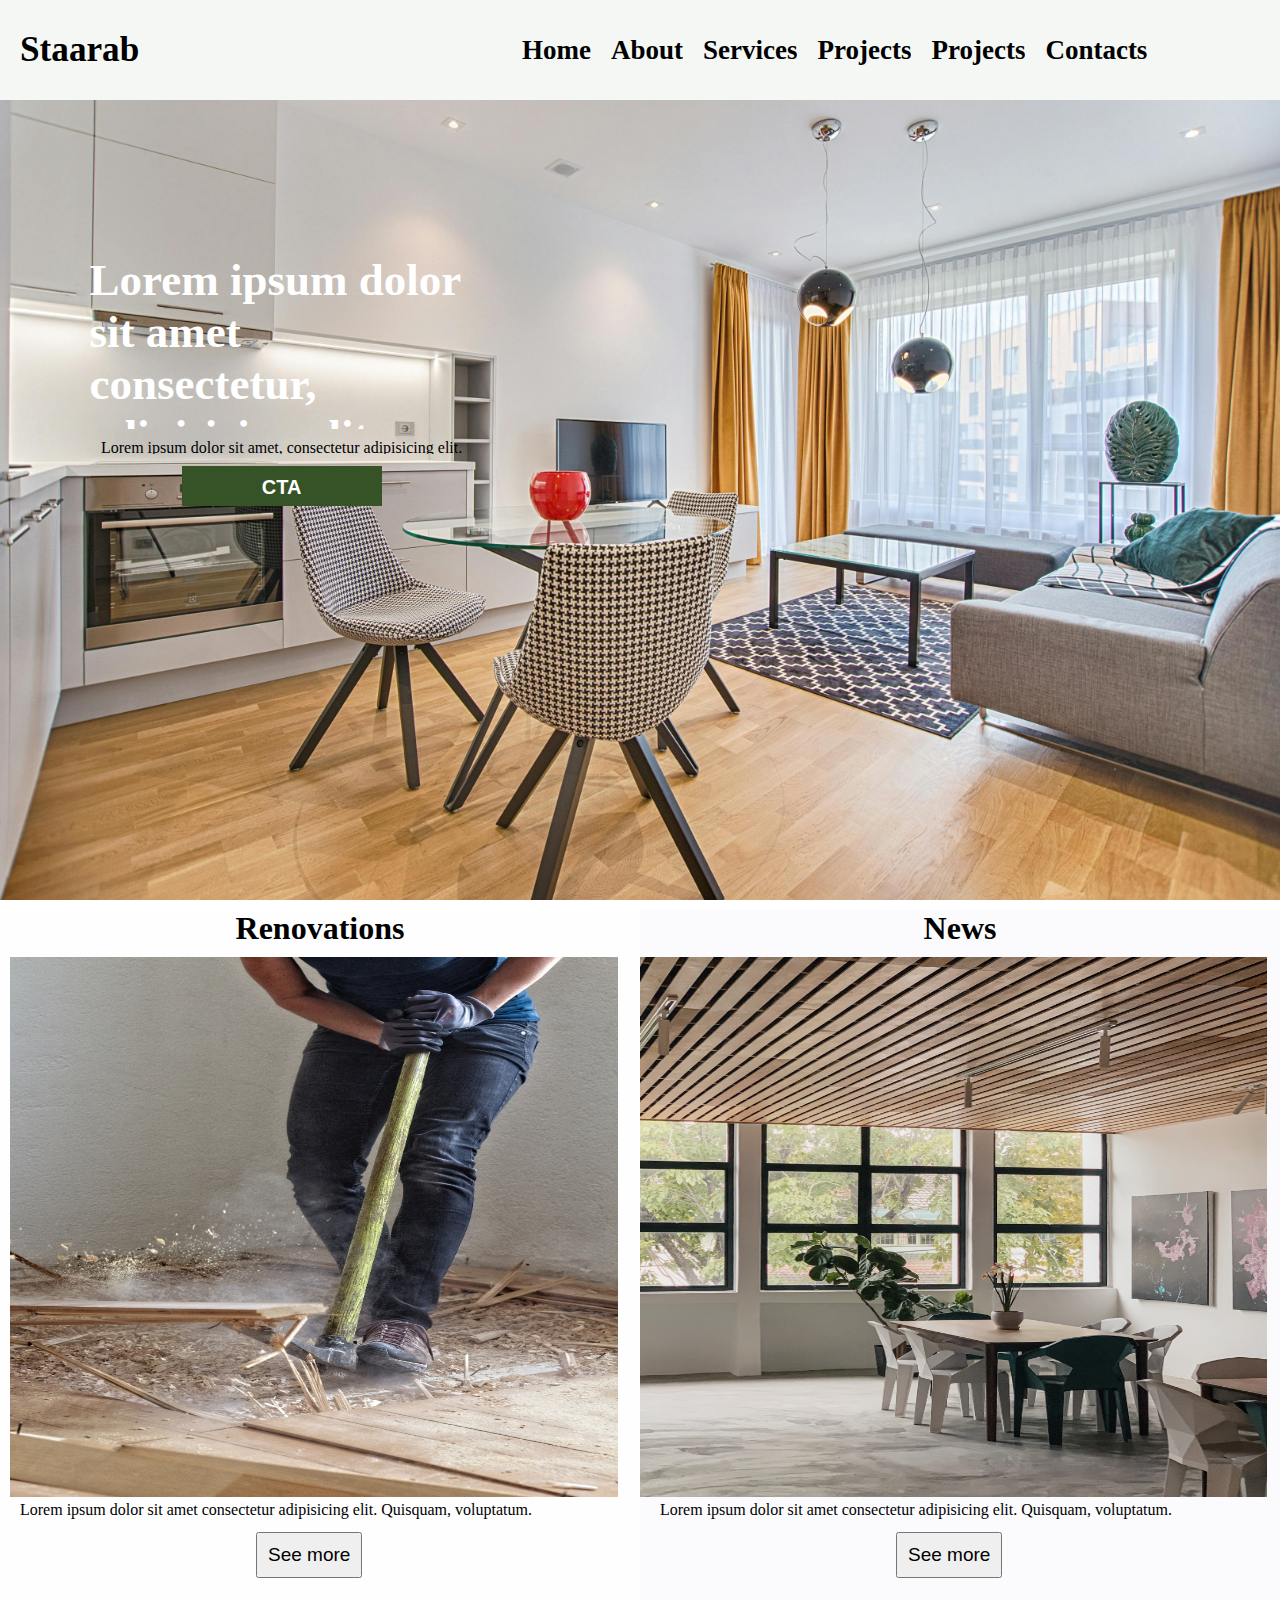
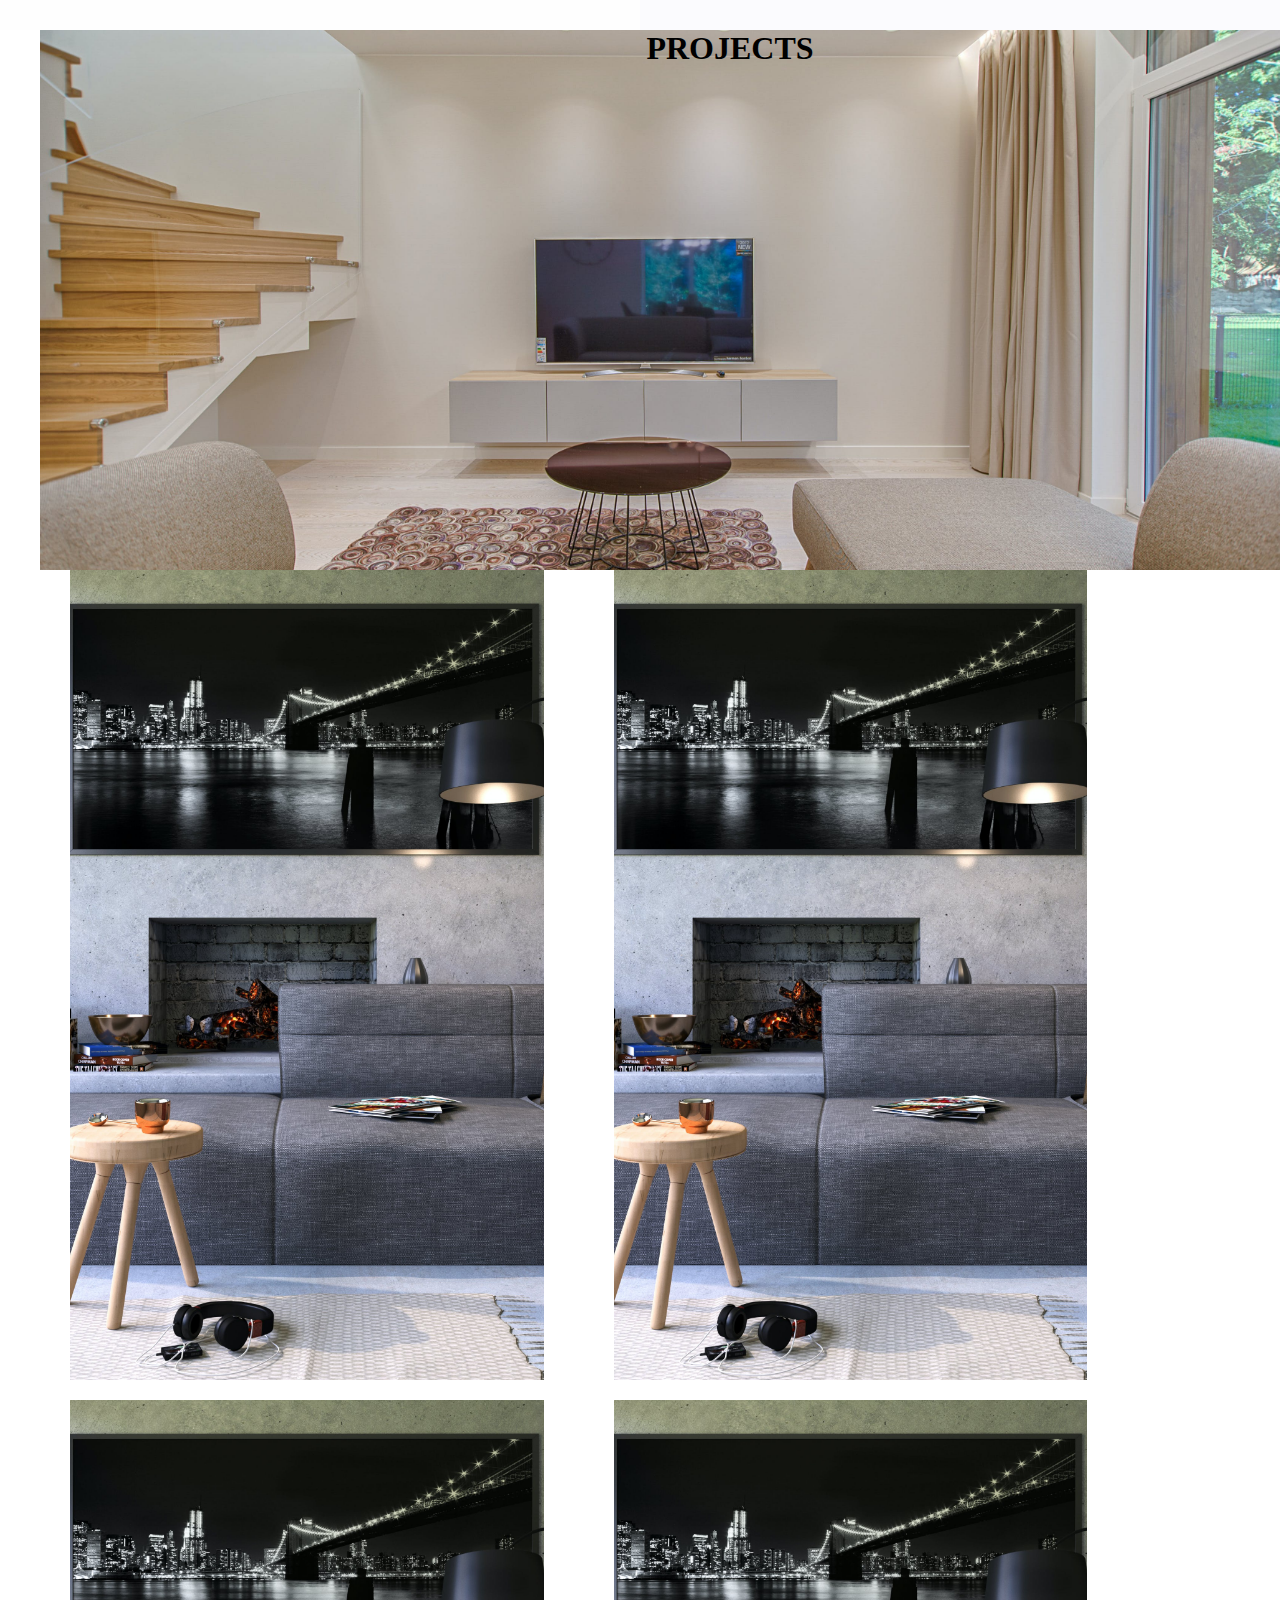
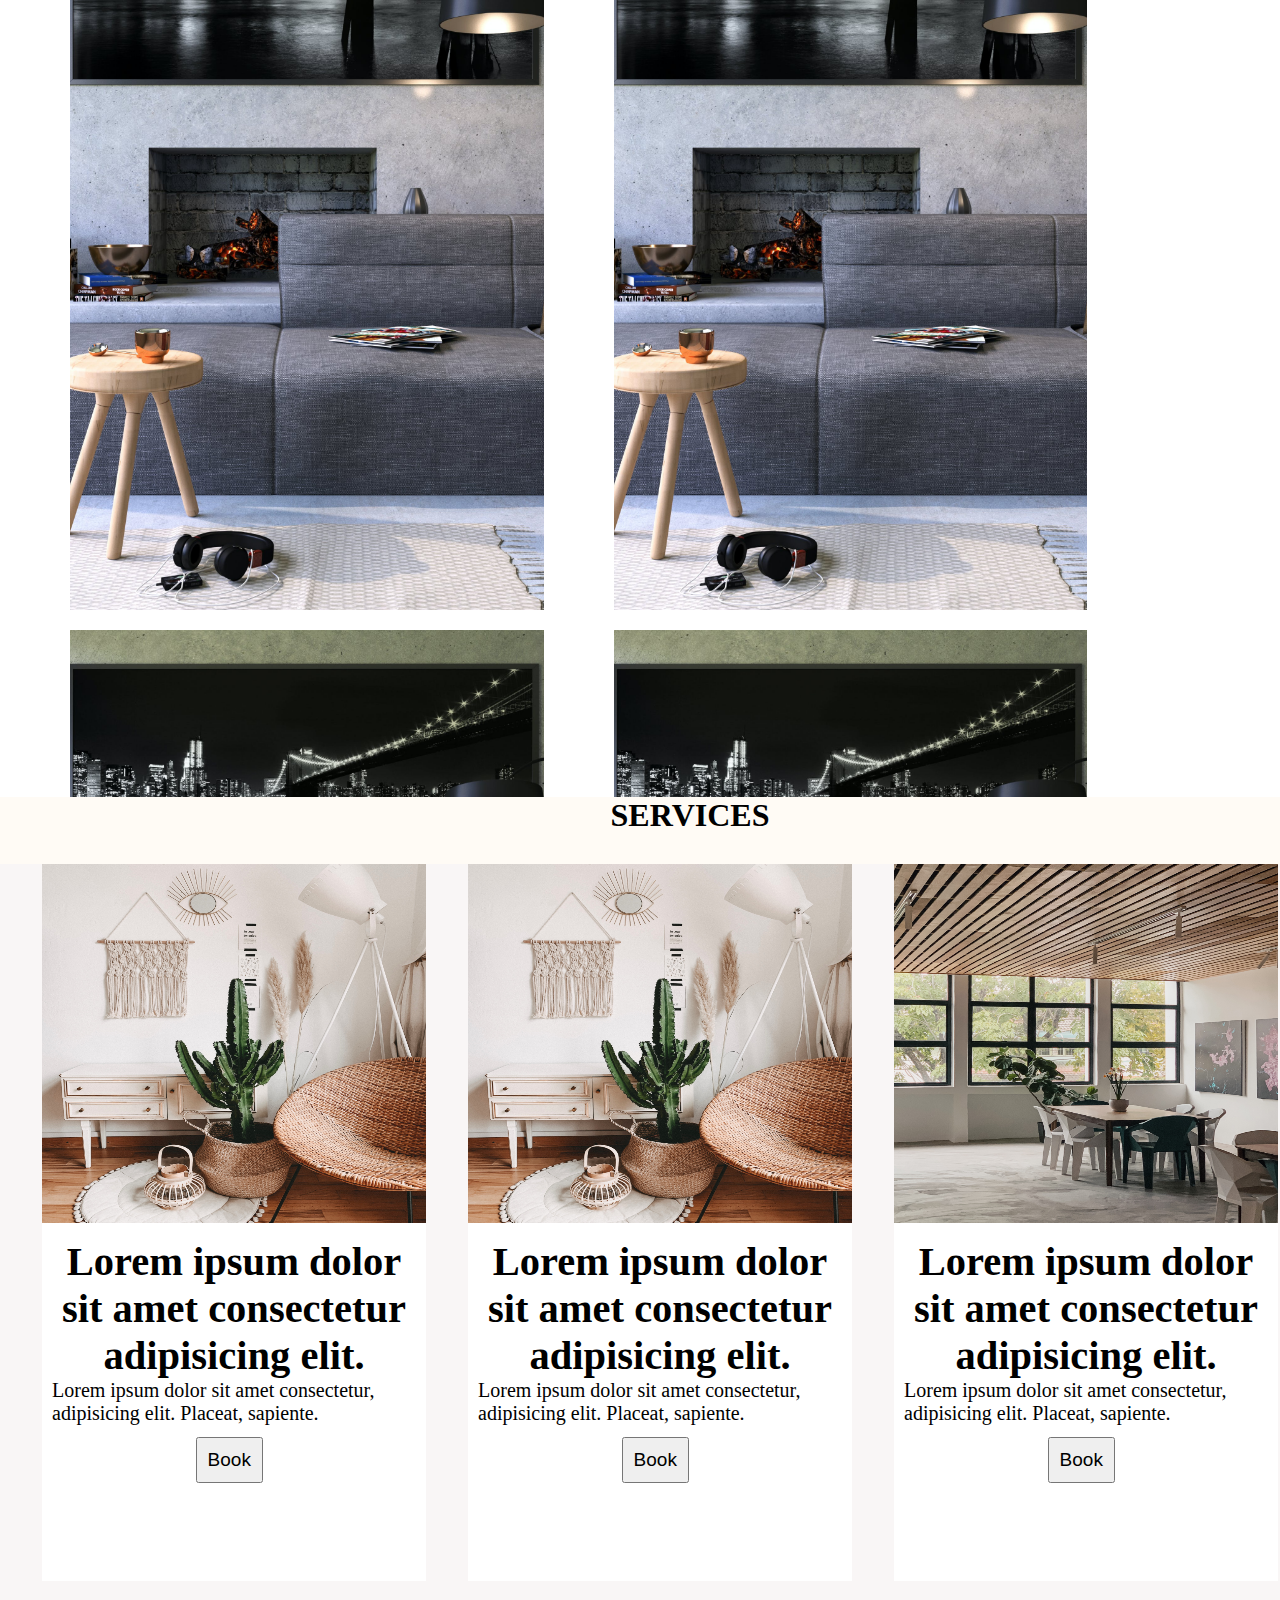
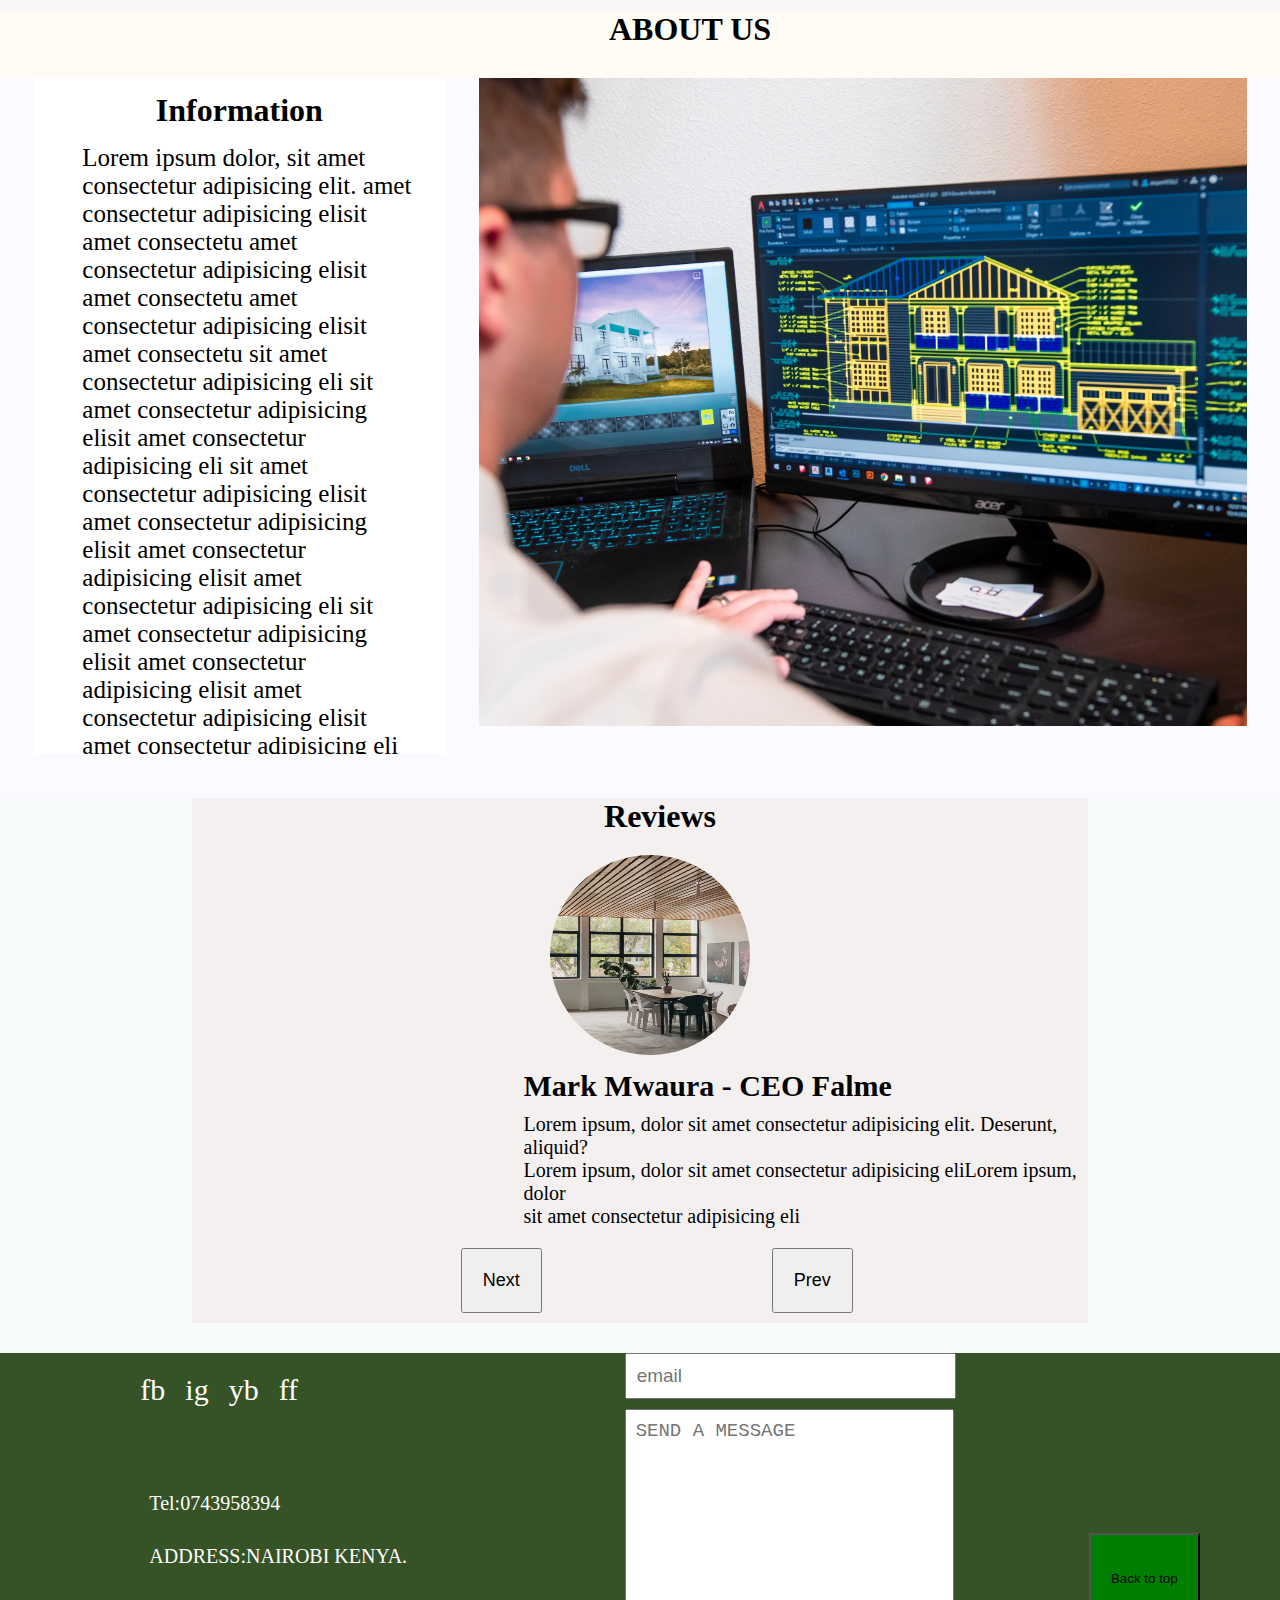
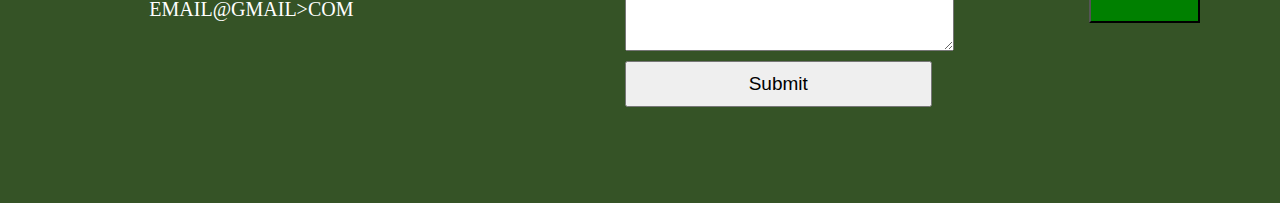
<file: Index.html>
<!DOCTYPE html>
<!--[if lt IE 7]>      <html class="no-js lt-ie9 lt-ie8 lt-ie7"> <![endif]-->
<!--[if IE 7]>         <html class="no-js lt-ie9 lt-ie8"> <![endif]-->
<!--[if IE 8]>         <html class="no-js lt-ie9"> <![endif]-->
<!--[if gt IE 8]>      <html class="no-js"> <!--<![endif]-->
<html>
    <head>
        <meta charset="utf-8">
        <meta http-equiv="X-UA-Compatible" content="IE=edge">
        <title>Home</title>
        <meta name="description" content="">
        <meta name="viewport" content="width=device-width, initial-scale=1">
        <link rel="stylesheet" href="index.css">
        <link rel="stylesheet" href="https://cdnjs.cloudflare.com/ajax/libs/font-awesome/4.7.0/css/font-awesome.min.css">
        <link rel="stylesheet" href="https://cdnjs.cloudflare.com/ajax/libs/font-awesome/4.7.0/css/font-awesome.min.css">
        <style>
          

        </style>
    </head>
    <body>
        <div id="nav" class="nav">
            <div id="links" class="links">
                <a href="#">Home</a>
                <a href="#">About</a>
                <a href="#">Services</a>
                <a href="#">Projects</a>
                <a href="#">Projects</a>

                <a href="#"> Contacts</a>
            </div>
            <div class="logo" id="Logo">
                <h1>Staarab</h1>
                <button id="Open">  <i class="fa fa-navicon" style="font-size:36px"></i> </button>
            </div>
        </div>
        <div class="body">
            <div class="contentmiddle">

                <h1>Lorem ipsum dolor sit amet consectetur, adipisicing elit.</h1>
                <p>Lorem ipsum dolor sit amet, consectetur adipisicing elit.</p>
                <button>CTA</button>    
            </div>
        </div>
        <div class="view1">
            <div class="res">
                <h1>Renovations</h1>
                <img src="stefan-lehner-fp2b945RQUg-unsplash.jpg" alt="">
                <p>Lorem ipsum dolor sit amet consectetur adipisicing elit. 
                    Quisquam, voluptatum.</p>
                <button>See more</button>
            </div>
            <div class="new">
                <h1>News</h1>
                <img src="alex-zeng-vPIbf9XXnJA-unsplash.jpg" alt="">

                <p>Lorem ipsum dolor sit amet consectetur adipisicing elit. 
                    Quisquam, voluptatum.</p>
                <button>See more</button>
            </div>
        </div>
        <div class="project1">
        <h1>PROJECTS</h1>

        </div>
        <div class="projects">
           
            <div class="project3"></div>
            <div class="project3"></div>
            <div class="project3"></div>

            <div class="project3"></div>
            <div class="project3"></div>
            <div class="project3"></div>

            <div class="project3">
                <button>See more</button>
            </div>
        </div>
        <div class="heading">
            <h1>SERVICES</h1>
        </div>
        <div class="services">

            <div class="service1">
                <img src="alyssa-strohmann-2r2RUsEU1Aw-unsplash.jpg" alt="">
                <h1> Lorem ipsum dolor sit amet consectetur adipisicing elit.</h1>
                <p>Lorem ipsum dolor sit amet consectetur, adipisicing elit. Placeat, sapiente.</p>
                <button>Book</button>
            </div>
            <div class="service2">
                <img src="alyssa-strohmann-2r2RUsEU1Aw-unsplash.jpg" alt="">
                <h1> Lorem ipsum dolor sit amet consectetur adipisicing elit.</h1>
                <p>Lorem ipsum dolor sit amet consectetur, adipisicing elit. Placeat, sapiente.</p>
                <button>Book</button>
            </div>
            <div class="service3">
                <img src="alex-zeng-vPIbf9XXnJA-unsplash.jpg" alt="">
                <h1> Lorem ipsum dolor sit amet consectetur adipisicing elit.</h1>
                <p>Lorem ipsum dolor sit amet consectetur, adipisicing elit. Placeat, sapiente.</p>
                <button>Book</button>
            </div>
        </div>
        <div class="heading">
            <h1>ABOUT US</h1>
        </div>
        <div class="about">
            <div class="info">
                <h1>Information</h1>
                <p>Lorem ipsum dolor, sit amet consectetur adipisicing elit.  amet consectetur adipisicing elisit amet consectetu amet consectetur adipisicing elisit amet consectetu amet consectetur adipisicing elisit amet consectetu
                    sit amet consectetur adipisicing eli sit amet consectetur adipisicing elisit amet consectetur adipisicing eli
                    sit amet consectetur adipisicing elisit amet consectetur adipisicing elisit amet consectetur adipisicing elisit amet consectetur adipisicing eli
                    sit amet consectetur adipisicing elisit amet consectetur adipisicing elisit amet consectetur adipisicing elisit amet consectetur adipisicing eli
                    sit amet consectetur adipisicing elisit amet consectetur adipisicing eli
                    sit amet consectetur adipisicing elisit amet consectetur adipisicing eli
                    Alias, harum?</p>
                    <button>Read more</button>
            </div>
            <div class="image"></div>

        </div>
     
        <div class="reviews">
            <!-- use one div for the review use javascript instead of php-->
            <div class="review1  edit">
                <h1>Reviews</h1>
                <img src="alex-zeng-vPIbf9XXnJA-unsplash.jpg" alt="">
                <h2>Mark Mwaura - CEO Falme </h2>
                <p>Lorem ipsum, dolor sit amet consectetur adipisicing elit. Deserunt, aliquid?<br>
                    Lorem ipsum, dolor sit amet consectetur adipisicing eliLorem ipsum,
                     dolor <br> sit amet consectetur adipisicing eli
                </p>
                <button>Next</button><button>Prev</button>
            </div>
            <!-- <div class="review2"></div> -->
            <!-- <div class="review3"></div> -->
        </div>
        <div class="contactsfooter">
            <div class="contact1">    
                <div class="social">
                    <a href="#">fb</a><a href="#">ig</a><a href="#">yb</a><a href="#">ff</a>

                 

                </div>
                          <div class="info">

                        
                        
                        <p>Tel:0743958394</p>
                            <p>ADDRESS:NAIROBI KENYA.</p>
                                <p> EMAIL@GMAIL>COM</p>
                                </div>
               

            </div>
         
            <div class="contact2"> 

            <form action="">
                <input type="email" placeholder="email">
                <textarea name="Text" id="textArea" placeholder="SEND A MESSAGE" cols="30" rows="10"></textarea>
                <input type="submit" name="Submit" value="Submit">
            </form>    
            
        </div>
        <button class="backtotop">Back to top  </button>
        </div>
        <script>
            let button=document.getElementById("Open");
            let links=document.getElementById("links");
            button.onclick= function () {
                links.classList.toggle("show");
                document.getElementById("nav").style.position="fixed";
                document.body.scroll="no";
            }
        </script>
    </body>
</html>
</file>
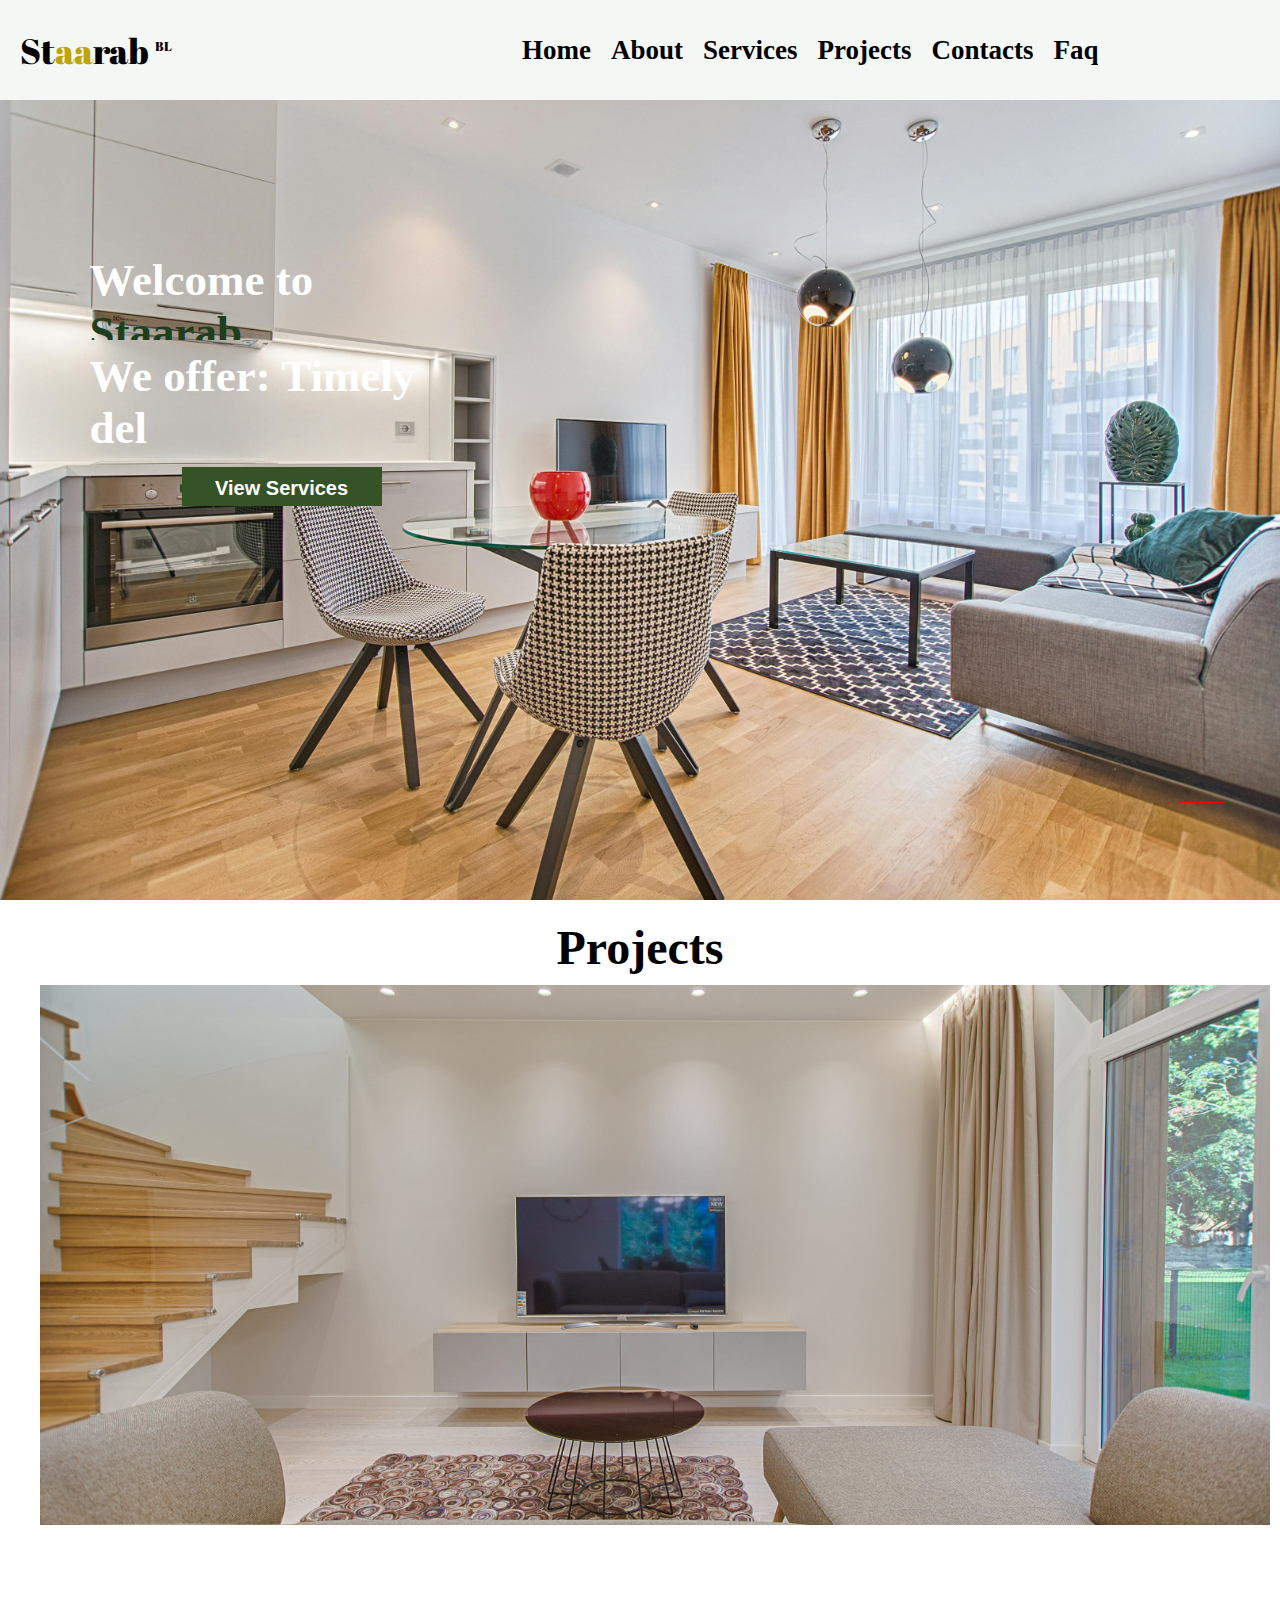
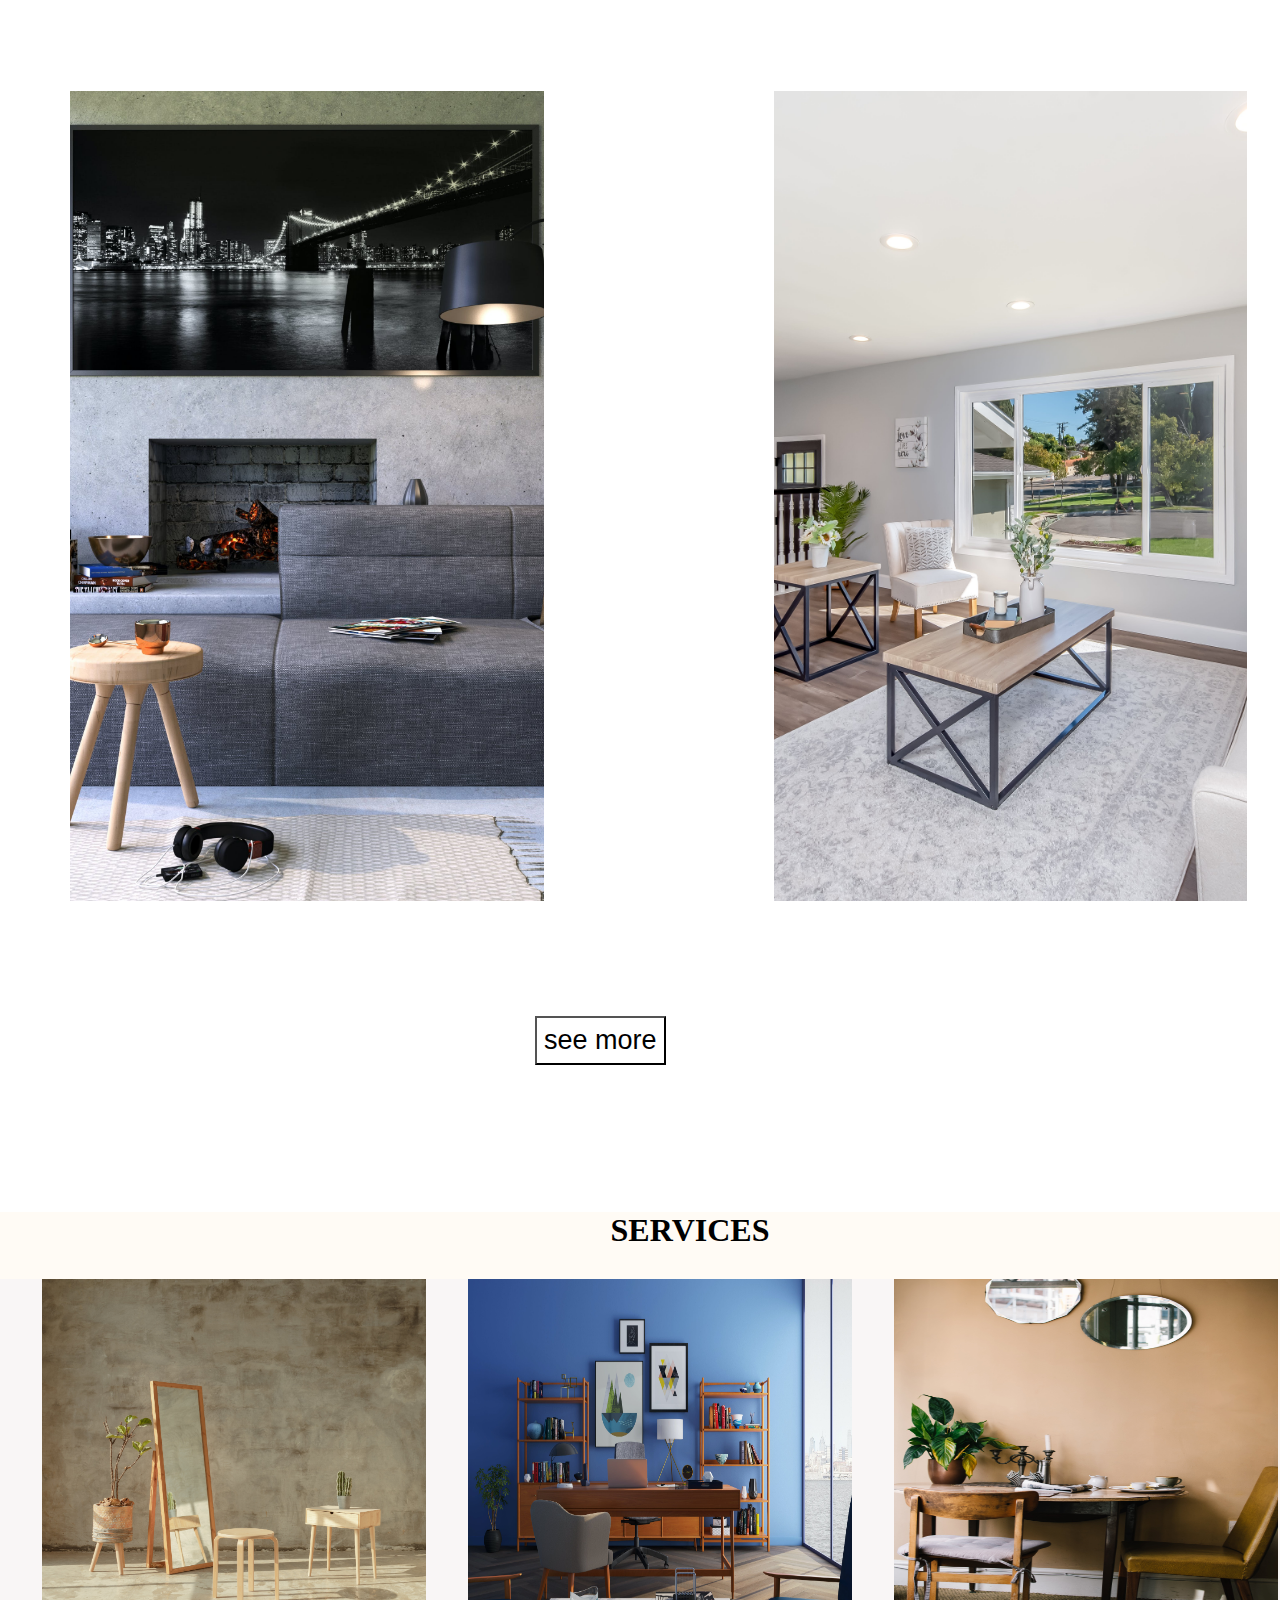
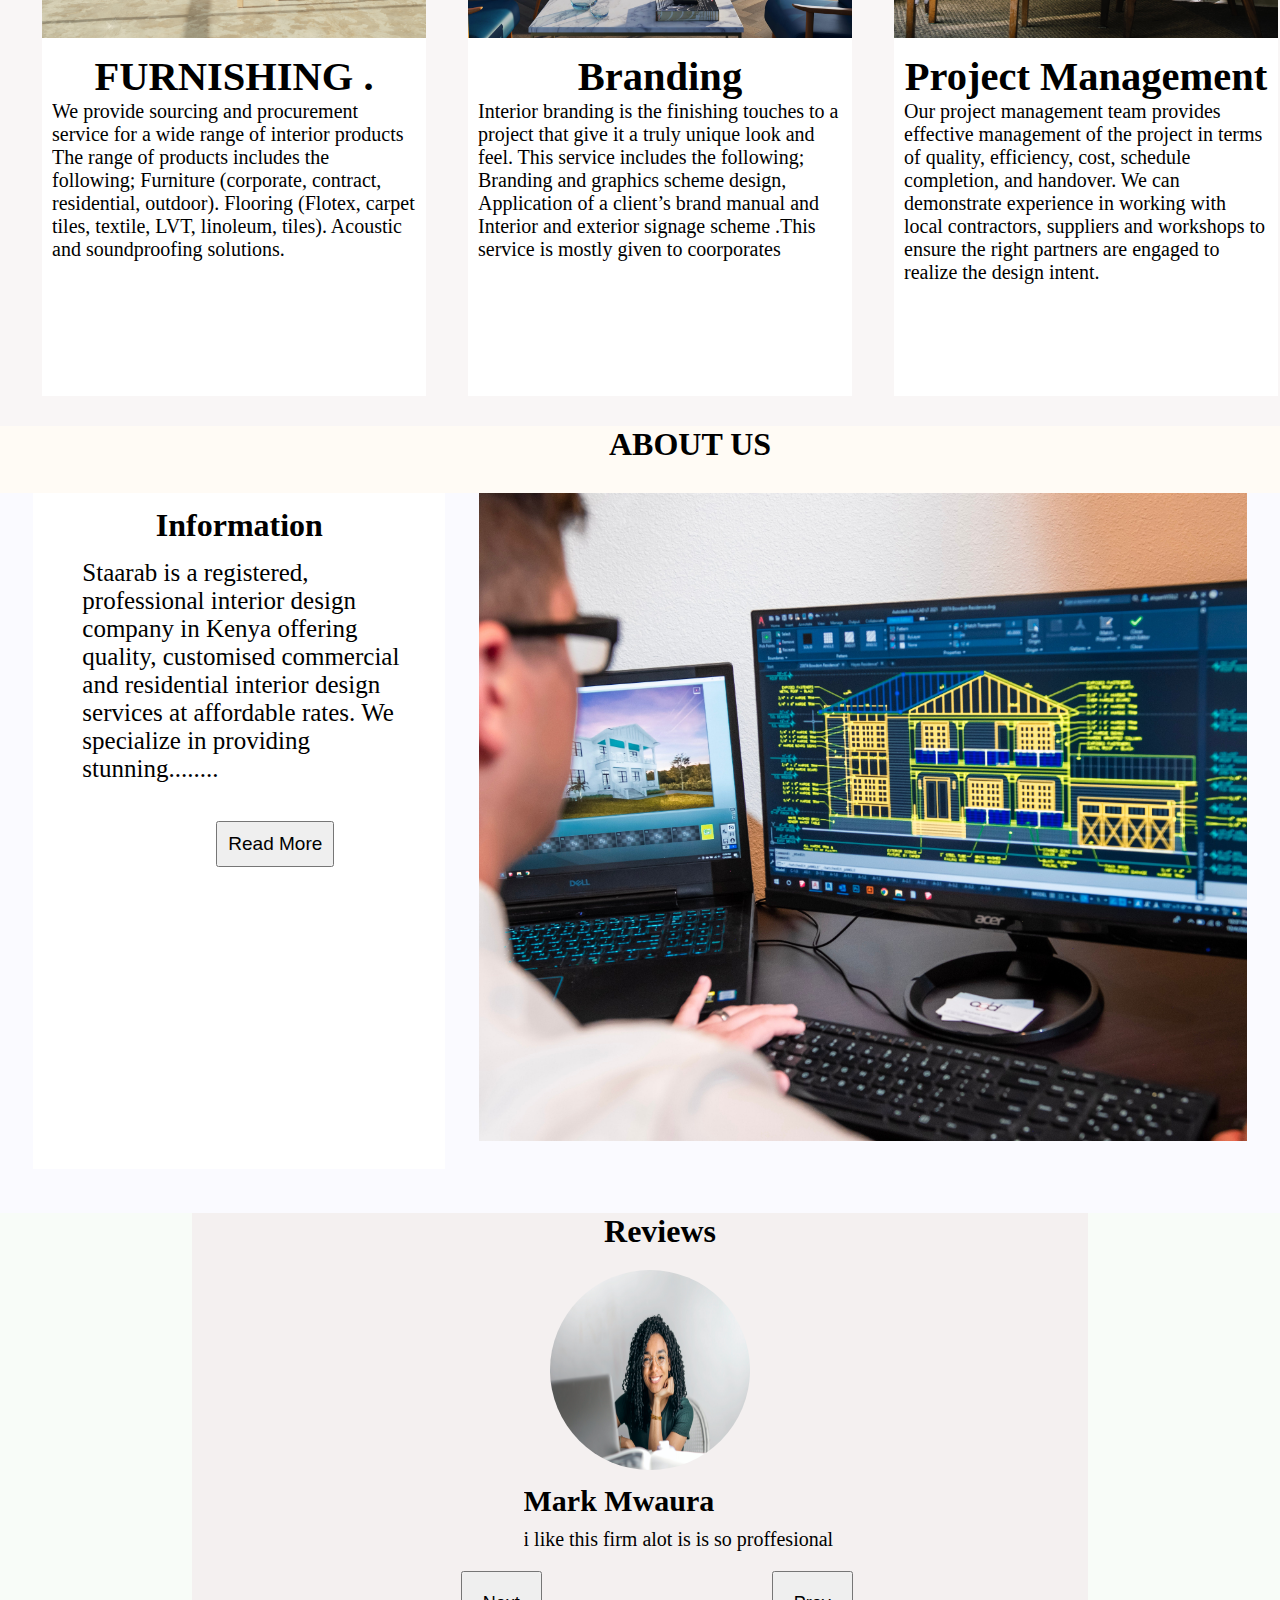
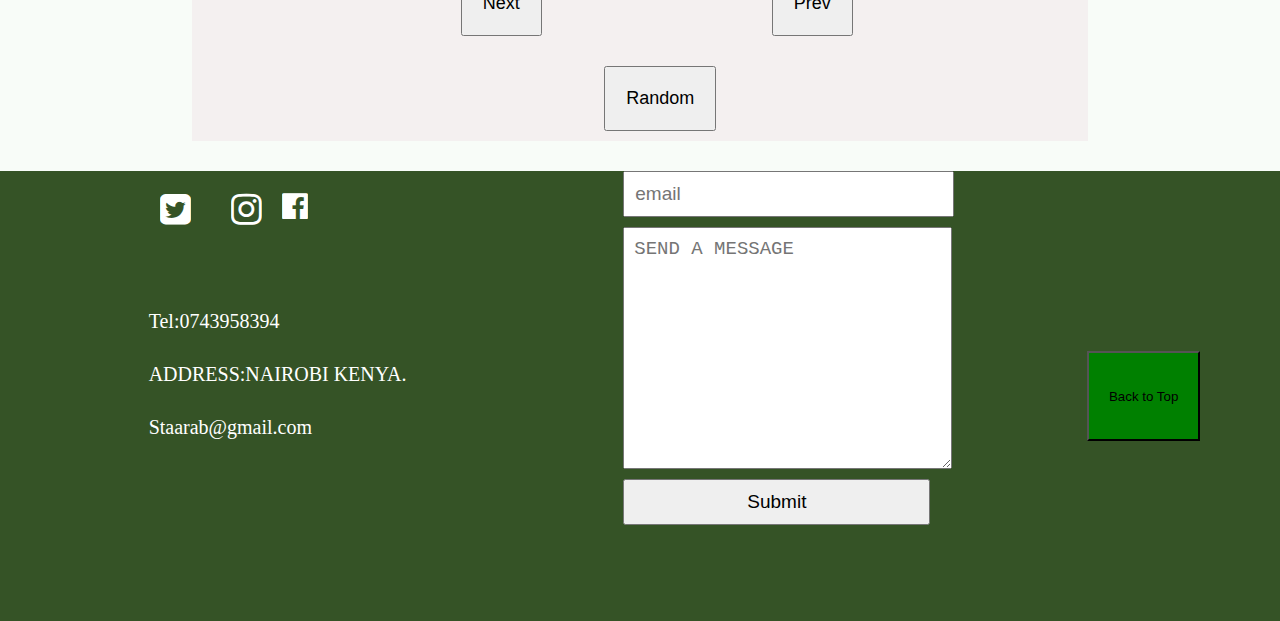
<file: index.html>
<!DOCTYPE html>
<!--[if lt IE 7]>      <html class="no-js lt-ie9 lt-ie8 lt-ie7"> <![endif]-->
<!--[if IE 7]>         <html class="no-js lt-ie9 lt-ie8"> <![endif]-->
<!--[if IE 8]>         <html class="no-js lt-ie9"> <![endif]-->
<!--[if gt IE 8]>      <html class="no-js"> <!--<![endif]-->
<html>
    <head>
        <meta charset="utf-8">
        <meta http-equiv="X-UA-Compatible" content="IE=edge">
        <title>Home</title>
        <meta name="description" content="">
        <meta name="viewport" content="width=device-width, initial-scale=1">
        <link rel="stylesheet" href="index.css">
        <link rel="stylesheet" href="https://cdnjs.cloudflare.com/ajax/libs/font-awesome/4.7.0/css/font-awesome.min.css">
        <link rel="stylesheet" href="https://cdnjs.cloudflare.com/ajax/libs/font-awesome/4.7.0/css/font-awesome.min.css">
        <link rel="stylesheet" href="https://cdnjs.cloudflare.com/ajax/libs/font-awesome/6.4.2/css/all.min.css" integrity="sha512-z3gLpd7yknf1YoNbCzqRKc4qyor8gaKU1qmn+CShxbuBusANI9QpRohGBreCFkKxLhei6S9CQXFEbbKuqLg0DA==" crossorigin="anonymous" referrerpolicy="no-referrer" />
        <link rel="stylesheet" href="https://cdnjs.cloudflare.com/ajax/libs/font-awesome/6.4.2/css/all.min.css" integrity="sha512-z3gLpd7yknf1YoNbCzqRKc4qyor8gaKU1qmn+CShxbuBusANI9QpRohGBreCFkKxLhei6S9CQXFEbbKuqLg0DA==" crossorigin="anonymous" referrerpolicy="no-referrer" />
        <link rel="stylesheet" href="https://cdnjs.cloudflare.com/ajax/libs/font-awesome/4.7.0/css/font-awesome.min.css">
        <link href='https://fonts.googleapis.com/css?family=Abril Fatface' rel='stylesheet'>
   <style>
          #Logo h1 a{
            text-decoration: none;
            color:black;
            font-weight: lighter;
            font-family: 'Abril Fatface';font-size: 2\32px;
            text-decoration: 5px  wavy rgb(223, 239, 133);
          }
          sup{
            font-size:13px ;
          }
        span{
            color:#bea309;
        }
        </style>
    </head>
    <body>
        <div id="nav" class="nav">
            <div id="links" class="links">
                <a href="index.html">Home</a>
                <a href="About.html">About</a>
                <a href="services.html">Services</a>
                <a href="Projects.html">Projects</a>
                <a href="Contacts.html">Contacts</a>
                <a href="faq.html"> Faq</a>

            </div>
            <div class="logo" id="Logo">
                <h1> <a href="index.html"> St<span>aa</span>rab <sup>BL</sup> </a></h1>
                <button id="Open">  <i class="fa fa-navicon" style="font-size:36px"></i> </button>
            </div>
        </div>
        <div class="body">
            <div class="whats">
    <button>  <a href=" https://wa.me/+2540759598543"> <i class="fa-brands fa-whatsapp"></i>  </a></button>                
            </div>
            <div class="contentmiddle">
                <h1>Welcome to <b class="color"> Staarab </b></h1>

                <h1 class="contentmiddlel"> </h1>

                <button id="servicesbtn"> <a id="sbtn" href="services.html"> View Services </a></button>    
            </div>
        </div>
        <!-- <div class="view1"> -->
            <!-- <div class="res">
                <h1>Renovations</h1>
                <img src="henry-co-3coKbdfnAFg-unsplash.jpg" alt="">
                <p>Lorem ipsum dolor sit amet consectetur adipisicing elit. 
                    Quisquam, voluptatum.</p>
                <button>See more</button>
            </div>
            <div class="new">
                <h1>News</h1>
                <img src="pexels-alex-qian-2343465.jpg" alt="">

                <p>Lorem ipsum dolor sit amet consectetur adipisicing elit. 
                    Quisquam, voluptatum.</p>
                <button>See more</button>
            </div> -->
        <!-- </div> -->


        <div class="project111">
        <h1>Projects</h1>

        </div>
        <div class="projects">
              
            <div class="project1"></div>
            <!-- <div class="project2"></div> -->
            <div class="project3"></div>
            <div class="project4"></div>








       
            <div class="project0">
                <button> <a class="readMorea" href="Projects.html">see more </a>  </button>
            </div>
        </div>
        <div class="heading">
            <h1>SERVICES</h1>
        </div>
        <div class="services">


            <div class="service1">
                <img src="pexels-nugroho-wahyu-3097112.jpg" alt="">
                <h1>FURNISHING .</h1>
                <p>
                    We  provide  sourcing and procurement service for a 
                    wide range of interior products The range of products includes the following; 
                    Furniture (corporate, contract, residential, outdoor).
                    Flooring (Flotex, carpet tiles, textile, LVT, linoleum, tiles).
                    Acoustic and soundproofing solutions.
                    

                </p>
            </div>
            <div class="service2">
                <img src="pexels-huseyn-kamaladdin-667838.jpg" alt="">
                <h1>Branding </h1>
                <p>
                    Interior branding is the finishing touches to a project that give it a truly unique look and 
                    feel. This service includes the following; 
                    Branding and graphics scheme design,
                    Application of a client’s brand manual and
                    Interior and exterior signage scheme .This service is mostly given to coorporates
                </p>
            </div>
            <div class="service3">
                <img src="pexels-lisa-fotios-909504.jpg" alt="">
                <h1> Project Management </h1>
                <p>
                   


                    Our project management team provides effective management of the project in terms
                    of quality, efficiency, cost, schedule completion, and handover.      
                    We can demonstrate experience in working with local contractors, suppliers and 
                    workshops to ensure the right partners are engaged to realize the design intent.  

                </p>
            </div>








        </div>
        <div class="heading">
            <h1>ABOUT US</h1>
        </div>
        <div class="about">
            <div class="info">
                <h1>Information</h1>
                <p>
                    Staarab is a registered, professional interior design company in Kenya offering quality, 
                    customised commercial and residential interior design services at affordable rates.
                     We specialize in providing stunning........
                    
                
                    
                    
                    
                    
                   </p>
                    <button style="margin-left: 44%;"> <a style="text-decoration: none; color: black;" href="About.html">Read More </a> </button>
            </div>
            <div class="image"></div>

        </div>
     
        <div class="reviews">
            <!-- use one div for the review use javascript instead of php-->
            <div class="review1  edit">
                <h1>Reviews</h1>
                <img id="personImgs" src="alex-zeng-vPIbf9XXnJA-unsplash.jpg" alt="">

                <h2 id="Author" >Mark Mwaura - <b id="Job"> CEO Falme </b> </h2>
                <p id="Infoz">Lorem ipsum, dolor sit amet consectetur adipisicing elit. Deserunt, aliquid?<br>
                    Lorem ipsum, dolor sit amet consectetur adipisicing eliLorem ipsum,
                     dolor <br> sit amet consectetur adipisicing eli
                </p> 
                <button id="Next" >Next</button><button id="Prev">Prev</button>
                <button id="Random">Random</button> 
            </div>
            <!-- <div class="review2"></div> -->
            <!-- <div class="review3"></div> -->
        </div>
        <div class="contactsfooter">
            <div class="contact1">    
                <div class="social">
                    <a href="#"> <a href="#"><i class="fa fa-twitter-square" style="font-size:36px"></i></a><a href="https://www.tiktok.com/@fineurbaninteriors?lang=en">     <i class="fa-brands fa-tiktok"></i>    </a><a href="https://www.instagram.com/fine_urban_co_interiors_ltd/?hl=en"><i class="fa fa-instagram" style="font-size:36px"></i></a>
                    <a href="https://www.facebook.com/fineurbaninteriors/"> <i class="fa fa-facebook-official" aria-hidden="true"></i></a>

                 

                </div>
                          <div class="info">

                        
                        
                        <p>Tel:0743958394</p>
                            <p>ADDRESS:NAIROBI KENYA.</p>
                                <p> Staarab@gmail.com</p>
                                </div>
               

            </div>
         
            <div class="contact2"> 

            <form action="">
                <input type="email" placeholder="email">
                <textarea name="Text" id="textArea" placeholder="SEND A MESSAGE" cols="30" rows="10"></textarea>
                <input type="submit" name="Submit" value="Submit">
            </form>    
            
        </div>
        <button class="backtotop" onclick="toTop()"> <a  style="text-decoration: none; color: black; " href="#Logo">Back to Top</a>   </button>
        </div>
        <script>
            let button=document.getElementById("Open");
            let links=document.getElementById("links");
            button.onclick= function () {
                links.classList.toggle("show");
                document.getElementById("nav").style.position="fixed";
                document.body.scroll="no";
            }




            const reviews=[
    {
        img:"two.jpg",
        info:"i like this firm alot is is so proffesional",
        job:"Web Developer" ,
        name:"Mark Mwaura",       
    },
    {
        img:"three.jpg",
        info:"The services offered were of high quality",
        job:"Android Developer" ,
        name:"Mark Green",       
    },
    {
        img:"one.jpg",
        info:"i like this Ethics ,so professional",
        job:"Designer" ,
        name:"Dedan White",       
    },

]; 

const img=document.getElementById("personImgs");
const author=document.getElementById("Author");
const job=document.getElementById("Job");
const info=document.getElementById("Infoz");

const prevBtn=document.querySelector("#Prev");
const nextBtn=document.querySelector("#Next");
const randomBtn=document.querySelector("#Random");

let position=0; 

    window.addEventListener('DOMContentLoaded',()=>{
        showReview();
    });
    function showReview(){
        let revyu=reviews[position];
        img.src=revyu.img;
        author.textContent=revyu.name;
        info.textContent=revyu.info;
        job.textContent=revyu.job;

    }

        nextBtn.addEventListener('click',()=>{
            position++;
            showReview();
        })
        prevBtn.addEventListener('click',()=>{
            position--;
            showReview();
        })
        randomBtn.addEventListener('click',()=>{
            position=Math.floor(Math.random()*reviews.length);
            showReview();
        })
        const careers=["Timely delivery","consulatation","Excellence"," Financial services "];
            let careerIndex=0
            let charI=0;
            updateText()
            function updateText(){
            charI++;

        let container=document.querySelector('.contentmiddlel');
            container.innerHTML=` <h1>We offer: ${careers[careerIndex].slice(0,charI)} </h1>`
            if(charI ==careers[careerIndex].length){
                careerIndex++
                charI=0
            }
            if(careerIndex==careers.length){
                careerIndex=0
            }
            setTimeout(updateText,100)
            }


            function toTop(){
                //the documentElement targets the html while doc . body the body scrollTop means some height from the top 
                if(document.body.scrollTop>80||document.documentElement.scrollTop>20){
                    btn.style.display='block';
                }
                else{
                    btn.style.display='none';

                }
            }
          btn.addEventListener("click",()=>{
            document.body.scrollTop=4;
            document.documentElement.scrollTop=4;

          })









        </script>
    </body>
</html>
</file>
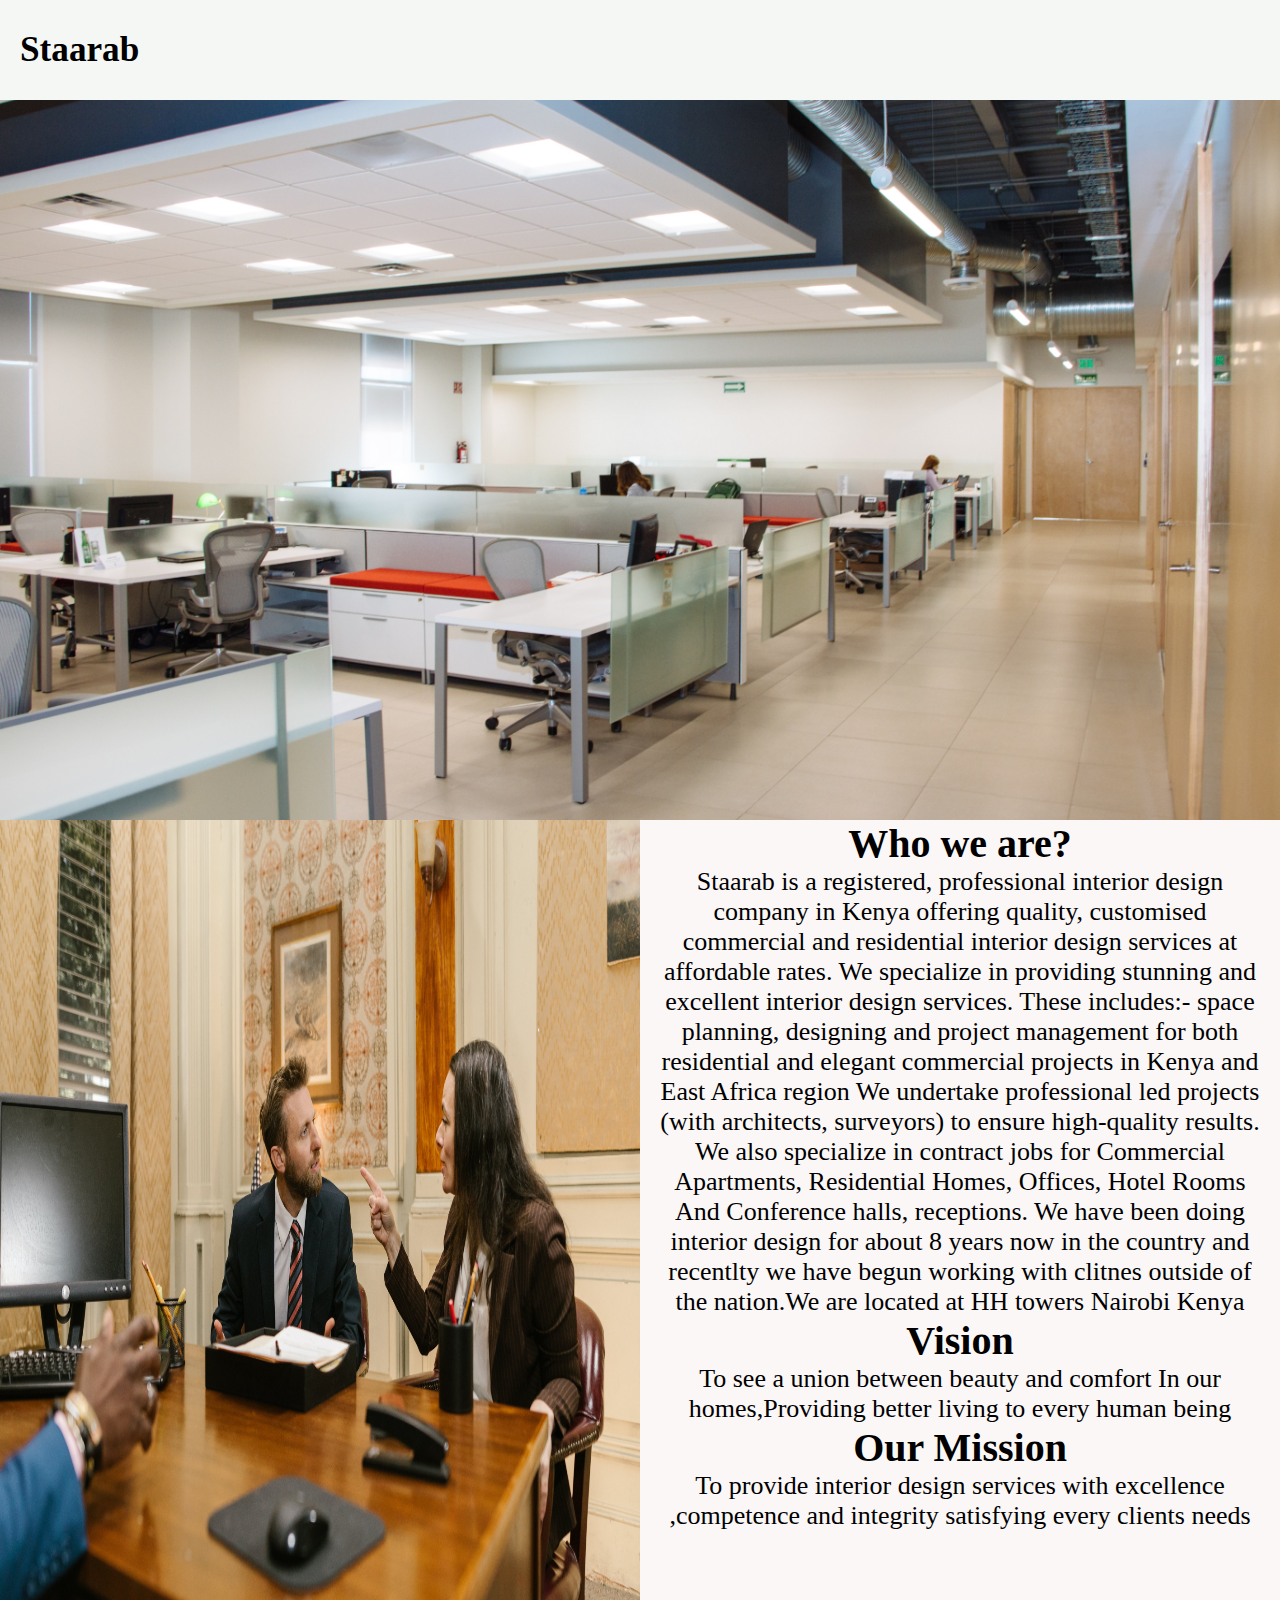
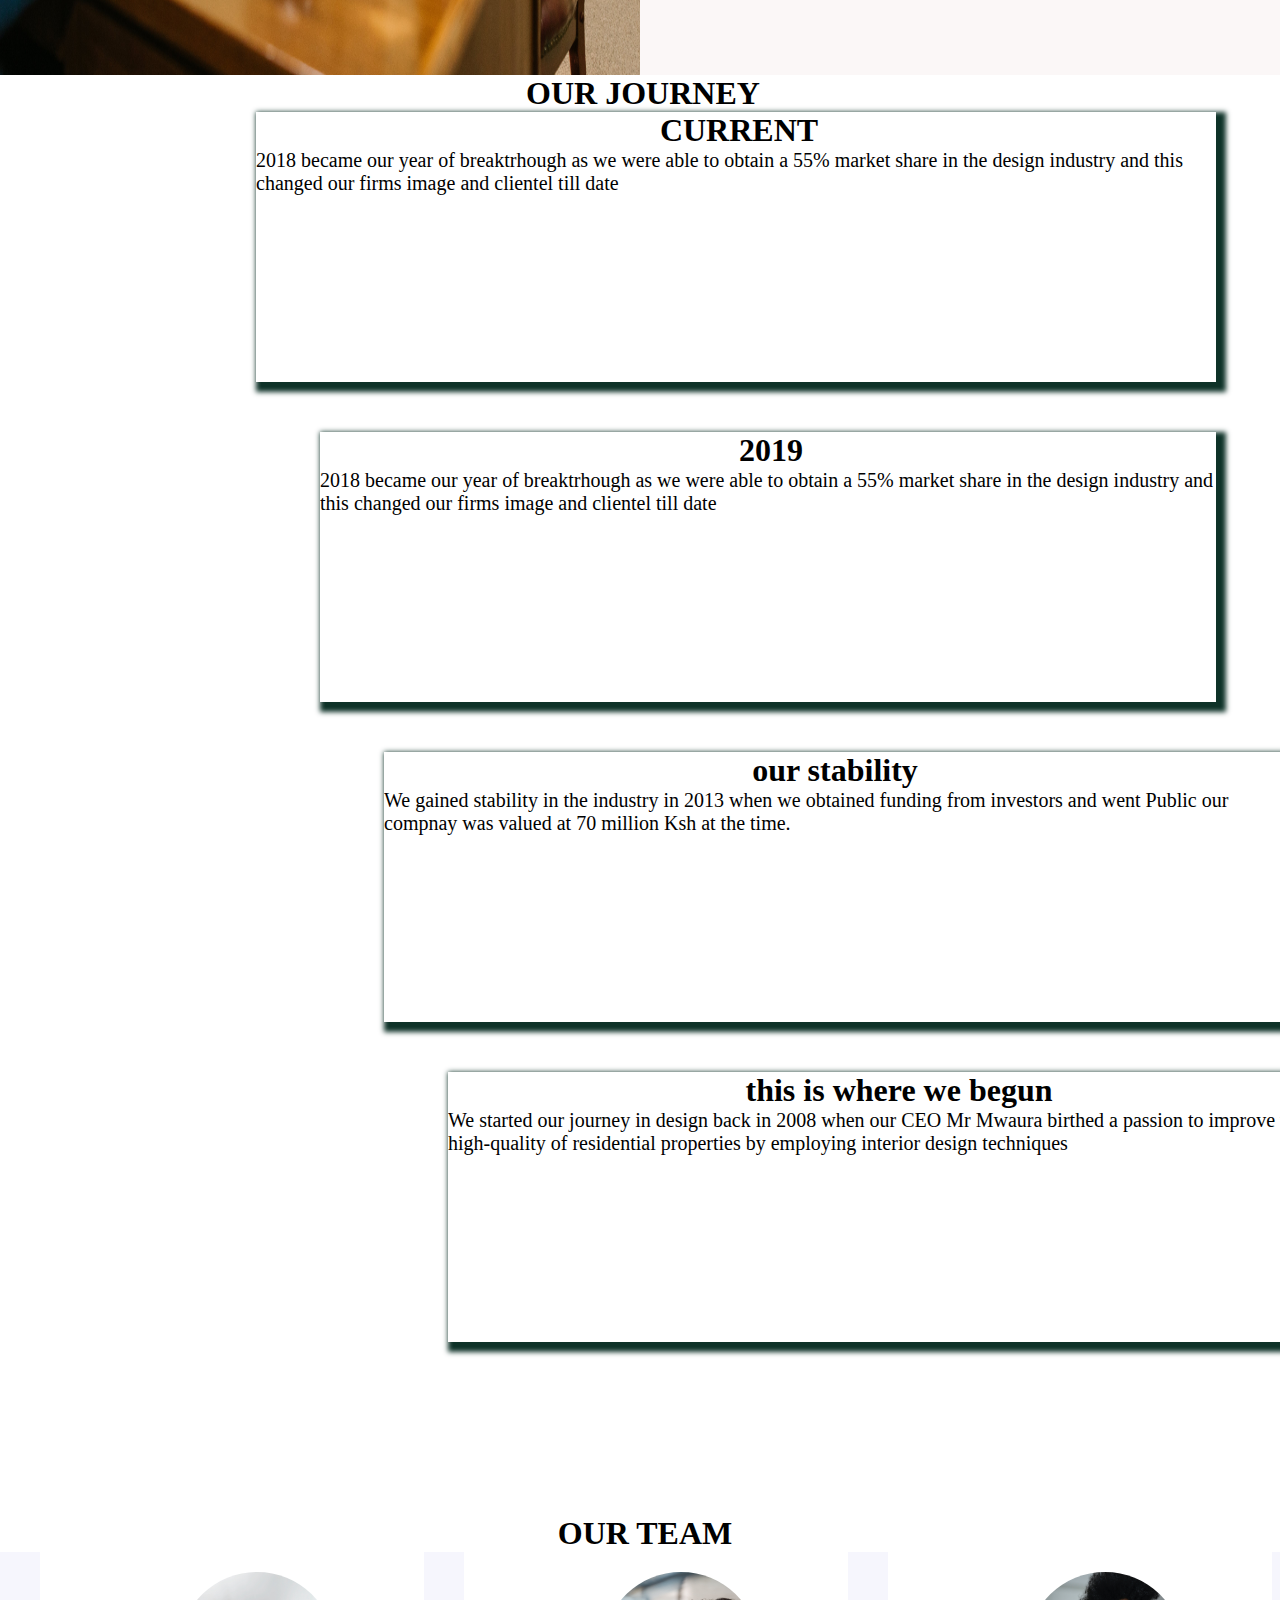
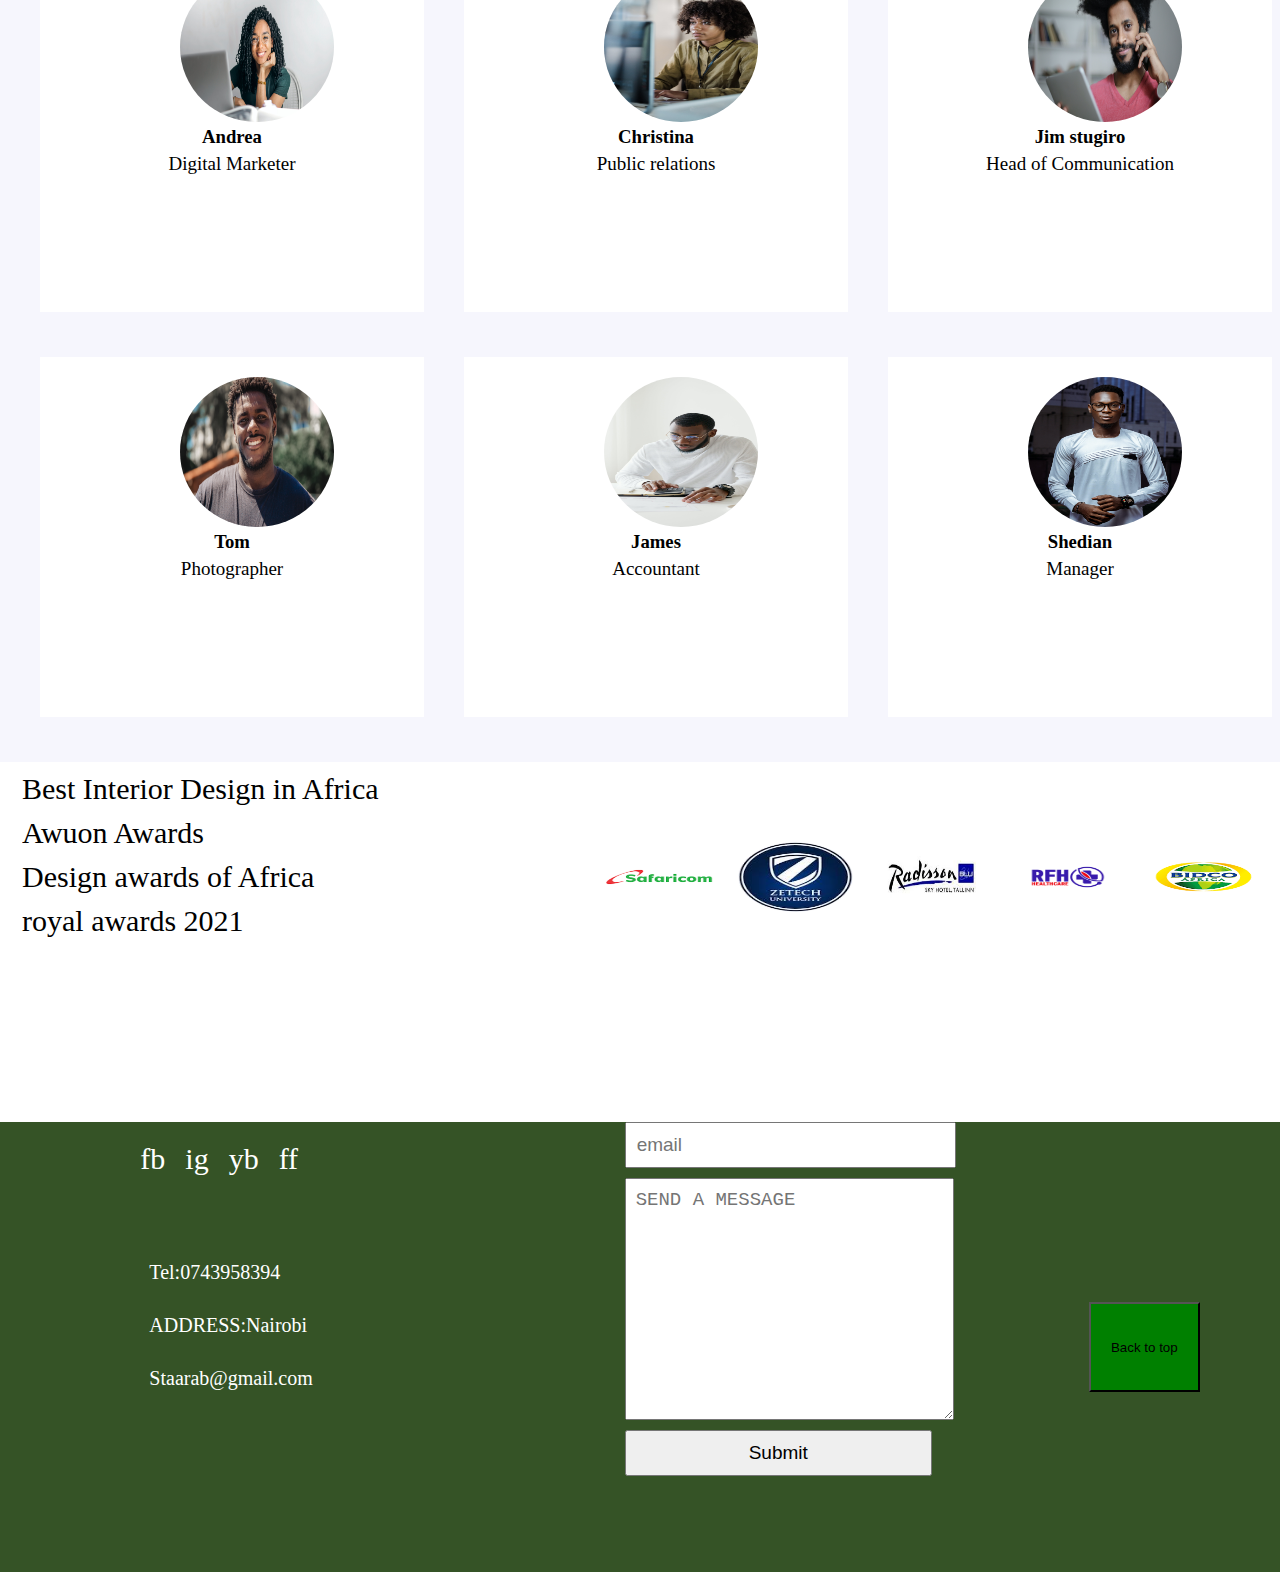
<file: About.html>
<!DOCTYPE html>
<!--[if lt IE 7]>      <html class="no-js lt-ie9 lt-ie8 lt-ie7"> <![endif]-->
<!--[if IE 7]>         <html class="no-js lt-ie9 lt-ie8"> <![endif]-->
<!--[if IE 8]>         <html class="no-js lt-ie9"> <![endif]-->
<!--[if gt IE 8]>      <html class="no-js"> <!--<![endif]-->
<html>
    <head>
        <meta charset="utf-8">
        <meta http-equiv="X-UA-Compatible" content="IE=edge">
        <title>ABOUT PAGE</title>
        <meta name="description" content="">
        <meta name="viewport" content="width=device-width, initial-scale=1">
        <link rel="stylesheet" href="About.css">
        <link rel="stylesheet" href="https://cdnjs.cloudflare.com/ajax/libs/font-awesome/4.7.0/css/font-awesome.min.css">
        <link rel="stylesheet" href="https://cdnjs.cloudflare.com/ajax/libs/font-awesome/4.7.0/css/font-awesome.min.css">
        <style>
         
          
</style>
    </head>
    <body> 
        <div id="nav" class="nav">      
            <div id="links" class=" links">
                
                <a href="index.html">Home</a>
                <a href="About.html">About</a>
                <a href="services.html">Services</a>
                <a href="Projects.html">Projects</a>
                <a href="Contacts.html">Contacts</a>
                <a href="faq.html"> Faq</a>


            </div>    
            <div class="logo">
                <h1>Staarab</h1>
                <button id="Open">  <i class="fa fa-navicon" style="font-size:36px"></i> </button>
            </div>
        </div>
        <div class="body">

        </div>
        <div class="Header">
            <div class="left">
     <img src="About.jpg" alt="">

            </div>
            <div class="right">
                <h1>Who we are?</h1> 
                <p>
                    Staarab is a registered, professional interior design company in Kenya offering quality, 
                    customised commercial and residential interior design services at affordable rates.
                     We specialize in providing stunning and  excellent interior design services.   
                      These includes:- space planning, designing and project management for both residential and 
                     elegant commercial projects in Kenya and East Africa region
                     We undertake professional led projects (with architects, surveyors) to ensure high-quality results.
                     We also specialize in contract jobs for Commercial Apartments, Residential Homes, Offices, 
                   Hotel Rooms And Conference halls, receptions.  We have been doing interior design for about 8 years now in the country and recentlty we have begun
                   working with clitnes outside of the nation.We are located at HH towers Nairobi Kenya

                     <!-- Prime House Interiors provides extraordinary and unique solutions to your interior spaces.
                      We undertake professional led projects (with architects, surveyors) to ensure high-quality results.
                       We also specialize in contract jobs for Commercial Apartments, Residential Homes, Offices, 
                     Hotel Rooms And Conference halls, receptions, nightclubs, bars
                                    
                             -->


                </p>
                <div class="vision">
                    <h1>Vision</h1>
                    <p> 
                        To see a union between beauty and comfort In our homes,Providing better living 
                        to every human being 

                    </p>
                </div>
                <div class="mission">
                <h1>  Our Mission  </h1>                        
                <p>
                       To provide interior design services with excellence ,competence and integrity satisfying every clients needs
                          </p>
                </div>
            </div>
        </div>
        <!-- <div class="whats">
            <button>  <a href=" https://wa.me/+2540759598543"> <i class="fa-brands fa-whatsapp"></i>  </a></button>                
                    </div> -->

        <div class="journey"> 
            <h1>OUR JOURNEY</h1>
            <div class="current"> 
                <h1>CURRENT </h1>
                <p>
                    2018 became our year of breaktrhough as we were able to obtain a 55% market share in the design industry
                    and this changed our firms image and clientel till date
  
                </p>
            </div>
            <div class="breakthrough">
                <h1>2019</h1>
                <p>
                  2018 became our year of breaktrhough as we were able to obtain a 55% market share in the design industry
                  and this changed our firms image and clientel till date

                </p>
            </div>
            <div class="stable"> 
                <h1>our stability</h1>
                <p>
                    We gained stability in the industry in 2013 when we obtained funding from  investors and went Public
                    our compnay was valued at 70 million Ksh at the time.
                </p>
            </div>
            <div class="start">
                <h1>this is where we begun</h1>
                <p>
                    We started our journey in design back in 2008 when our CEO Mr Mwaura birthed a passion to improve the high-quality
                    of residential properties by employing interior design techniques
                </p>
            </div>
        </div>
        <div class="titleteam">
            <h1>OUR TEAM</h1>
        </div>
        <div class="team">
            <div class="#">
                <img src="pexels-andrea-piacquadio-3769021.jpg" alt="">
                <h3>Andrea</h3>
                <p>Digital Marketer</p>
            </div>
            <div class="#">
                <img src="pexels-mizuno-k-12903275.jpg" alt="">
                <h3>Christina</h3>
                <p>Public relations</p>
            </div>
            <div class="#">
                <img src="pexels-andrea-piacquadio-3965221.jpg" alt="">
                <h3>Jim stugiro</h3>
                <p>Head of Communication </p>
            </div>
            <div class="#">
                <img src="elizeu-dias-2EGNqazbAMk-unsplash.jpg" alt="">
                <h3>Tom</h3>
                <p>Photographer</p>
                </div>
                <div class="#">
                    <img src="pexels-anna-nekrashevich-6801865.jpg" alt="">
                    <h3>James</h3>
                    <p>Accountant</p>
                </div>
                <div class="#">
                    <img src="shedrack-salami-Ba1eGcAFj5w-unsplash.jpg" alt="">
                    <h3>Shedian</h3>
                    <p>Manager</p>
                    </div>
                   
    


        </div>
        <div class="track">
            <div class="awards">
                <ol>
                    <li>Best Interior Design in Africa</li>
                    <li>Awuon Awards </li>
                    <li>Design awards of Africa</li>

                    <li>royal awards 2021</li>
                </0l>
            </div>
            <div class="logos">
                <h1>OUR CLIENTS</h1> 
                <img src="saf.png" alt="ff">

                <img src="zu.jpeg" alt="f">
                <img src="redisson.jpeg" alt="ff">
                <img src="rfh.webp" alt="fff">
                <img src="bidco.png" alt="ffff">
            </div>
        </div>
       
        <div class="contactsfooter">
            <div class="contact1">    
                <div class="social">
                    <a href="#">fb</a><a href="#">ig</a><a href="#">yb</a><a href="#">ff</a>

                 

                </div>
                          <div class="info">

                        
                        
                        <p>Tel:0743958394</p>
                            <p>ADDRESS:Nairobi</p>
                                <p> Staarab@gmail.com </p>
                                </div>
               

            </div>
            <div class="contact2"> 

                <form action="">
                    <input type="email" placeholder="email">
                    <textarea name="Text" id="textArea" placeholder="SEND A MESSAGE" cols="30" rows="10"></textarea>
                    <input type="submit" name="Submit" value="Submit">
                </form>    
                
            </div>
        <button class="backtotop">Back to top  </button>
          
           

        </div>
        
        <script >
             let button=document.getElementById("Open");
            let links=document.getElementById("links");
            button.onclick= function () {
                links.classList.toggle("show");
                document.getElementById("nav").style.position="fixed";
                document.body.scroll="no";
            }

        </script>
    </body>
</html>
</file>
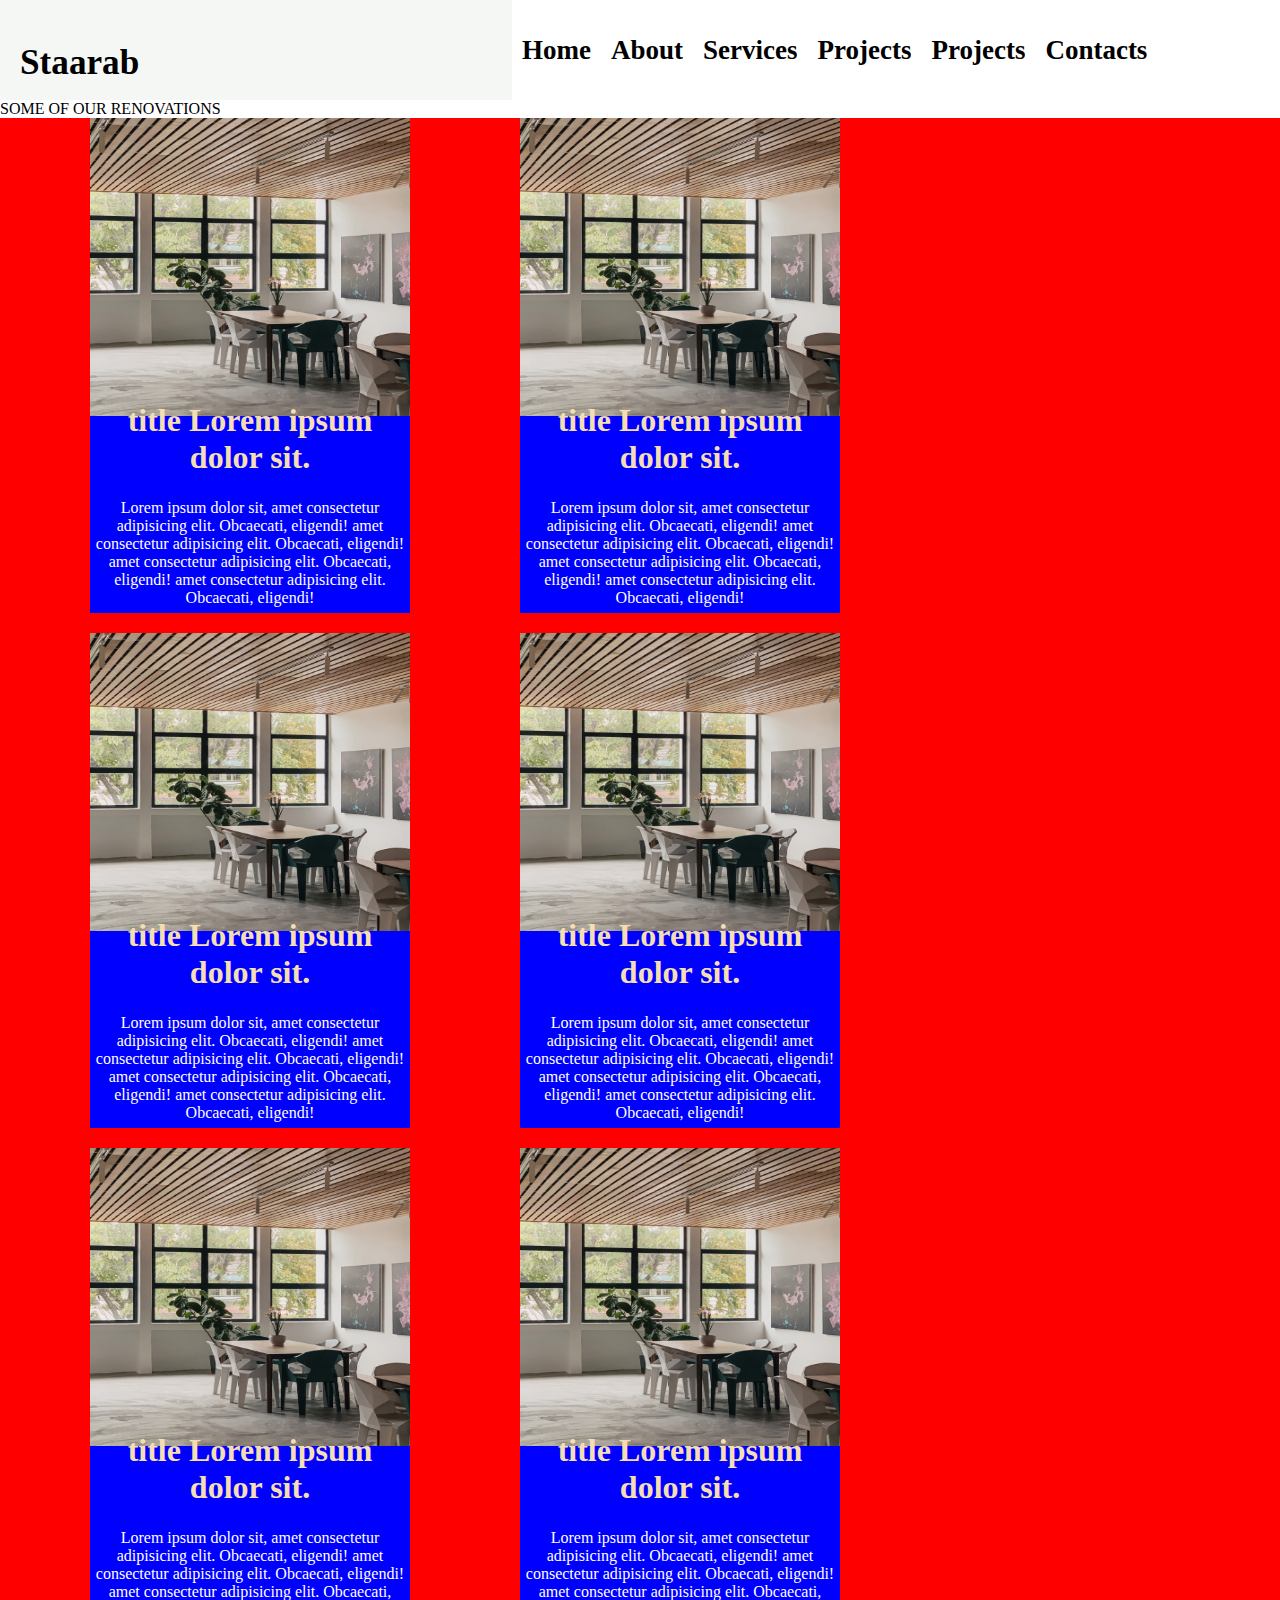
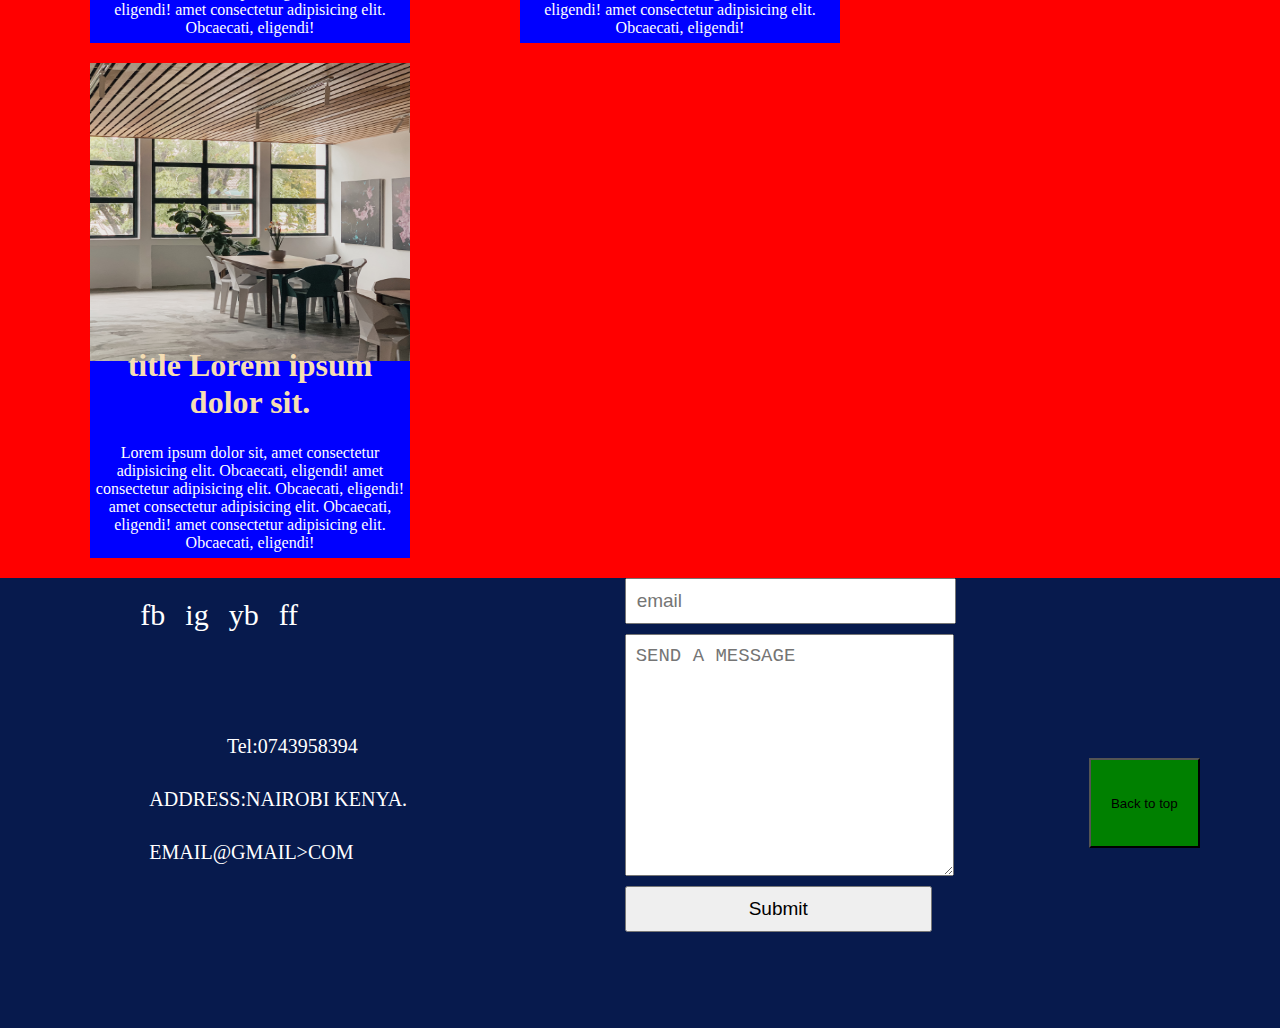
<file: blog.html>
<!DOCTYPE html>
<!--[if lt IE 7]>      <html class="no-js lt-ie9 lt-ie8 lt-ie7"> <![endif]-->
<!--[if IE 7]>         <html class="no-js lt-ie9 lt-ie8"> <![endif]-->
<!--[if IE 8]>         <html class="no-js lt-ie9"> <![endif]-->
<!--[if gt IE 8]>      <html class="no-js"> <!--<![endif]-->
<html>
    <head>
        <meta charset="utf-8">
        <meta http-equiv="X-UA-Compatible" content="IE=edge">
        <title>Projects</title>
        <meta name="description" content="">
        <meta name="viewport" content="width=device-width, initial-scale=1">
        <link rel="stylesheet" href="tabs.css">

    </head>
    <style>
        *{
            padding: 0;
            margin: 0;
            overflow-x: hidden;
        }
        .nav{
                background-color: rgb(245, 247, 245);
                width: 100vw;
                height: 100px;
                display: flex;
                flex-direction: row-reverse;
            }
            .links{
                /* background-color: red; */
                height: 100%;
                width: 60%;
                display: flex;
                flex-direction: row;
                align-items: center; 

            }
            .links a{
                text-decoration: none;
                color: white;
                margin: 10px;
                align-self: center;
                font-size: 27px;
            }
            .logo{
                /* background-color: yellow; */
                height: 100%;
                width: 40%;
                display: flex;
                align-items: center;
                font-size: 20px;
            }
            .logo button{
                display: none;
            }
            .logo h1{
                margin-left: 20px;
                font-size: 2.2rem;
                font-weight: bolder;
            }
            .links a{    
                color: black;
                align-self: center;
                text-decoration: none;
                margin: 10px;
                font-weight: bold;
                font-family: Georgia, 'Times New Roman', Times, serif;
                align-self: center;
                font-size: 27px;
            }
        .nav{
            width: 100vw;
            height: 100px;
        }
        .projects{
            background-color: rgb(99, 194, 43);
            width: 100vw;
            height: 50vh;
            display: flex;
            flex-direction: row;
        }
        .projects button{
            height: 60px;
            margin-right: 50px;
            margin-top: 100px;
            padding: 10px;
        }
        .resturants,.offices,.Homes{
            background-color: white;
            margin-left: 50px ;

            margin-top: 60px;
            margin-bottom: 30px ;
            width: 40%;
            height: 30vh;
            display: flex;
            flex-direction: column;
        }
        .resturants button,.offices button,.Homes button{
            margin-top: 38%;
            padding: 10px;
        }
        .images{
            display: flex;
            flex-direction: row;
            background-color: white;
            margin-left: 40px ;
            margin-bottom: 30px;
            width: 100%;
        }
        .before{
            background-color: red;
            height: 40vh;
            width: 50%;
        }
        .after{
            height: 40vh;

            background-color: blue;
            width: 50%;
        }
        .footer{
            background-color: red;
            width: 100vw;
            height: 40vh;
            display: flex;
            flex-direction: row;
            justify-content: space-evenly;
        }
        .contactsfooter{
                background-color: rgb(7, 26, 77);
                width: 100vw;
                height: 50vh;
                display: flex;
                flex-direction: row;
                justify-content: space-evenly;
            }
            .contactsfooter>div{
                margin-left: 40px ;
                margin-bottom: 30px;
                width: 30%;
                height: 46vh;
            }
            .contact1{
            }
            .social{
                height: 10vh;
                display: flex;
                flex-direction: row;
                padding: 10px;
            }
            .social a{
                padding: 10px;
                text-decoration: none;
                color: white;
                font-size: 30px;
            }
            .info{
                padding: 14px;
                height: 30vh;
                color: white;
            }
            .info p{
                font-size: 20px;
                padding: 15px;
            }
            .contact2{
                height: 48vh;
            }
            .contact2 form{
                display: flex;
                flex-direction: column;
            }  
            .contact2 form input,textarea{
                width: 80%;
                margin-bottom: 10px;
                padding: 10px;
                font-size: 19px;
            }.backtotop{
                background-color: green;
                height: 10vh;
                margin-top: 20vh;padding: 20px;
            }
            .grid{
                width: 100vw;
                height: 400vh;
                background-color: blue;
                display: flex;
                flex-direction: row;
                flex-wrap: wrap;
                justify-content: space-evenly;
            }
            .child{

                padding-bottom: 10px;
                width: 500px;
                height: 600px;
                background-image: url('alex-zeng-vPIbf9XXnJA-unsplash.jpg');
            }
            .renovations{
                display: flex;
                width: 100vw;
                flex-direction: column;
                height: 390vh;
            }
            .image{
                background-color: red;
                width: 100vw;
                display: flex;
                margin-top: 20px;
            }
            .before{
                background-image: url('alex-zeng-vPIbf9XXnJA-unsplash.jpg');
                width: 50%;
                height: 50vh;
                background-size: cover;
                background-repeat: no-repeat;
                background-position: center;
                margin-right: 10px;
            
            }
            .after{
                background-image: url('alyssa-strohmann-2r2RUsEU1Aw-unsplash.jpg');
                width: 50%;
                height: 50vh;
                background-size: cover;
                background-repeat: no-repeat;
                background-position: center;
            
            }
            .before h1,.after h1{
                color: white;
                font-size: 50px;
                margin-left: 20px;
                margin-top: 40vh;
                font-weight: bolder;
            
            }
            .blogs{
                height: auto;
                width: 100vw;
                background-color: red;
                display: flex;
                flex-direction: row;
                flex-wrap: wrap;
            }
            .blogs>div:first-of-type{
            }
            .blogs>div{
                background-color: blue;
                width: 25vw;
                margin-bottom: 20px;
                margin-left: 90px;
                margin-right: 20px;
                height: 55vh;
                display: flex;
                flex-direction: column;
                justify-content: space-evenly;
            
            }
            .blogs>div img{
                width: 100%;
                height: 65%;
                margin-top: -30px;
            }
            .blogs h1{
                margin-top: -20px;
                color: wheat;
            }
            .blogs>div p{
                color: white;
            }
@media only screen and (max-width: 600px) {
    
.links{
width: 100%;
flex-direction: column;
height: 100vh;
position: absolute;
display: none;
margin-top: 100px;
position: fixed!important

}
.logo{
margin-left: 0;
width: 100%;
flex-direction: row;
justify-content: space-evenly;
}
.logo button{
margin-left: 40vw;
display: block;
float: right;
}
.show{
display: flex;
}
     
.blogs{
    background-color: rgb(247, 247, 250);
    display: flex;
    flex-direction: column;
    height: 450vh;
}
.blogs>div{
    width: 100vw;
    height: 75vh;
    overflow: hidden;
    margin-left: 0;
}
.blogs>div h1{
    margin-top: 10px;
}
.Projects{
                    display: flex;
                    flex-direction: column;
                }
        .kitchens,.Livingroom,.Bedrooms,.closets,.offices,.gazibos{

                    margin-left: 30px;
                }
                .images{
                    margin-left: 0;
                    width: 80vw;
                    flex-direction: column;
                }
                .before{
                    width: 100%;
                    margin-left: 0;
                }
                .after{
                    width: 100%;
                }
                
.contactsfooter{ 
background-color: rgb(14, 7, 39);
display: flex;
height: auto;
flex-direction: column;
}
.contactsfooter>div{
width: 100vw;
margin-left: 0;
}
.contactsfooter>div:first-of-type{
width: 100vw;
height: 45vh;
}
.social{
display: flex;
flex-direction: row;
justify-content: space-evenly;
height: 40%;
align-items: center;
}
.social a{
text-decoration: none;
color: white;
margin: 10px;
align-self: center;
font-size: 27px;
}
.linkz{
background-color: aqua;
display: flex;

}
.linkz a{
text-decoration: none;
color: white;
margin: 10px;
align-self: center;
font-size: 27px;
}
.info{
height: 60%;
}
.info{
text-align: center;
font-size: 20px;
}
.contactsfooter>div:last-of-type{
width: 100vw;
height: auto;
}
.contactsfooter>div:last-of-type form{
width: 100%;
height: 100%;
}
input,textarea{
width: 90%;
margin-left: 10px;
font-size: 23px;
padding: 8px;
margin-top: 20px;
}
input[type=submit]{
margin-bottom: 10px;     
}
.backtotop{
padding: 20px;
}


        }
    </style>
    <body>
    
   

            <div id="nav" class="nav">
                <div id="links" class="links">
                    <a href="#">Home</a>
                    <a href="#">About</a>
                    <a href="#">Services</a>
                    <a href="#">Projects</a>
                    <a href="#">Projects</a>
    
                    <a href="#"> Contacts</a>
                </div>
                <div class="logo" id="Logo">
                    <h1>Staarab</h1>
                    <button id="Open">  <i class="fa fa-navicon" style="font-size:36px"></i> </button>
                </div>
            </div>
            <div class="headimg">SOME OF OUR RENOVATIONS</div>

           <div class="blogs">
            <div class="">
                <img src="alex-zeng-vPIbf9XXnJA-unsplash.jpg" alt="img">
                <h1>title Lorem ipsum dolor sit.</h1>
                <p>Lorem ipsum dolor sit, amet consectetur adipisicing elit. Obcaecati, eligendi!
                    amet consectetur adipisicing elit. Obcaecati, eligendi!
                    amet consectetur adipisicing elit. Obcaecati, eligendi! amet consectetur adipisicing elit. Obcaecati, eligendi! </p>
            </div>
            <div class="">
                <img src="alex-zeng-vPIbf9XXnJA-unsplash.jpg" alt="img">
                <h1>title Lorem ipsum dolor sit.</h1>
                <p>Lorem ipsum dolor sit, amet consectetur adipisicing elit. Obcaecati, eligendi!
                    amet consectetur adipisicing elit. Obcaecati, eligendi!
                    amet consectetur adipisicing elit. Obcaecati, eligendi! amet consectetur adipisicing elit. Obcaecati, eligendi! </p>
            </div>
            <div class="">
                <img src="alex-zeng-vPIbf9XXnJA-unsplash.jpg" alt="img">
                <h1>title Lorem ipsum dolor sit.</h1>
                <p>Lorem ipsum dolor sit, amet consectetur adipisicing elit. Obcaecati, eligendi!
                    amet consectetur adipisicing elit. Obcaecati, eligendi!
                    amet consectetur adipisicing elit. Obcaecati, eligendi! amet consectetur adipisicing elit. Obcaecati, eligendi! </p>
            </div>
            <div class="">
                <img src="alex-zeng-vPIbf9XXnJA-unsplash.jpg" alt="img">
                <h1>title Lorem ipsum dolor sit.</h1>
                <p>Lorem ipsum dolor sit, amet consectetur adipisicing elit. Obcaecati, eligendi!
                    amet consectetur adipisicing elit. Obcaecati, eligendi!
                    amet consectetur adipisicing elit. Obcaecati, eligendi! amet consectetur adipisicing elit. Obcaecati, eligendi! </p>
            </div>
            <div class="">
                <img src="alex-zeng-vPIbf9XXnJA-unsplash.jpg" alt="img">
                <h1>title Lorem ipsum dolor sit.</h1>
                <p>Lorem ipsum dolor sit, amet consectetur adipisicing elit. Obcaecati, eligendi!
                    amet consectetur adipisicing elit. Obcaecati, eligendi!
                    amet consectetur adipisicing elit. Obcaecati, eligendi! amet consectetur adipisicing elit. Obcaecati, eligendi! </p>
            </div>
            <div class="">
                <img src="alex-zeng-vPIbf9XXnJA-unsplash.jpg" alt="img">
                <h1>title Lorem ipsum dolor sit.</h1>
                <p>Lorem ipsum dolor sit, amet consectetur adipisicing elit. Obcaecati, eligendi!
                    amet consectetur adipisicing elit. Obcaecati, eligendi!
                    amet consectetur adipisicing elit. Obcaecati, eligendi! amet consectetur adipisicing elit. Obcaecati, eligendi! </p>
            </div>
            <div class="">
                <img src="alex-zeng-vPIbf9XXnJA-unsplash.jpg" alt="img">
                <h1>title Lorem ipsum dolor sit.</h1>
                <p>Lorem ipsum dolor sit, amet consectetur adipisicing elit. Obcaecati, eligendi!
                    amet consectetur adipisicing elit. Obcaecati, eligendi!
                    amet consectetur adipisicing elit. Obcaecati, eligendi! amet consectetur adipisicing elit. Obcaecati, eligendi! </p>
            </div>






           </div>














        <div class="contactsfooter">
            <div class="contact1">    
                <div class="social">
                    <a href="#">fb</a><a href="#">ig</a><a href="#">yb</a><a href="#">ff</a>

                 

                </div>
                          <div class="info">

                        
                        
                        <p>Tel:0743958394</p>
                            <p>ADDRESS:NAIROBI KENYA.</p>
                                <p> EMAIL@GMAIL>COM</p>
                                </div>
               

            </div>
         
            <div class="contact2"> 

            <form action="">
                <input type="email" placeholder="email">
                <textarea name="Text" id="textArea" placeholder="SEND A MESSAGE" cols="30" rows="10"></textarea>
                <input type="submit" name="Submit" value="Submit">
            </form>    
            
        </div>
        <button class="backtotop">Back to top  </button>
        </div>
        <script>
     



        </script>
    </body>
</html>
</file>
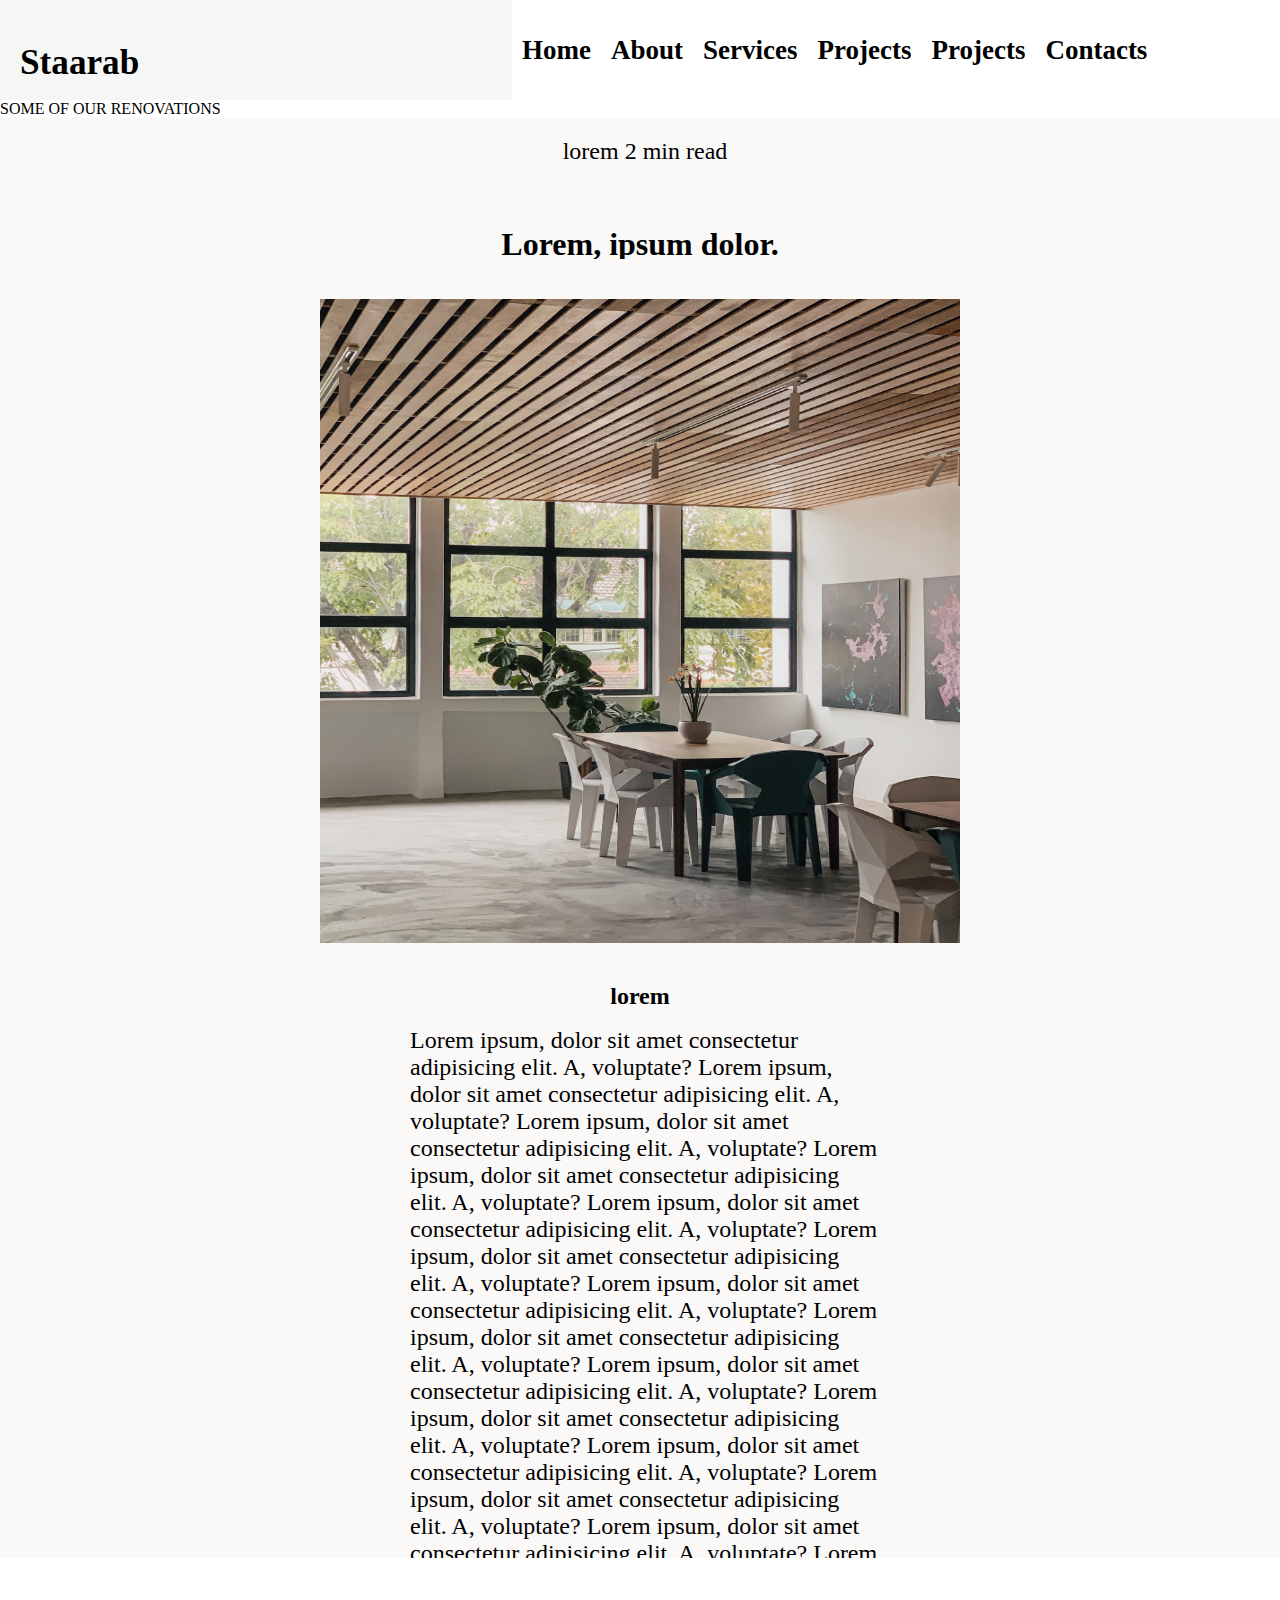
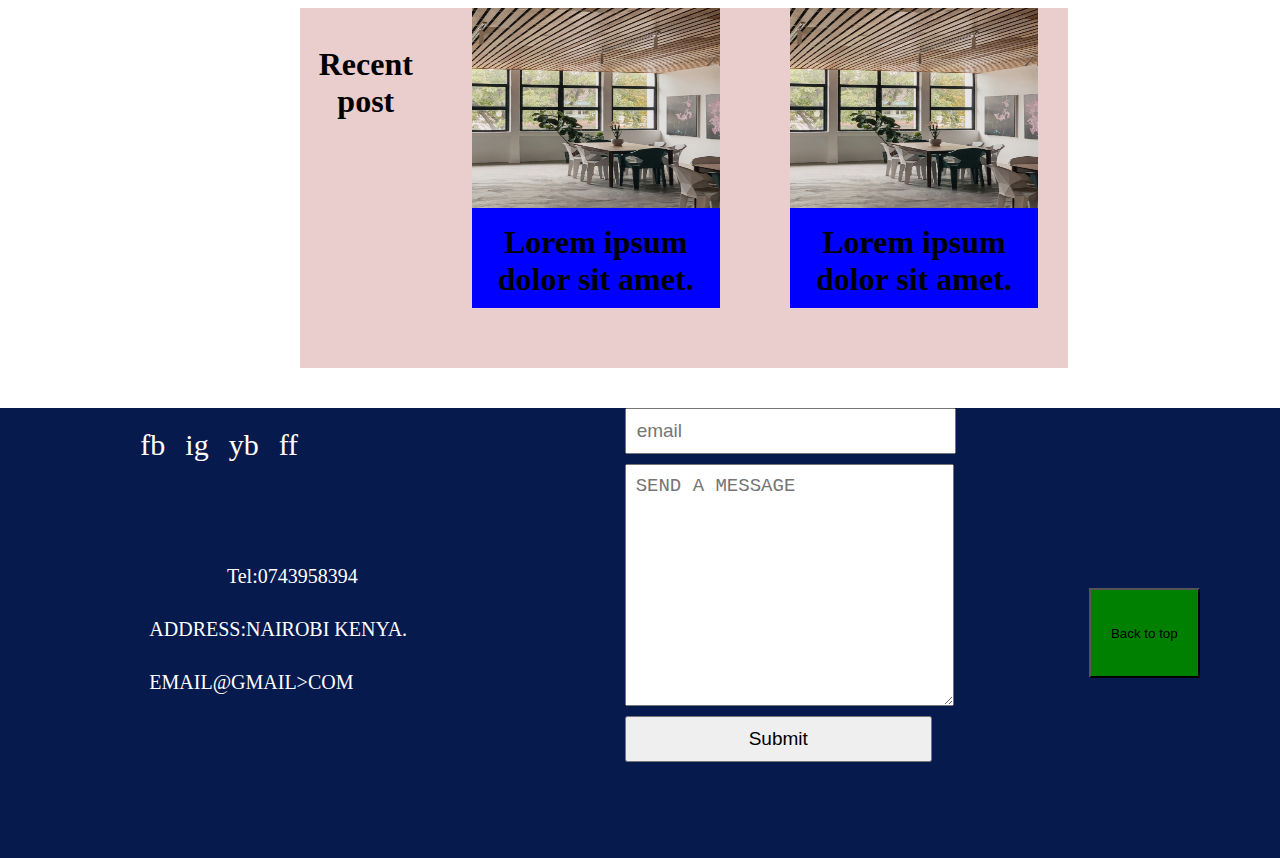
<file: blogmore.html>
<!DOCTYPE html>
<!--[if lt IE 7]>      <html class="no-js lt-ie9 lt-ie8 lt-ie7"> <![endif]-->
<!--[if IE 7]>         <html class="no-js lt-ie9 lt-ie8"> <![endif]-->
<!--[if IE 8]>         <html class="no-js lt-ie9"> <![endif]-->
<!--[if gt IE 8]>      <html class="no-js"> <!--<![endif]-->
<html>
    <head>
        <meta charset="utf-8">
        <meta http-equiv="X-UA-Compatible" content="IE=edge">
        <title>Projects</title>
        <meta name="description" content="">
        <meta name="viewport" content="width=device-width, initial-scale=1">
        <link rel="stylesheet" href="tabs.css">

    </head>
    <style>
        *{
            padding: 0;
            margin: 0;
            overflow-x: hidden;
        }
        .nav{
                background-color: rgb(245, 247, 245);
                width: 100vw;
                height: 100px;
                display: flex;
                flex-direction: row-reverse;
            }
            .links{
                /* background-color: red; */
                height: 100%;
                width: 60%;
                display: flex;
                flex-direction: row;
                align-items: center; 

            }
            .links a{
                text-decoration: none;
                color: white;
                margin: 10px;
                align-self: center;
                font-size: 27px;
            }
            .logo{
                /* background-color: yellow; */
                height: 100%;
                width: 40%;
                display: flex;
                align-items: center;
                font-size: 20px;
            }
            .logo button{
                display: none;
            }
            .logo h1{
                margin-left: 20px;
                font-size: 2.2rem;
                font-weight: bolder;
            }
            .links a{    
                color: black;
                align-self: center;
                text-decoration: none;
                margin: 10px;
                font-weight: bold;
                font-family: Georgia, 'Times New Roman', Times, serif;
                align-self: center;
                font-size: 27px;
            }
        .nav{
            width: 100vw;
            height: 100px;
        }
        .projects{
            background-color: rgb(99, 194, 43);
            width: 100vw;
            height: 50vh;
            display: flex;
            flex-direction: row;
        }
        .projects button{
            height: 60px;
            margin-right: 50px;
            margin-top: 100px;
            padding: 10px;
        }
        .resturants,.offices,.Homes{
            background-color: white;
            margin-left: 50px ;

            margin-top: 60px;
            margin-bottom: 30px ;
            width: 40%;
            height: 30vh;
            display: flex;
            flex-direction: column;
        }
        .resturants button,.offices button,.Homes button{
            margin-top: 38%;
            padding: 10px;
        }
        .images{
            display: flex;
            flex-direction: row;
            background-color: white;
            margin-left: 40px ;
            margin-bottom: 30px;
            width: 100%;
        }
        .before{
            background-color: red;
            height: 40vh;
            width: 50%;
        }
        .after{
            height: 40vh;

            background-color: blue;
            width: 50%;
        }
        .footer{
            background-color: red;
            width: 100vw;
            height: 40vh;
            display: flex;
            flex-direction: row;
            justify-content: space-evenly;
        }
        .contactsfooter{
                background-color: rgb(7, 26, 77);
                width: 100vw;
                height: 50vh;
                display: flex;
                flex-direction: row;
                justify-content: space-evenly;
            }
            .contactsfooter>div{
                margin-left: 40px ;
                margin-bottom: 30px;
                width: 30%;
                height: 46vh;
            }
            .contact1{
            }
            .social{
                height: 10vh;
                display: flex;
                flex-direction: row;
                padding: 10px;
            }
            .social a{
                padding: 10px;
                text-decoration: none;
                color: white;
                font-size: 30px;
            }
            .info{
                padding: 14px;
                height: 30vh;
                color: white;
            }
            .info p{
                font-size: 20px;
                padding: 15px;
            }
            .contact2{
                height: 48vh;
            }
            .contact2 form{
                display: flex;
                flex-direction: column;
            }  
            .contact2 form input,textarea{
                width: 80%;
                margin-bottom: 10px;
                padding: 10px;
                font-size: 19px;
            }.backtotop{
                background-color: green;
                height: 10vh;
                margin-top: 20vh;padding: 20px;
            }
            .grid{
                width: 100vw;
                height: 400vh;
                background-color: blue;
                display: flex;
                flex-direction: row;
                flex-wrap: wrap;
                justify-content: space-evenly;
            }
            .child{

                padding-bottom: 10px;
                width: 500px;
                height: 600px;
                background-image: url('alex-zeng-vPIbf9XXnJA-unsplash.jpg');
            }
            .renovations{
                display: flex;
                width: 100vw;
                flex-direction: column;
                height: 390vh;
            }
            .image{
                background-color: red;
                width: 100vw;
                display: flex;
                margin-top: 20px;
            }
            .before{
                background-image: url('alex-zeng-vPIbf9XXnJA-unsplash.jpg');
                width: 50%;
                height: 50vh;
                background-size: cover;
                background-repeat: no-repeat;
                background-position: center;
                margin-right: 10px;
            
            }
            .after{
                background-image: url('alyssa-strohmann-2r2RUsEU1Aw-unsplash.jpg');
                width: 50%;
                height: 50vh;
                background-size: cover;
                background-repeat: no-repeat;
                background-position: center;
            
            }
            .before h1,.after h1{
                color: white;
                font-size: 50px;
                margin-left: 20px;
                margin-top: 40vh;
                font-weight: bolder;
            
            }
            .blogs{
                height: auto;
                width: 100vw;
                background-color: red;
                display: flex;
                flex-direction: row;
                flex-wrap: wrap;
            }
            .blogs>div:first-of-type{
            }
            .blogs>div{
                background-color: blue;
                width: 25vw;
                margin-bottom: 20px;
                margin-left: 90px;
                margin-right: 20px;
                height: 55vh;
                display: flex;
                flex-direction: column;
                justify-content: space-evenly;
            
            }
            .blogs>div img{
                width: 100%;
                height: 65%;
                margin-top: -30px;
            }
            .blogs h1{
                margin-top: -20px;
                color: wheat;
            }
            .blogs>div p{
                color: white;
            }
            .contentz{
                width: 100vw;
                height: 160vh;
                display: flex;
                flex-direction: column;
                align-items: center;
                background-color: rgb(251, 248, 248);
            }
            .contentz img{
                width: 50%;
                height: 50%;
                margin-bottom: 40px;
                margin-top: 40px;
            
            }
            .contentz p{
                font-size: 24px;
                word-wrap: break-word;
            }
            .moreblogs{
                background-color: rgb(234, 206, 206);
                width: 60vw;
                margin-left: 300px;
                margin-top: 50px;
                height: 40vh;
                margin-bottom: 40px;
                display: flex;
                flex-direction: row;
            }
            .moreblogs>div img{
                width: 100%;
                height: 200px;
            }
            .contentz p {
                margin-left: 410px;
                margin-right: 400px;
                margin-top: 20px;
            }
            .moreblogs>div{
                height: 300px;
                margin-right: 30px;
                margin-left: 40px;
                width: 300px;
                background-color: blue;
            }
@media only screen and (max-width: 600px) {
    .links{
width: 100%;
flex-direction: column;
height: 100vh;
position: absolute;
display: none;
margin-top: 100px;
position: fixed!important

}
.logo{
margin-left: 0;
width: 100%;
flex-direction: row;
justify-content: space-evenly;
}
.logo button{
margin-left: 40vw;
display: block;
float: right;
}
                .Projects{
                    display: flex;
                    flex-direction: column;
                }
        .kitchens,.Livingroom,.Bedrooms,.closets,.offices,.gazibos{

                    margin-left: 30px;
                }
                .images{
                    margin-left: 0;
                    width: 80vw;
                    flex-direction: column;
                }
                .before{
                    width: 100%;
                    margin-left: 0;
                }
                .after{
                    width: 100%;
                }
                .contentz{
                    width: 100vw;
                    height: 240vh;
                    display: flex;
                    flex-direction: column;
                    align-items: center;
                    background-color: rgb(180, 12, 12);
                }
                .contentz p{
                    margin-left: 10px;
                    margin-right: 10px;
                }
                .contentz img{
                    margin-left: 0;
                    margin-right: 0;
                    width: 80vw;
                    height: 50vh;
                }
                .moreblogs{
                    width: 100vw;
                    margin-left: 0;
                    margin-top: 50px;
                    height: 120vh;
                    margin-bottom: 40px;
                    display: flex;
                    flex-direction: column;
                }
                .moreblogs>div{
                    margin-left: 10px;
                    margin-bottom: 20px;
                }
                .contactsfooter{ 
background-color: rgb(14, 7, 39);
display: flex;
height: auto;
flex-direction: column;
}
.contactsfooter>div{
width: 100vw;
margin-left: 0;
}
.contactsfooter>div:first-of-type{
width: 100vw;
height: 45vh;
}
.social{
display: flex;
flex-direction: row;
justify-content: space-evenly;
height: 40%;
align-items: center;
}
.social a{
text-decoration: none;
color: white;
margin: 10px;
align-self: center;
font-size: 27px;
}
.linkz{
background-color: aqua;
display: flex;

}
.linkz a{
text-decoration: none;
color: white;
margin: 10px;
align-self: center;
font-size: 27px;
}
.info{
height: 60%;
}
.info{
text-align: center;
font-size: 20px;
}
.contactsfooter>div:last-of-type{
width: 100vw;
height: auto;
}
.contactsfooter>div:last-of-type form{
width: 100%;
height: 100%;
}
input,textarea{
width: 90%;
margin-left: 10px;
font-size: 23px;
padding: 8px;
margin-top: 20px;
}
input[type=submit]{
margin-bottom: 10px;     
}
.backtotop{
padding: 20px;
}

        }
    </style>
    <body>
    
   

            <div id="nav" class="nav">
                <div id="links" class="links">
                    <a href="#">Home</a>
                    <a href="#">About</a>
                    <a href="#">Services</a>
                    <a href="#">Projects</a>
                    <a href="#">Projects</a>
    
                    <a href="#"> Contacts</a>
                </div>
                <div class="logo" id="Logo">
                    <h1>Staarab</h1>
                    <button id="Open">  <i class="fa fa-navicon" style="font-size:36px"></i> </button>
                </div>
            </div>
            <div class="headimg">SOME OF OUR RENOVATIONS</div>

                <div class="contentz">
                    <p>lorem 2 min read</p>
                    <h1>Lorem, ipsum dolor.</h1>
                    <img src="alex-zeng-vPIbf9XXnJA-unsplash.jpg" alt=""> 
                    <h2>lorem</h2>
                    <p>
                        Lorem ipsum, dolor sit amet consectetur adipisicing elit. A, voluptate?
                        Lorem ipsum, dolor sit amet consectetur adipisicing elit. A, voluptate?
                        Lorem ipsum, dolor sit amet consectetur adipisicing elit. A, voluptate?
                        Lorem ipsum, dolor sit amet consectetur adipisicing elit. A, voluptate?
                        Lorem ipsum, dolor sit amet consectetur adipisicing elit. A, voluptate?
                        Lorem ipsum, dolor sit amet consectetur adipisicing elit. A, voluptate?
                        Lorem ipsum, dolor sit amet consectetur adipisicing elit. A, voluptate?
                        Lorem ipsum, dolor sit amet consectetur adipisicing elit. A, voluptate?
                        Lorem ipsum, dolor sit amet consectetur adipisicing elit. A, voluptate?
                        Lorem ipsum, dolor sit amet consectetur adipisicing elit. A, voluptate?
                        Lorem ipsum, dolor sit amet consectetur adipisicing elit. A, voluptate?

                        Lorem ipsum, dolor sit amet consectetur adipisicing elit. A, voluptate?
                        Lorem ipsum, dolor sit amet consectetur adipisicing elit. A, voluptate?
                        Lorem ipsum, dolor sit amet consectetur adipisicing elit. A, voluptate?

                    </p>
                </div>
                <div class="moreblogs">
                    <h1>Recent post</h1>

                    <div>
                        <img src="alex-zeng-vPIbf9XXnJA-unsplash.jpg" alt="">
                        <h1>Lorem ipsum dolor sit amet.</h1>
                    </div>

                    
                    <div>
                        <img src="alex-zeng-vPIbf9XXnJA-unsplash.jpg" alt="">
                        <h1>Lorem ipsum dolor sit amet.</h1>
                    </div>
                </div>







        <div class="contactsfooter">
            <div class="contact1">    
                <div class="social">
                    <a href="#">fb</a><a href="#">ig</a><a href="#">yb</a><a href="#">ff</a>

                 

                </div>
                          <div class="info">

                        
                        
                        <p>Tel:0743958394</p>
                            <p>ADDRESS:NAIROBI KENYA.</p>
                                <p> EMAIL@GMAIL>COM</p>
                                </div>
               

            </div>
         
            <div class="contact2"> 

            <form action="">
                <input type="email" placeholder="email">
                <textarea name="Text" id="textArea" placeholder="SEND A MESSAGE" cols="30" rows="10"></textarea>
                <input type="submit" name="Submit" value="Submit">
            </form>    
            
        </div>
        <button class="backtotop">Back to top  </button>
        </div>
        <script>
     



        </script>
    </body>
</html>
</file>
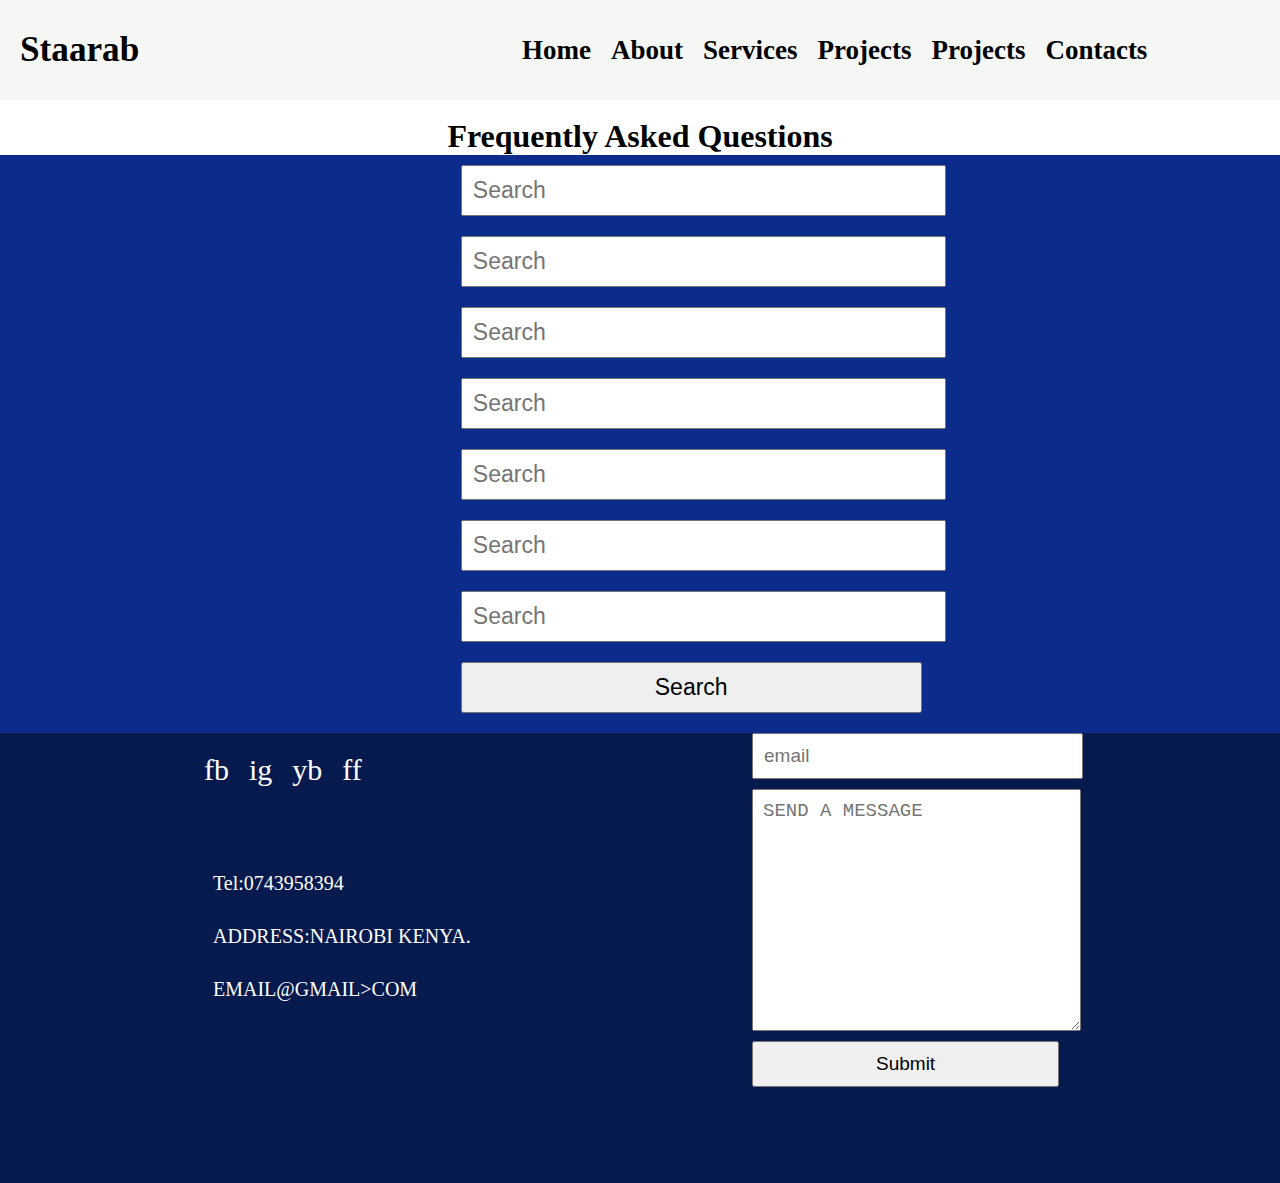
<file: bookings.html>
<!DOCTYPE html>
<!--[if lt IE 7]>      <html class="no-js lt-ie9 lt-ie8 lt-ie7"> <![endif]-->
<!--[if IE 7]>         <html class="no-js lt-ie9 lt-ie8"> <![endif]-->
<!--[if IE 8]>         <html class="no-js lt-ie9"> <![endif]-->
<!--[if gt IE 8]>      <html class="no-js"> <!--<![endif]-->
<html>
    <head>
        <meta charset="utf-8">
        <meta http-equiv="X-UA-Compatible" content="IE=edge">
        <title>FAQ</title>
        <meta name="description" content="">
        <meta name="viewport" content="width=device-width, initial-scale=1">
        <link rel="stylesheet" href="">
        <style>
            *{
                padding: 0;
                margin: 0;
            }
            .nav{
                background-color: rgb(245, 247, 245);
                width: 100vw;
                height: 100px;
                display: flex;
                flex-direction: row-reverse;
            }
            .links{
                /* background-color: red; */
                height: 100%;
                width: 60%;
                display: flex;
                flex-direction: row;
                align-items: center; 

            }
            .links a{
                text-decoration: none;
                color: white;
                margin: 10px;
                align-self: center;
                font-size: 27px;
            }
            .logo{
                /* background-color: yellow; */
                height: 100%;
                width: 40%;
                display: flex;
                align-items: center;
                font-size: 20px;
            }
            .logo button{
                display: none;
            }
            .logo h1{
                margin-left: 20px;
                font-size: 2.2rem;
                font-weight: bolder;
            }
            .links a{    
                color: black;
                align-self: center;
                text-decoration: none;
                margin: 10px;
                font-weight: bold;
                font-family: Georgia, 'Times New Roman', Times, serif;
                align-self: center;
                font-size: 27px;
            }
        .nav{
            width: 100vw;
            height: 100px;
        }
        .head{
            text-align: center;
        }
            .Mother{
                display:flex;
                flex-direction: column;
                height: auto;
                width: 100vw;
                background-color: aqua;
            }
            .Mother>div{
                margin-left: 15%;
                background-color: #d2cccc;
                color:#fff;
                font-size: 30px;
                text-align: center;
                padding: 20px;
                width: 70vw;
                height: auto;
                margin-bottom: 10px;
            }
            .contactsfooter{
                background-color: rgb(7, 26, 77);
                width: 100vw;
                height: 50vh;
                display: flex;
                flex-direction: row;
                justify-content: space-evenly;
            }
            .contactsfooter>div{
                margin-left: 40px ;
                margin-bottom: 30px;
                width: 30%;
                height: 46vh;
            }
            .contact1{
            }
            .social{
                height: 10vh;
                display: flex;
                flex-direction: row;
                padding: 10px;
            }
            .social a{
                padding: 10px;
                text-decoration: none;
                color: white;
                font-size: 30px;
            }
            .info{
                padding: 14px;
                height: 30vh;
                color: white;
            }
            .info p{
                font-size: 20px;
                padding: 15px;
            }
            .contact2{
                height: 48vh;
            }
            .contact2 form{
                display: flex;
                flex-direction: column;
            }  
            .contact2 form input,textarea{
                width: 80%;
                margin-bottom: 10px;
                padding: 10px;
                font-size: 19px;
            }.backtotop{
                background-color: green;
                height: 10vh;
                margin-top: 20vh;padding: 20px;
            }
            .form{
                background-color: rgb(12, 44, 139);
                height: auto;

            }
            .form input{
                width: 36vw;
                font-size: 23px;
                padding: 10px;
                margin-bottom: 20px;
                margin-left: 36%;
            }
            .form input:first-of-type{
                margin-top: 10px;
            }
            
@media only screen and (max-width: 600px) {
    
    .links{
    width: 100%;
    flex-direction: column;
    height: 100vh;
    position: absolute;
    display: none;
    margin-top: 100px;
    position: fixed!important
    
    }
    .logo{
    margin-left: 0;
    width: 100%;
    flex-direction: row;
    justify-content: space-evenly;
    }
    .logo button{
    margin-left: 40vw;
    display: block;
    float: right;
    }
    .show{
    display: flex;
    }
    .Mother{
        width: 100vw;
        height: auto;
        margin-left: 0; 
        margin-right: 0;
    }
    .Mother>div{
        margin-left: 0;
        width: 88%;
        height: auto;
    }           
    .Mother>div p{
        font-size: 1.3rem;
        margin-left: 4px;
        margin-right: 3px;
    
    }
    .head{
        font-size: 2rem;
    margin-left: 3px;
        text-align: center;
}
.form{
    display: flex;
    flex-direction: column;
    width: 100vw;
    height: auto;

}
.form input{
    width: 85vw;
    margin-left: 15px;
}
                    
.contactsfooter{ 
background-color: rgb(14, 7, 39);
display: flex;
height: auto;
flex-direction: column;
}
.contactsfooter>div{
width: 100vw;
margin-left: 0;
}
.contactsfooter>div:first-of-type{
width: 100vw;
height: 45vh;
}
.social{
display: flex;
flex-direction: row;
justify-content: space-evenly;
height: 40%;
align-items: center;
}
.social a{
text-decoration: none;
color: white;
margin: 10px;
align-self: center;
font-size: 27px;
}
.linkz{
background-color: aqua;
display: flex;

}
.linkz a{
text-decoration: none;
color: white;
margin: 10px;
align-self: center;
font-size: 27px;
}
.info{
height: 60%;
}
.info{
text-align: center;
font-size: 20px;
}
.contactsfooter>div:last-of-type{
width: 100vw;
height: auto;
}
.contactsfooter>div:last-of-type form{
width: 100%;
height: 100%;
}
input,textarea{
width: 90%;
margin-left: 10px;
font-size: 23px;
padding: 8px;
margin-top: 20px;
}
input[type=submit]{
margin-bottom: 10px;     
}
.backtotop{
padding: 20px;
}

}
        </style>
    </head>
    <body>
        <div id="nav" class="nav">
            <div id="links" class="links">
                <a href="#">Home</a>
                <a href="#">About</a>
                <a href="#">Services</a>
                <a href="#">Projects</a>
                <a href="#">Projects</a>

                <a href="#"> Contacts</a>
            </div>
            <div class="logo" id="Logo">
                <h1>Staarab</h1>
                <button id="Open">  <i class="fa fa-navicon" style="font-size:36px"></i> </button>
            </div>
        </div><br>

        <h1 class="head">Frequently Asked Questions</h1>
        <form action="" class="form">
            <input type="text" placeholder="Search">
            <input type="text" placeholder="Search">
            <input type="text" placeholder="Search">
            <input type="text" placeholder="Search">
            <input type="text" placeholder="Search">
            <input type="text" placeholder="Search">
            <input type="text" placeholder="Search">

            <input type="submit" value="Search">


        </form>


        <div class="contactsfooter">
            <div class="contact1">    
                <div class="social">
                    <a href="#">fb</a><a href="#">ig</a><a href="#">yb</a><a href="#">ff</a>

                 

                </div>
                          <div class="info">

                        
                        
                        <p>Tel:0743958394</p>
                            <p>ADDRESS:NAIROBI KENYA.</p>
                                <p> EMAIL@GMAIL>COM</p>
                                </div>
               

            </div>
         
            <div class="contact2"> 

            <form action="">
                <input type="email" placeholder="email">
                <textarea name="Text" id="textArea" placeholder="SEND A MESSAGE" cols="30" rows="10"></textarea>
                <input type="submit" name="Submit" value="Submit">
            </form>    
            
        </div>
        <script src="" async defer></script>
    </body>
</html>
</file>
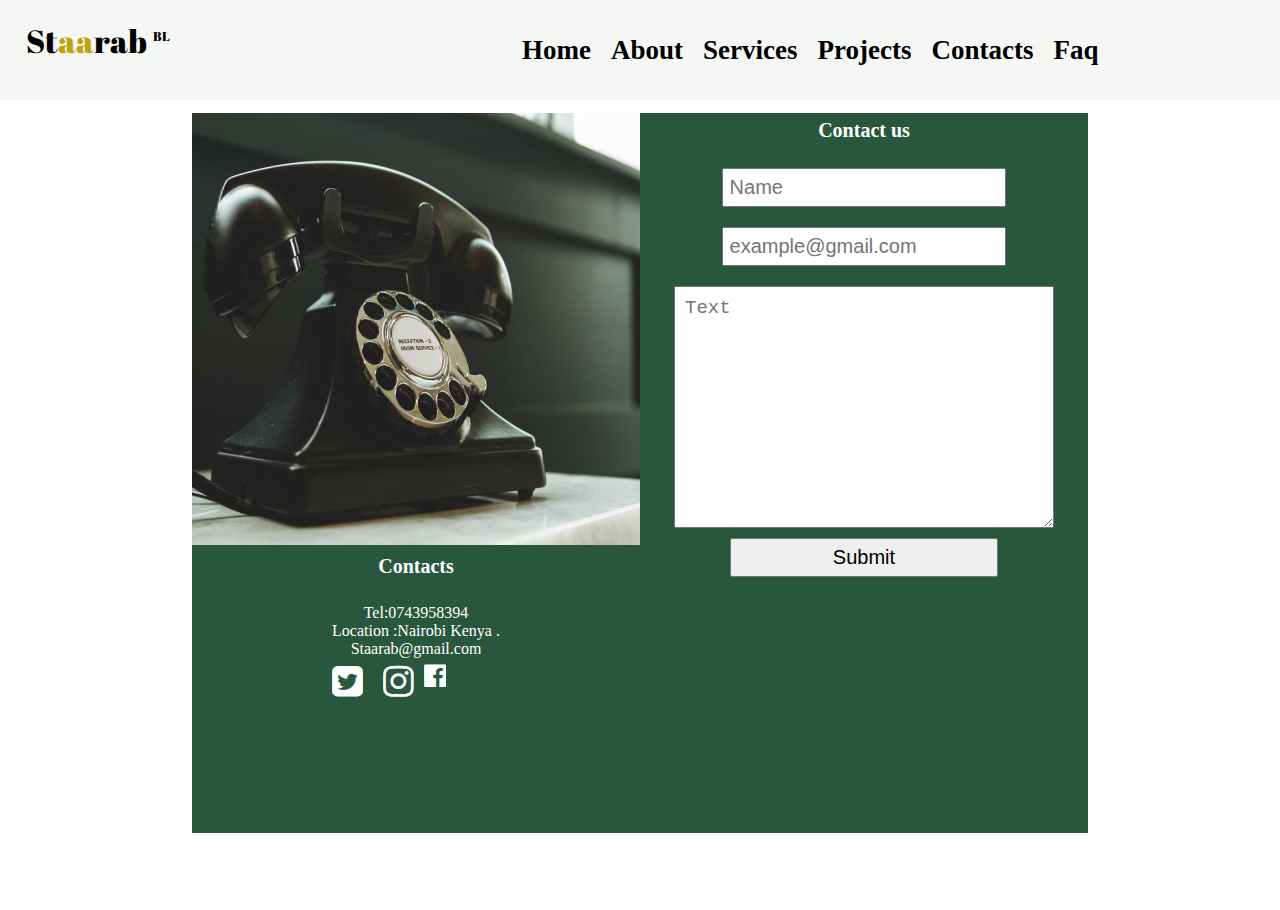
<file: Contacts.html>
<!DOCTYPE html>
<!--[if lt IE 7]>      <html class="no-js lt-ie9 lt-ie8 lt-ie7"> <![endif]-->
<!--[if IE 7]>         <html class="no-js lt-ie9 lt-ie8"> <![endif]-->
<!--[if IE 8]>         <html class="no-js lt-ie9"> <![endif]-->
<!--[if gt IE 8]>      <html class="no-js"> <!--<![endif]-->
<html>
    <head>
        <meta charset="utf-8">
        <meta http-equiv="X-UA-Compatible" content="IE=edge">
        <title>COntacts Pgae</title>
        <meta name="description" content="">
        <meta name="viewport" content="width=device-width, initial-scale=1">
        <link rel="stylesheet" href="">
        <link rel="stylesheet" href="https://cdnjs.cloudflare.com/ajax/libs/font-awesome/6.4.2/css/all.min.css" integrity="sha512-z3gLpd7yknf1YoNbCzqRKc4qyor8gaKU1qmn+CShxbuBusANI9QpRohGBreCFkKxLhei6S9CQXFEbbKuqLg0DA==" crossorigin="anonymous" referrerpolicy="no-referrer" />
        <link rel="stylesheet" href="https://cdnjs.cloudflare.com/ajax/libs/font-awesome/4.7.0/css/font-awesome.min.css">
        <link href='https://fonts.googleapis.com/css?family=Abril Fatface' rel='stylesheet'>

        <style>
            *{
                padding: 0;
                margin: 0;
                overflow-x: hidden;
            }
            #Logo h1 a{
            text-decoration: none;
            color:black;
            font-weight: lighter;
            font-family: 'Abril Fatface';font-size: 32px;
            text-decoration: 5px  wavy rgb(223, 239, 133);
          }
          sup{
            font-size:13px ;
          }
        span{
            color:#bea309;
        }
            
.nav{
    background-color: rgb(245, 247, 245);
    width: 100vw;
    height: 100px;
    display: flex;
    flex-direction: row-reverse;
}
.links{
    /* background-color: red; */
    height: 100%;
    width: 60%;
    display: flex;
    flex-direction: row;
    align-items: center; 

}
.links a{
    text-decoration: none;
    color: white;
    margin: 10px;
    align-self: center;
    font-size: 27px;
}
.logo{
    /* background-color: yellow; */
    height: 100%;
    width: 40%;
    display: flex;
    align-items: center;
    font-size: 20px;
}
.logo button{
    display: none;
}
.logo h1{
    margin-left: 20px;
    font-size: 2.2rem;
    font-weight: bolder;
}
.links a{
    color: black;
    align-self: center;
    text-decoration: none;
    margin: 10px;
    font-weight: bold;
    font-family: Georgia, 'Times New Roman', Times, serif;
    align-self: center;
    font-size: 27px;
}
            .nav{
                width: 100vw;
                height: 100px;
            }
            .Cbox{
                width: 100vw;
                height: 90vh;
            }
            .parent{
    background-color: rgb(12, 49, 113);

                width: 70%;
                margin-left: 15%;
                margin-top: 1%;
                height: 80vh;
                display: flex;
                flex-direction: row;
                justify-content: space-evenly;
            }
            .left{
                background-size: cover;
                background-repeat: no-repeat;
    background-color: rgb(40, 87, 61);

                width: 50%;
                color: white;

            }
            .left img{
                width: 100%;
                height: 60%;
            }
            .left p,h1{
                text-align: center;
            }
            .linkss{
                display: flex;
                /* margin-left: 50px; */
                flex-direction: row;
            }
            .left a{
                display: flex;
                align-self: self-start;
                align-content: flex-start;
                color: white; 
                margin-right: 10px;
                margin-top: 5px;
                text-decoration: none;
                font-size: 26px;
            }
            .left a:first-of-type{
                margin-left: 130px;
            }
            .right{
                background-color: rgb(40, 87, 61);

                width: 50%;
                overflow-y: hidden;
                color: white;
            }
            .right h1{
                text-align: center;
            }
            form{
                display: flex;
                flex-direction: column;
                align-items: center;
                height: 100%;
            }
            input{
                
                width: 60%;
            }
            h1,input,textarea{
                font-size: 20px;
                padding: 6px;
                margin-bottom: 20px;

            }
            /* textarea{
            } */


            .contactsfooter{
    background-color: #041562;
    width: 100vw;
    height: 50vh;
    display: flex;
    flex-direction: row;
    justify-content: space-evenly;
}
.contactsfooter>div{
    margin-left: 40px ;
    margin-bottom: 30px;
    width: 30%;
    height: 46vh;
}
/* .contact1{
} */
.social{
    height: 10vh;
    display: flex;
    flex-direction: row;
    padding: 10px;
}
.social a{
    padding: 10px;
    text-decoration: none;
    color: white;
    font-size: 30px;
}
.info{
    padding: 14px;
    height: 30vh;
    color: white;
}
.info p{
    font-size: 20px;
    padding: 15px;
}
.contact2{
    height: 48vh;
}
.contact2 form{
    display: flex;
    flex-direction: column;
}
.contact2form input{
    width: 80%;
}
.contact2  textarea{
    width: 50%;
}
.contact2 form input,textarea{
    margin-bottom: 10px;
    padding: 10px;
    font-size: 19px;
}.backtotop{
    background-color: green;
    height: 10vh;
    margin-top: 20vh;padding: 20px;
}


            @media only screen and (max-width: 600px) {
                .left a:first-of-type{
                margin-left: 0px;
            }
                   
/* .nav{
    background-color: rgb(245, 247, 245);
    width: 100vw;
    height: 100px;
    display: flex;
    flex-direction: row-reverse;
} */
                
.links{
width: 100%;
background-color: white;
flex-direction: column;
height: 100vh;
position: absolute;
display: none;
margin-top: 100px;
position: fixed!important

}
.logo{
margin-left: 0;
width: 100%;
flex-direction: row;
justify-content: space-evenly;
}
.logo button{
margin-left: 35vw;
display: block;
float: right;
}
.show{
display: flex;
}
   .Cbox{
    background-color: rgb(190, 209, 24);
    height: 190vh;
    overflow: hidden;
}
  .parent{
    flex-direction: column;
    width: 100vw;
    overflow: hidden;
    height: 190vh;
    margin-left: 0;
  }
  .left{
    width: 100%;
    height: 50%;
    margin-top: -20px;
    margin-bottom: 10px;
}
    .left img{
        height: 70%;
    }
    .left h1,p{ 

        margin-left: 28px;
    }
    .right{
        height: 50%;
        width: 100%;
    }
    .right h1{
        margin-left: 20px;
        text-align: center;
    }
    form{
        width: 100%;
        height: 100%;
        margin-left: 0;
        background-color: transparent;
    }
    input,textarea{
        width: 90%;
        margin-left: 5px;
        margin-bottom: 10px;
    }
    .right h1{
        margin-bottom: 5px;
        text-align:center;
    }
    .left .linkss{
        display: flex;
        flex-direction: row;
        justify-content: space-evenly;
        margin-top: 10px;
    }


    /* .contactsfooter{ 
background-color: rgb(14, 7, 39);
display: flex;
height: auto;
flex-direction: column;
}
.contactsfooter>div{
width: 100vw;
margin-left: 0;
overflow: hidden;
}
.contactsfooter>div:first-of-type{
width: 100vw;
height: 45vh;
}
.social{
display: flex;
flex-direction: row;
justify-content: space-evenly;
height: 40%;
align-items: center;
}
.social a{
text-decoration: none;
color: white;
margin: 10px;
align-self: center;
font-size: 27px;
}
.linkz{
background-color: aqua;
display: flex;

}
.linkz a{
text-decoration: none;
color: white;
margin: 10px;
align-self: center;
font-size: 27px;
}
.info{
height: 60%;
}
.info{
text-align: center;
font-size: 20px;
}
.contactsfooter>div:last-of-type{
width: 100vw;
height: auto;
}
.contactsfooter>div:last-of-type form{
width: 100%;
height: 100%;
}
input,textarea{
width: 90%;
margin-left: 10px;
font-size: 23px;
padding: 8px;
margin-top: 20px;
}
input[type=submit]{
margin-bottom: 10px;     
}
.backtotop{
padding: 20px;
} */


}
        </style>
    </head> 
    <body>
   
        <div id="nav" class="nav">
            <div id="links" class="links">
             

                <a href="index.html">Home</a>
                <a href="About.html">About</a>
                <a href="services.html">Services</a>
                <a href="Projects.html">Projects</a>
                <a href="Contacts.html">Contacts</a>
                <a href="faq.html"> Faq</a>










            </div>
            <div class="logo" id="Logo">
                <h1> <a href="index.html"> St<span>aa</span>rab <sup>BL</sup> </a></h1>

                <button id="Open">  <i class="fa fa-navicon" style="font-size:36px"></i> </button>
            </div>
        </div>
        <!-- <div class="whats">
            <button>  <a href=" https://wa.me/+2540759598543"> <i class="fa-brands fa-whatsapp"></i>  </a></button>                
                    </div> -->

        <div class="Cbox">
            <div class="parent">

                <div class="left">
     <img src="contacts.jpg" alt="">

                    <h1>Contacts</h1>
                    <p>Tel:0743958394</p>
                    <p>Location :Nairobi Kenya .</p>
                        <p> Staarab@gmail.com </p>
                    <div class="linkss">
                        <a href="#"> <a href="#"><i class="fa fa-twitter-square" style="font-size:36px"></i></a><a href="#">     <i class="fa-brands fa-tiktok"></i>    </a><a href="#"><i class="fa fa-instagram" style="font-size:36px"></i></a>
                        <a href="#"> <i class="fa fa-facebook-official" aria-hidden="true"></i>
                        </a>
                    </div>
                </div>
                
            <div class="right">
                <h1>Contact us</h1>
                <form action="">
                    <input type="text" placeholder="Name">
                    <input type="email" placeholder="example@gmail.com">
                    <textarea name="Text" id="textArea" placeholder="Text" cols="30" rows="10"></textarea>
                    <input type="submit" name="Submit" value="Submit">
                </form>
            </div>
</div>
</div>
<!-- <div class="contactsfooter">
    <div class="contact1">    
        <div class="social">
            <a href="#">fb</a><a href="#">ig</a><a href="#">yb</a><a href="#">ff</a>

         

        </div>
                  <div class="info">

                
                
                <p>Tel:0743958394</p>
                    <p>ADDRESS:NAIROBI KENYA.</p>
                        <p> EMAIL@GMAIL>COM</p>
                        </div>
       

    </div>
 
    <div class="contact2"> 

    
</div> -->

        <script>
              let button=document.getElementById("Open");
            let links=document.getElementById("links");
            button.onclick= function () {
                links.classList.toggle("show");
                document.getElementById("nav").style.position="fixed";
                document.body.scroll="no";
            }

        </script>
    </body>
</html>
</file>
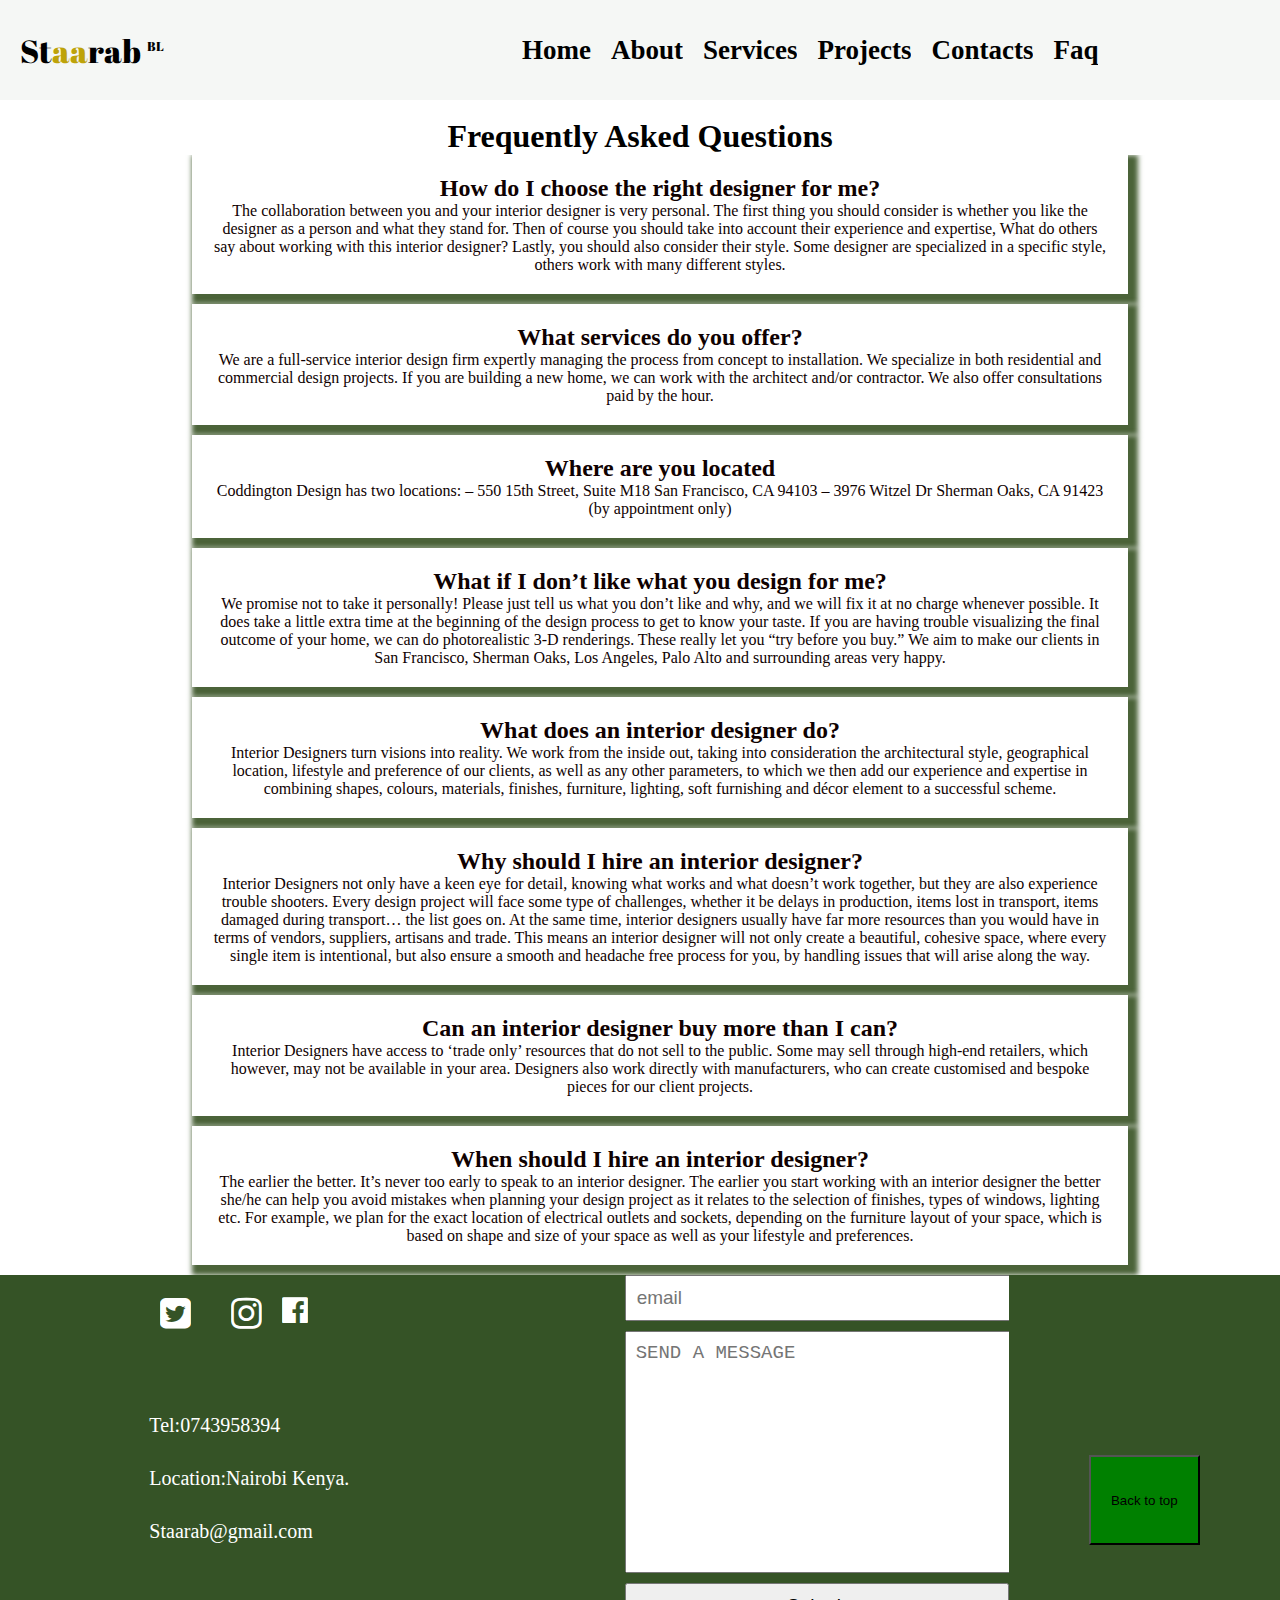
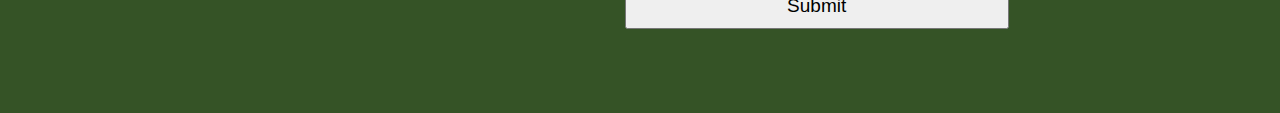
<file: faq.html>
<!DOCTYPE html>
<!--[if lt IE 7]>      <html class="no-js lt-ie9 lt-ie8 lt-ie7"> <![endif]-->
<!--[if IE 7]>         <html class="no-js lt-ie9 lt-ie8"> <![endif]-->
<!--[if IE 8]>         <html class="no-js lt-ie9"> <![endif]-->
<!--[if gt IE 8]>      <html class="no-js"> <!--<![endif]-->
<html>
    <head>
        <meta charset="utf-8">
        <meta http-equiv="X-UA-Compatible" content="IE=edge">
        <title>FAQ</title>
        <meta name="description" content="">
        <meta name="viewport" content="width=device-width, initial-scale=1">
        <link rel="stylesheet" href="">
        <link rel="stylesheet" href="https://cdnjs.cloudflare.com/ajax/libs/font-awesome/4.7.0/css/font-awesome.min.css">
        <link rel="stylesheet" href="https://cdnjs.cloudflare.com/ajax/libs/font-awesome/4.7.0/css/font-awesome.min.css">
        <link href='https://fonts.googleapis.com/css?family=Abril Fatface' rel='stylesheet'>

        <style>
            *{
                padding: 0;
                margin: 0;
                overflow-x: hidden;
            }
            .nav{
                background-color: rgb(245, 247, 245);
                width: 100vw;
                height: 100px;
                display: flex;
                flex-direction: row-reverse;
            }
            .links{
                /* background-color: red; */
                height: 100%;
                width: 60%;
                display: flex;
                flex-direction: row;
                align-items: center; 

            }
            #Logo h1 a{
            text-decoration: none;
            color:black;
            font-weight: lighter;
            font-family: 'Abril Fatface';font-size: 32px;
            text-decoration: 5px  wavy rgb(223, 239, 133);
          }
          sup{
            font-size:13px ;
          }
        span{
            color:#bea309;
        }

            .links a{
                text-decoration: none;
                color: white;
                margin: 10px;
                align-self: center;
                font-size: 27px;
            }
            .logo{
                /* background-color: yellow; */
                height: 100%;
                width: 40%;
                display: flex;
                align-items: center;
                font-size: 20px;
            }
            .logo button{
                display: none;
            }
            .logo h1{
                margin-left: 20px;
                font-size: 2.2rem;
                font-weight: bolder;
            }
            .links a{    
                color: black;
                align-self: center;
                text-decoration: none;
                margin: 10px;
                font-weight: bold;
                font-family: Georgia, 'Times New Roman', Times, serif;
                align-self: center;
                font-size: 27px;
            }
        .nav{
            width: 100vw;
            height: 100px;
        }
        .head{
            text-align: center;
        }
            .Mother{
                display:flex;
                flex-direction: column;
                height: auto;
                width: 100vw;
            }
            .Mother>div{
                margin-left: 15%;
                background-color: white;
                color:#0f0101;
                box-shadow: 5px 5px  5px 5px rgb(75, 99, 57);
                text-align: center;
                padding: 20px;
                width: 70vw;
                height: auto;
                margin-bottom: 10px;
            }
            .MOther>div p{
                font-size: 17px;
            }
            .contactsfooter{
                /* background-color: rgb(7, 26, 77); */
    background-color: #355326 ;

                width: 100vw;
                height: auto;
                overflow: hidden;
                display: flex;
                flex-direction: row;
                justify-content: space-evenly;
            }
            .contactsfooter>div{
                margin-left: 40px ;
                margin-bottom: 30px;
                width: 30%;
                height: auto;
            }
            /* .contact1{
            } */
            .social{
                height: 10vh;
                display: flex;
                flex-direction: row;
                padding: 10px;
            }
            .social a{
                padding: 10px;
                text-decoration: none;
                color: white;
                font-size: 30px;
                overflow: hidden;
            }
            .info{
                padding: 14px;
                height: 30vh;
                color: white;
            }
            .info p{
                font-size: 20px;
                padding: 15px;
            }
            .contact2{
                height: auto;
            }
            .contact2 form{
                display: flex;
                height: auto;
                flex-direction: column;
            }  
            input{
                width: 100%;
            }
            textarea{
                width: 100%;
            }
            .contact2 form input,textarea{
                margin-bottom: 10px;
                padding: 10px;
                font-size: 19px;
            }.backtotop{
                background-color: green;
                height: 10vh;
                overflow: hidden;
                margin-top: 20vh;padding: 20px;
            }
            .whats a{
    color: red;
}
.whats  i{
    color: green;
    width: 10vh;
    height:20vw;
}
.fa-whatsapp{
    font-size: 60px;
}
@media only screen and (max-width: 600px) {
    
    .links{
    width: 100%;
    flex-direction: column;
    height: 100vh;
    position: absolute;
    display: none;
    margin-top: 100px;
    background-color: white;
    position: fixed!important
    
    }
    .logo{
    margin-left: 0;
    width: 100%;
    flex-direction: row;
    justify-content: space-evenly;
    }
    .logo button{
    margin-left: 40vw;
    display: block;
    float: right;
    }
    .show{
    display: flex;
    }
    .Mother{
        width: 100vw;
        height: auto;
        margin-left: 0; 
        margin-right: 0;
    }
    .Mother>div{
        margin-left: 10px;
        width: 84%;
        height: auto;
        box-shadow: 5px 5px  5px 5px rgb(75, 99, 57);

    }           
    .Mother>div h1{
        font-size: 1.6rem;
    }
    .Mother>div p{
        font-size: 20px;
        margin-left: 4px;
        margin-right: 3px;
    
    }
    .head{
        font-size: 2rem;
    margin-left: 3px;
        text-align: center;
}
                    
.contactsfooter{ 
    background-color: #355326 ;

/* background-color: rgb(14, 7, 39); */
display: flex;
height: auto;
flex-direction: column;
}
.contactsfooter>div{
width: 100vw;
margin-left: 0;
}
.contactsfooter>div:first-of-type{
width: 100vw;
overflow: hidden;
height: 45vh;
}
.social{
display: flex;
flex-direction: row; 
justify-content: space-evenly;
height: 40%;
overflow: hidden;
align-items: center;
}
.social a{
text-decoration: none;
color: white;
margin: 10px;
align-self: center;
font-size: 27px;
}
.linkz{
display: flex;

}
.linkz a{
text-decoration: none;
color: white;
margin: 10px;
align-self: center;
font-size: 27px;
}
.info{
height: 60%;
}
.info{
text-align: center;
font-size: 20px;
}
.contactsfooter>div:last-of-type{
width: 100vw;
height: auto;
}
.contactsfooter>div:last-of-type form{
width: 90%;
background-color: rgb(255, 254, 254);
height: 100%;
margin-left: 20px;
margin-right: 10px;
}
textarea{
    width: 1100%;
}
input,textarea{
font-size: 23px;
padding: 8px;
margin-top: 20px;
}
input[type=submit]{
margin-bottom: 10px;     
width: 115%;
}
input[type=email]{
margin-bottom: 10px;    
width: 115%; 
}
.backtotop{
padding: 20px;
}

}
        </style>
    </head>
    <body>
        <div id="nav" class="nav">
            <div id="links" class="links">
                <a href="index.html">Home</a>
                <a href="About.html">About</a>
                <a href="services.html">Services</a>
                <a href="Projects.html">Projects</a>
                <a href="Contacts.html">Contacts</a>
                <a href="faq.html"> Faq</a>
            </div>
            <div class="logo" id="Logo">
                <h1> <a href="index.html"> St<span>aa</span>rab <sup>BL</sup> </a></h1>

                <button id="Open">  <i class="fa fa-navicon" style="font-size:36px"></i> </button>
            </div>
        </div><br>

        <h1 class="head">Frequently Asked Questions</h1>
        <div class="Mother">
            <div class="#">
                <h2>How do I choose the right designer for me?</h2>
                <p>


                    The collaboration between you and your interior designer is very personal.
                     The first thing you should consider is whether you like the designer as a person and what they stand for.
                      Then of course you should take into account their experience and expertise, What do others say about working
                       with this interior designer? Lastly, you should also consider their style. Some designer are specialized in a 
                       specific style, others work with many different styles.

                </p>
            </div>
            <div class="#">
                <h2>What services do you offer?
                    </h2>
                <p>
                    We are a full-service interior design firm expertly managing the process from concept to installation.
                     We specialize in both residential and commercial design projects. If you are building a new home, we can work 
                     with the architect and/or contractor. We also offer consultations paid by the hour.
                </p>
            </div> <div class="#">
                <h2>Where are you located</h2>
                <p>
                    Coddington Design has two locations:
– 550 15th Street, Suite M18 San Francisco, CA 94103
– 3976 Witzel Dr Sherman Oaks, CA 91423 (by appointment only)

                </p>
            </div> <div class="#">
                <h2>What if I don’t like what you design for me?
                    </h2>
                <p>
                    We promise not to take it personally! Please just tell us what you don’t like and why, and
                     we will fix it at no charge whenever possible. It does take a little extra time at the beginning of
                      the design process to get to know your taste. If you are having trouble visualizing the final outcome 
                      of your home, we can do photorealistic 3-D renderings. These really let you “try before you buy.” We aim 
                      to make our clients in San Francisco, Sherman Oaks, Los Angeles, Palo Alto and surrounding areas very happy.
                </p>
            </div> <div class="#"> 
                <h2>What does an interior designer do?</h2>
                <p>
                    Interior Designers turn visions into reality. We work from the inside out, 
                    taking into consideration the architectural style, geographical location, 
                    lifestyle and preference of our clients, as well as any other parameters, 
                    to which we then add our experience and expertise in combining shapes,
                     colours, materials, finishes, furniture, lighting, soft furnishing and 
                     décor element to a successful scheme.




                </p>
            </div> <div class="#">
                <h2> Why should I hire an interior designer? </h2>
                <p>
                    Interior Designers not only have a keen eye for detail, knowing what works and what doesn’t work together, 
                    but they are also experience trouble shooters. Every design project will face some type of challenges, 
                    whether it be delays in production, items lost in transport, items damaged during transport… the list goes on.
                     At the same time, interior designers usually have far more resources than you would have in terms of vendors,
                      suppliers, artisans and trade. This means an interior designer will not only create a beautiful, cohesive space,
                       where every single item is intentional, but also ensure a smooth and headache free process for you,
                        by handling issues that will arise along the way.
                </p>
            </div> <div class="#">
                <h2>   Can an interior designer buy more than I can? </h2>
                <p>

                    Interior Designers have access to ‘trade only’ resources that do not sell to the public.
                     Some may sell through high-end retailers, which however, may not be available in your area.
                      Designers also work directly with manufacturers, who can create customised and bespoke pieces 
                      for our client projects.

                </p>
            </div> <div class="#">
                <h2>When should I hire an interior designer?</h2>
                <p>
                    The earlier the better. It’s never too early to speak to an interior designer. 
                    The earlier you start working with an interior designer the better she/he can help you 
                    avoid mistakes when planning your design project as it relates to the selection of finishes,
                     types of windows, lighting etc. For example, we plan for the exact location of electrical outlets
                      and sockets, depending on the furniture layout of your space, which is based on shape and size of
                       your space as well as your lifestyle and preferences.
                </p>
            </div>
        </div>
        <!-- <div class="whats">
            <button>  <a href=" https://wa.me/+2540759598543"> <i class="fa-brands fa-whatsapp"></i>  </a></button>                
                    </div> -->
        <div class="contactsfooter">
            <div class="contact1">    
                <div class="social">
                    <!-- <a href="#">   <i class="fa fa-youtube-play" style="font-size:48px;color:red"></i></a><a href="#"><i class="fa fa-twitter-square" style="font-size:36px"></i></a><a href="#">    <i class="fa fa-youtube-play" style="font-size:48px;color:red"></i>   </a><a href="#"><i class="fa fa-instagram" style="font-size:36px"></i></a> -->
                    <a href="#"> <a href="#"><i class="fa fa-twitter-square" style="font-size:36px"></i></a><a href="#">     <i class="fa-brands fa-tiktok"></i>    </a><a href="#"><i class="fa fa-instagram" style="font-size:36px"></i></a>
                    <a href="#"> <i class="fa fa-facebook-official" aria-hidden="true"></i></a>
                 
                 

                </div>
                          <div class="info">

                        
                        
                        <p>Tel:0743958394</p>
                            <p>Location:Nairobi Kenya.</p>
                                <p> Staarab@gmail.com </p>
                                </div>
               

            </div>
         
            <div class="contact2"> 

            <form action="">
                <input type="email" placeholder="email">
                <textarea name="Text" id="textArea" placeholder="SEND A MESSAGE" cols="30" rows="10"></textarea>
                <input type="submit" name="Submit" value="Submit">
            </form>    
            
        </div>
        <button class="backtotop">Back to top  </button>
        </div>





















        <script>
             let button=document.getElementById("Open");
            let links=document.getElementById("links");
            button.onclick= function () {
                links.classList.toggle("show");
                document.getElementById("nav").style.position="fixed";
                document.body.scroll="no";
            }

        </script>
    </body>
</html>
</file>
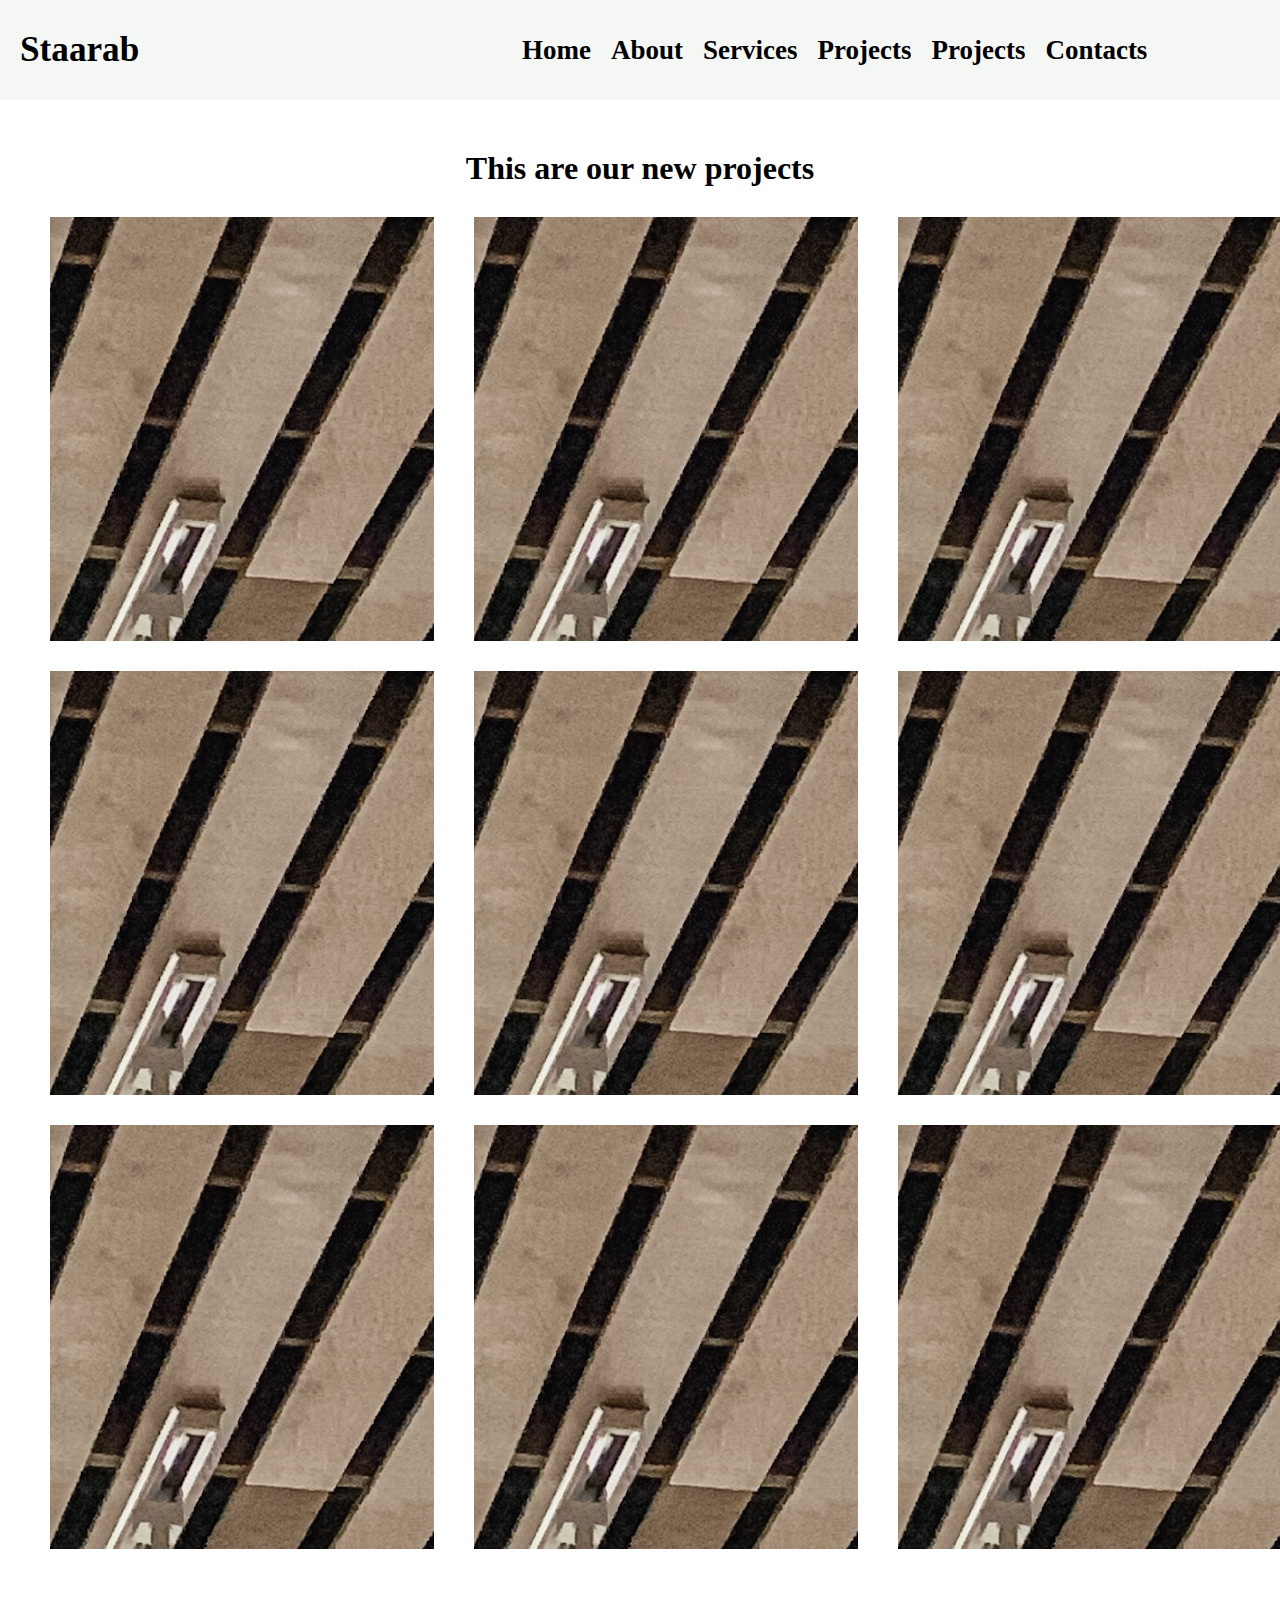
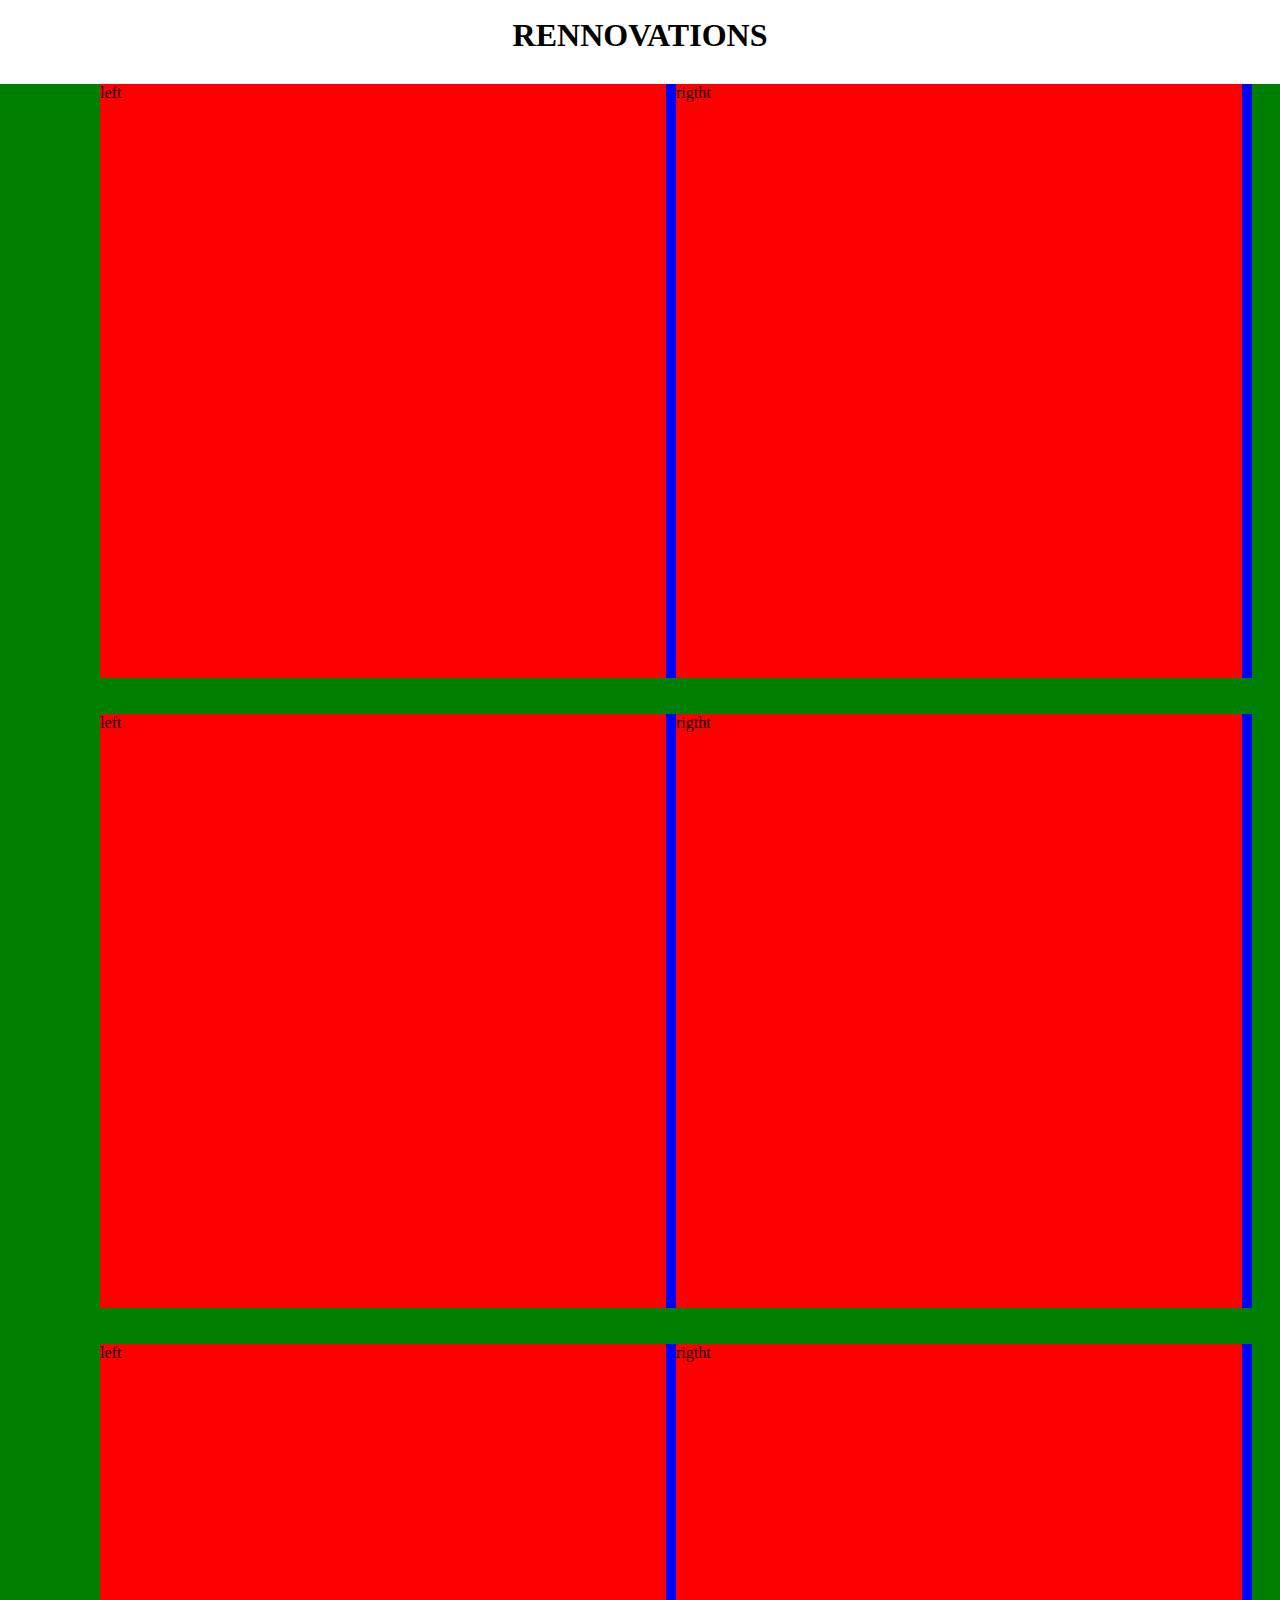
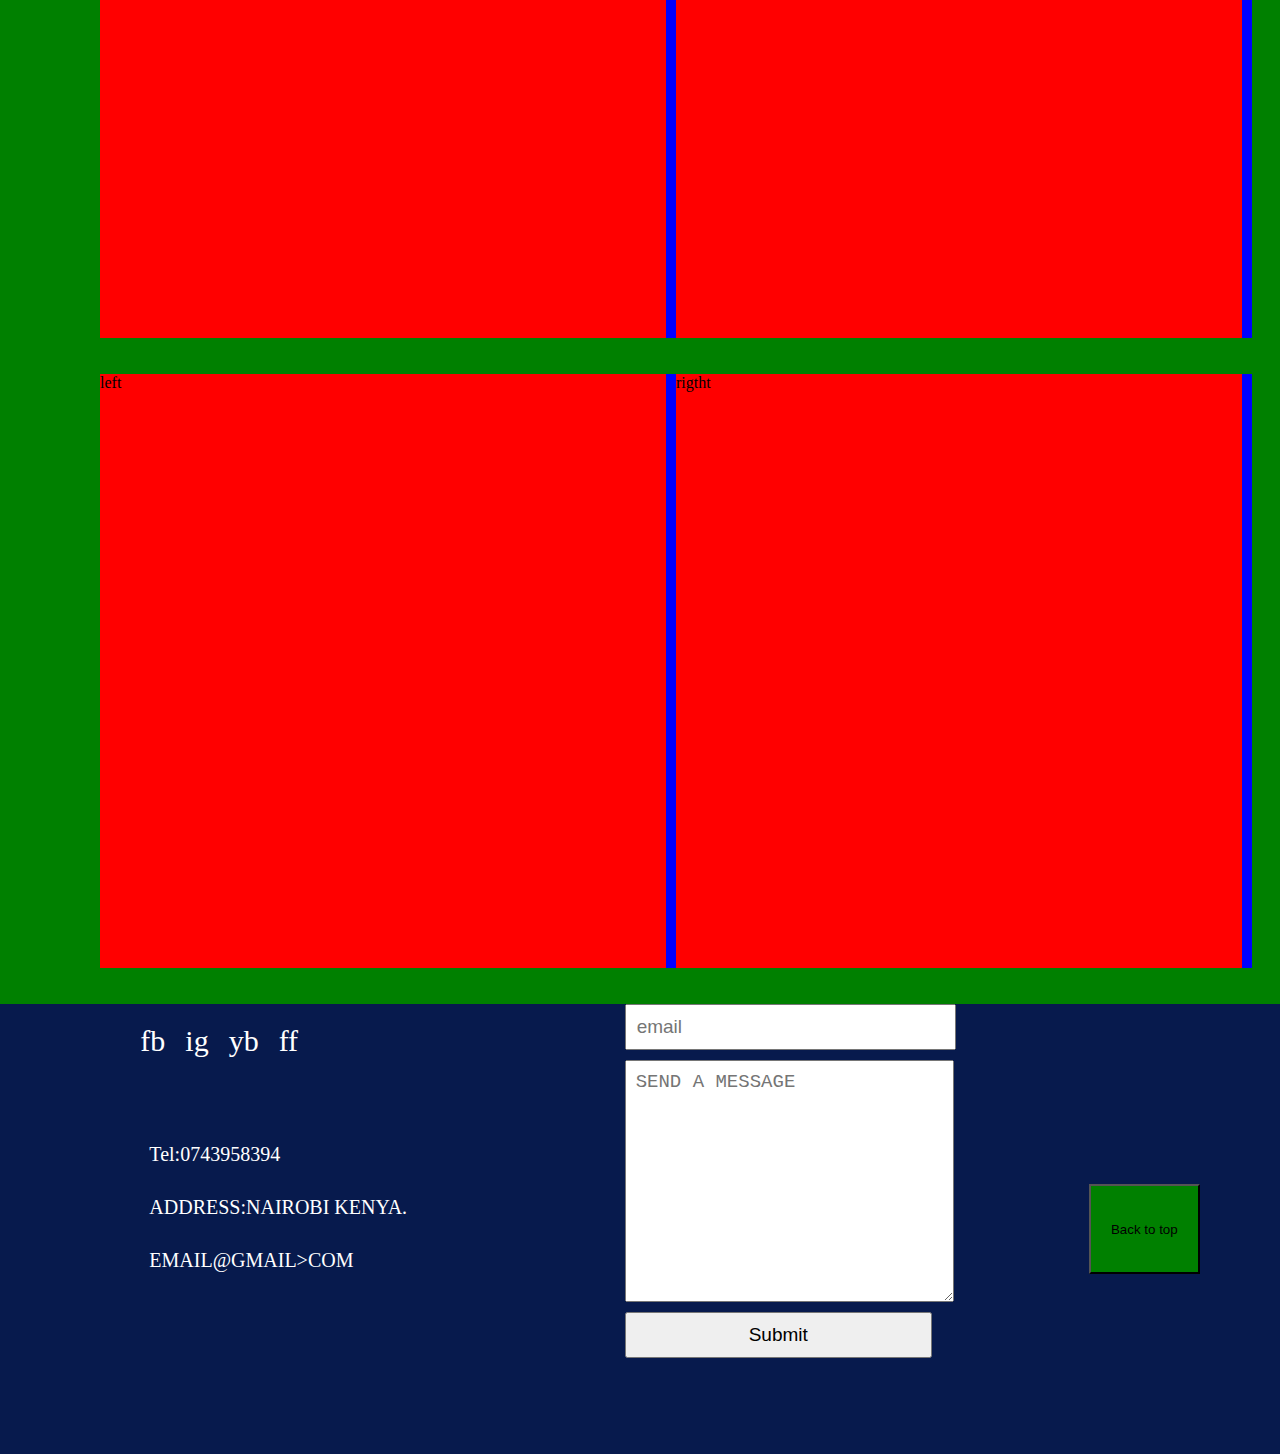
<file: offices.html>
<!DOCTYPE html>
<!--[if lt IE 7]>      <html class="no-js lt-ie9 lt-ie8 lt-ie7"> <![endif]-->
<!--[if IE 7]>         <html class="no-js lt-ie9 lt-ie8"> <![endif]-->
<!--[if IE 8]>         <html class="no-js lt-ie9"> <![endif]-->
<!--[if gt IE 8]>      <html class="no-js"> <!--<![endif]-->
<html>
    <head>
        <meta charset="utf-8">
        <meta http-equiv="X-UA-Compatible" content="IE=edge">
        <title>Projects</title>
        <meta name="description" content="">
        <meta name="viewport" content="width=device-width, initial-scale=1">
        <link rel="stylesheet" href="">

    </head>
    <style>
        *{
            padding: 0;
            margin: 0;
            overflow-x: hidden;
        }
        .nav{
                background-color: rgb(245, 247, 245);
                width: 100vw;
                height: 100px;
                display: flex;
                flex-direction: row-reverse;
            }
            .links{
                /* background-color: red; */
                height: 100%;
                width: 60%;
                display: flex;
                flex-direction: row;
                align-items: center; 

            }
            .links a{
                text-decoration: none;
                color: white;
                margin: 10px;
                align-self: center;
                font-size: 27px;
            }
            .logo{
                /* background-color: yellow; */
                height: 100%;
                width: 40%;
                display: flex;
                align-items: center;
                font-size: 20px;
            }
            .logo button{
                display: none;
            }
            .logo h1{
                margin-left: 20px;
                font-size: 2.2rem;
                font-weight: bolder;
            }
            .links a{    
                color: black;
                align-self: center;
                text-decoration: none;
                margin: 10px;
                font-weight: bold;
                font-family: Georgia, 'Times New Roman', Times, serif;
                align-self: center;
                font-size: 27px;
            }
        .nav{
            width: 100vw;
            height: 100px;
        }
        .projects{
            background-color: rgb(99, 194, 43);
            width: 100vw;
            height: auto;
            display: flex;
            flex-direction: row;
        }
        .resturants,.offices,.Homes{
            background-color: white;
            margin-left: 50px ;

            margin-top: 30px;
            margin-bottom: 30px ;
            width: 40%;
            height: 30vh;
            display: flex;
            flex-direction: column;
        }
        .resturants button,.offices button,.Homes button{
            margin-top: 38%;
            padding: 10px;
        }
        .heading{
            margin-top: 50px;
            margin-bottom: 30px; 
        }
        .heading h1{
            text-align: center;

        }
        .offices{
            width: 100vw;
            height: 150vh;
            display: flex;
            flex-direction: row;
            flex-wrap: wrap;
        }
        .offices>div{
            margin-right: 40px ;
            margin-bottom: 30px;
            width: 30%;
            height: 46vh;
        }
        .officeRenovations{
            width: 100vw;
            height: 280vh;
            display: flex;
            flex-direction: row;
            flex-wrap: wrap;
            background-color: green;
        }
        .officeRenovations>div{
            width: 90%;
            margin-left: 100px;
            margin-bottom: 20px;
            height: 66vh; 
            background-color: blue;
            display: flex;
        }
        .officeRenovations>div>div{
            background-color: red;
            width: 50%;
            margin-right: 10px;
        }
        .images{
            display: flex;
            flex-direction: row;
            background-color: white;
            margin-left: 40px ;
            margin-bottom: 30px;
            width: 100%;
        }
        .before{
            background-color: red;
            height: 40vh;
            width: 50%;
        }
        .after{
            height: 40vh;

            background-color: blue;
            width: 50%;
        }
        .footer{
            background-color: red;
            width: 100vw;
            height: 40vh;
            display: flex;
            flex-direction: row;
            justify-content: space-evenly;
        }
        .contactsfooter{
                background-color: rgb(7, 26, 77);
                width: 100vw;
                height: 50vh;
                display: flex;
                flex-direction: row;
                justify-content: space-evenly;
            }
            .contactsfooter>div{
                margin-left: 40px ;
                margin-bottom: 30px;
                width: 30%;
                height: 46vh;
            }
            .contact1{
            }
            .social{
                height: 10vh;
                display: flex;
                flex-direction: row;
                padding: 10px;
            }
            .social a{
                padding: 10px;
                text-decoration: none;
                color: white;
                font-size: 30px;
            }
            .info{
                padding: 14px;
                height: 30vh;
                color: white;
            }
            .info p{
                font-size: 20px;
                padding: 15px;
            }
            .contact2{
                height: 48vh;
            }
            .contact2 form{
                display: flex;
                flex-direction: column;
            }  
            .contact2 form input,textarea{
                width: 80%;
                margin-bottom: 10px;
                padding: 10px;
                font-size: 19px;
            }.backtotop{
                background-color: green;
                height: 10vh;
                margin-top: 20vh;padding: 20px;
            }
            .grid{
                width: 100vw;
                height: 400vh;
                background-color: blue;
                display: flex;
                flex-direction: row;
                flex-wrap: wrap;
                justify-content: space-evenly;
            }
            .child{

                padding-bottom: 10px;
                width: 500px;
                height: 600px;
                background-image: url('alex-zeng-vPIbf9XXnJA-unsplash.jpg');
            }
@media only screen and (max-width: 600px) {
                .Projects{
                    display: flex;
                    flex-direction: column;
                }
        .kitchens,.Livingroom,.Bedrooms,.closets,.offices,.gazibos{

                    margin-left: 30px;
                }
                .images{
                    margin-left: 0;
                    width: 80vw;
                    flex-direction: column;
                }
                .before{
                    width: 100%;
                    margin-left: 0;
                }
                .after{
                    width: 100%;
                }

        }
    </style>
    <body>
    
   

            <div id="nav" class="nav">
                <div id="links" class="links">
                    <a href="#">Home</a>
                    <a href="#">About</a>
                    <a href="#">Services</a>
                    <a href="#">Projects</a>
                    <a href="#">Projects</a>
    
                    <a href="#"> Contacts</a>
                </div>
                <div class="logo" id="Logo">
                    <h1>Staarab</h1>
                    <button id="Open">  <i class="fa fa-navicon" style="font-size:36px"></i> </button>
                </div>
            </div>

        <div class="projects">
     

        </div>
        <div class="heading">
            <h1>This are our new projects</h1>
        </div>
        <div class="offices">
            <div class="child"> </div>
            <div class="child"> </div>
            <div class="child"> </div>
            <div class="child"> </div>
            <div class="child"> </div>
            <div class="child"> </div>
            <div class="child"> </div>
            <div class="child"> </div>
            <div class="child"> </div>
            <div class="child"> </div>

        </div>  
        <div class="heading">
            <h1>RENNOVATIONS</h1>
        </div>
        <div class="officeRenovations">
            <div class="">
                <div class="">left</div>
                <div class="">rigtht</div>
            </div>
           

            <div class="">
                <div class="">left</div>
                <div class="">rigtht</div>
            </div>
           
            <div class="">
                <div class="">left</div>
                <div class="">rigtht</div>
            </div>
           
            <div class="">
                <div class="">left</div>
                <div class="">rigtht</div>
            </div>
           
        </div>

        </div>
        <div class="contactsfooter">
            <div class="contact1">    
                <div class="social">
                    <a href="#">fb</a><a href="#">ig</a><a href="#">yb</a><a href="#">ff</a>

                 

                </div>
                          <div class="info">

                        
                        
                        <p>Tel:0743958394</p>
                            <p>ADDRESS:NAIROBI KENYA.</p>
                                <p> EMAIL@GMAIL>COM</p>
                                </div>
               

            </div>
         
            <div class="contact2"> 

            <form action="">
                <input type="email" placeholder="email">
                <textarea name="Text" id="textArea" placeholder="SEND A MESSAGE" cols="30" rows="10"></textarea>
                <input type="submit" name="Submit" value="Submit">
            </form>    
            
        </div>
        <button class="backtotop">Back to top  </button>
        </div>
        <script src="" async defer></script>
    </body>
</html>
</file>
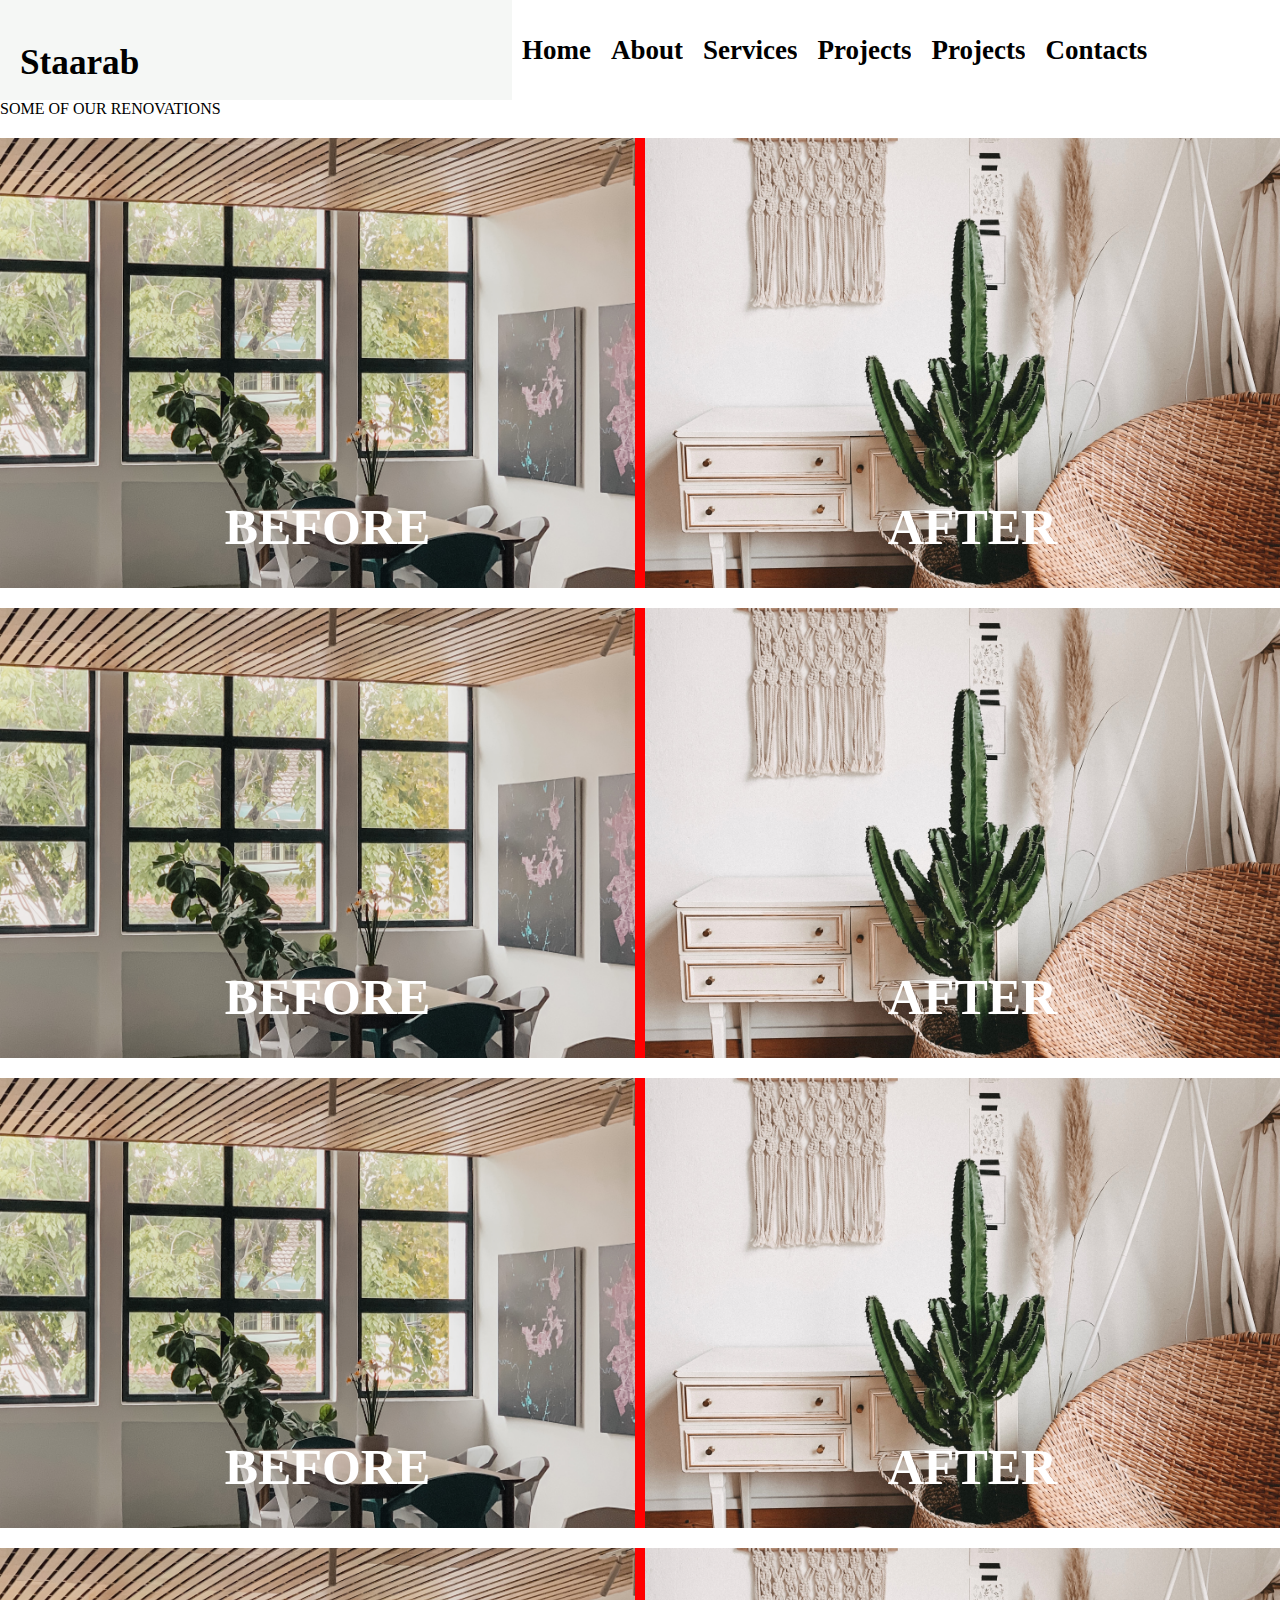
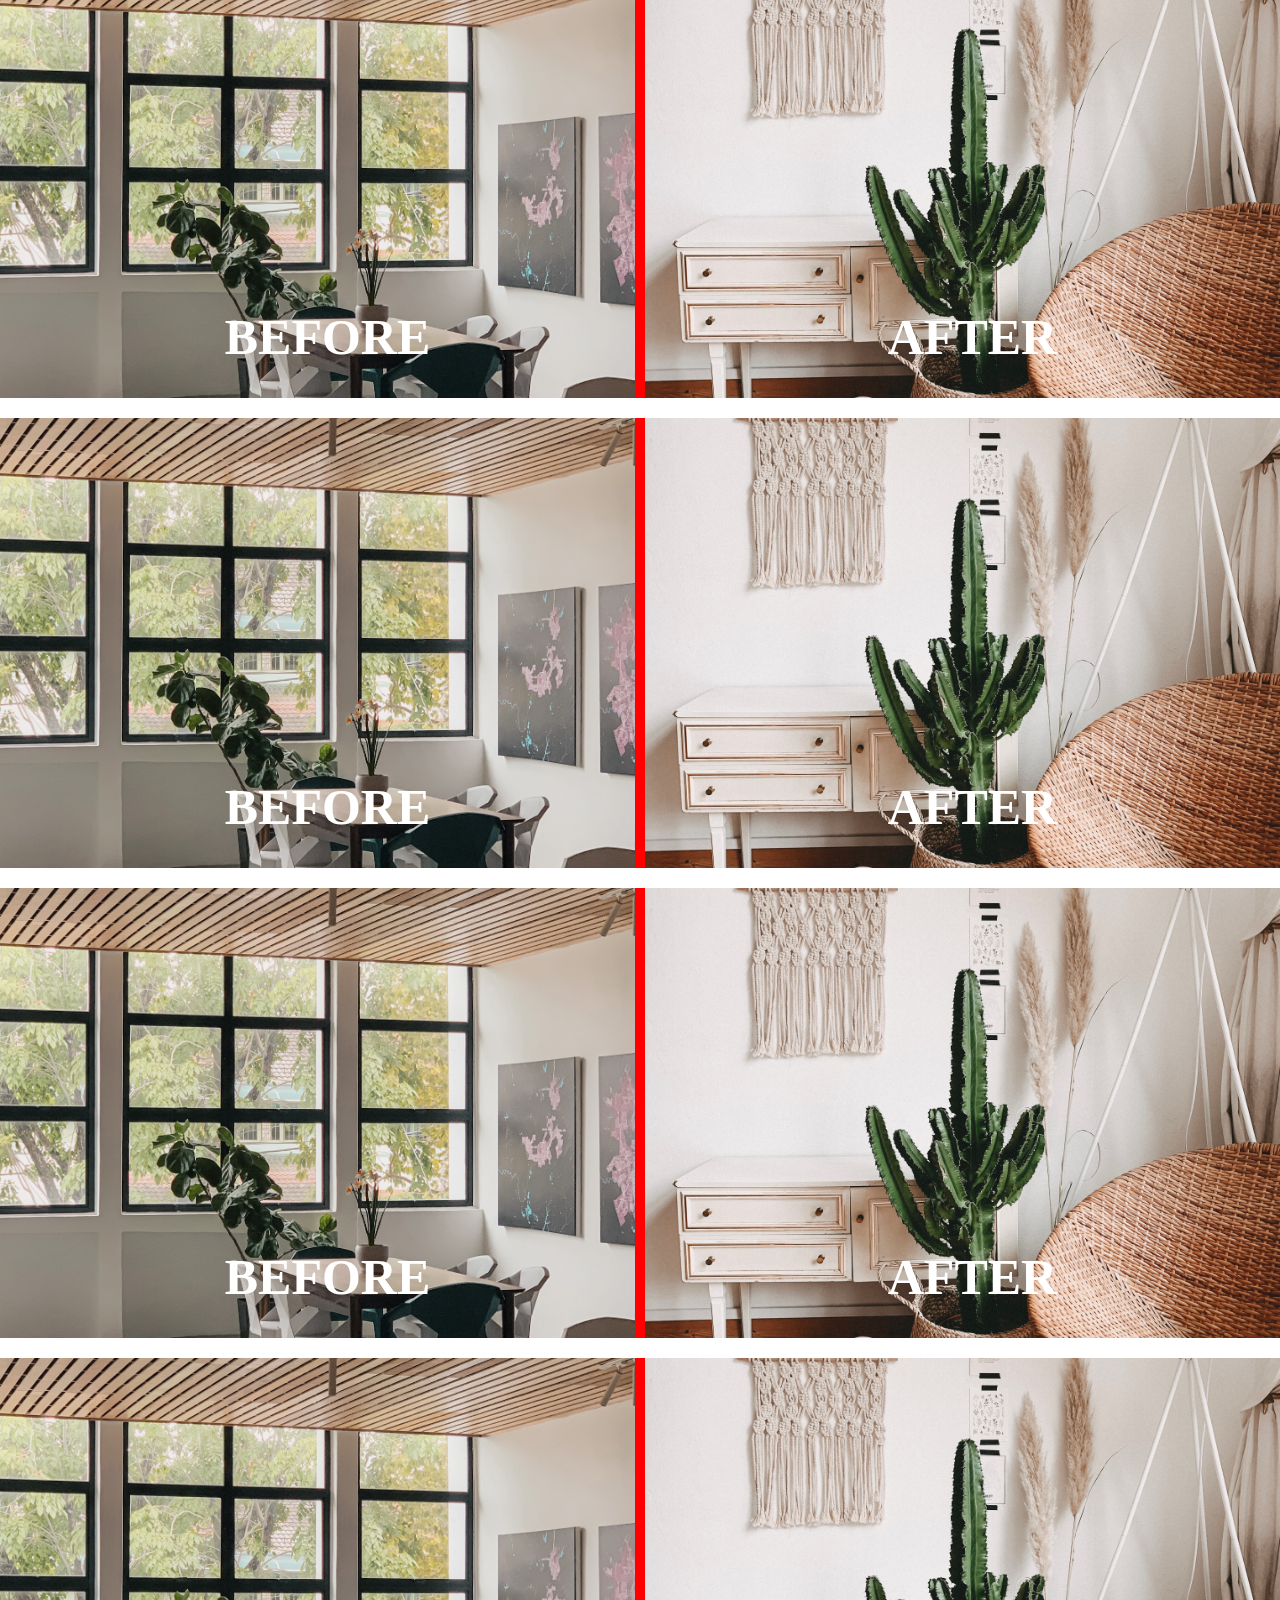
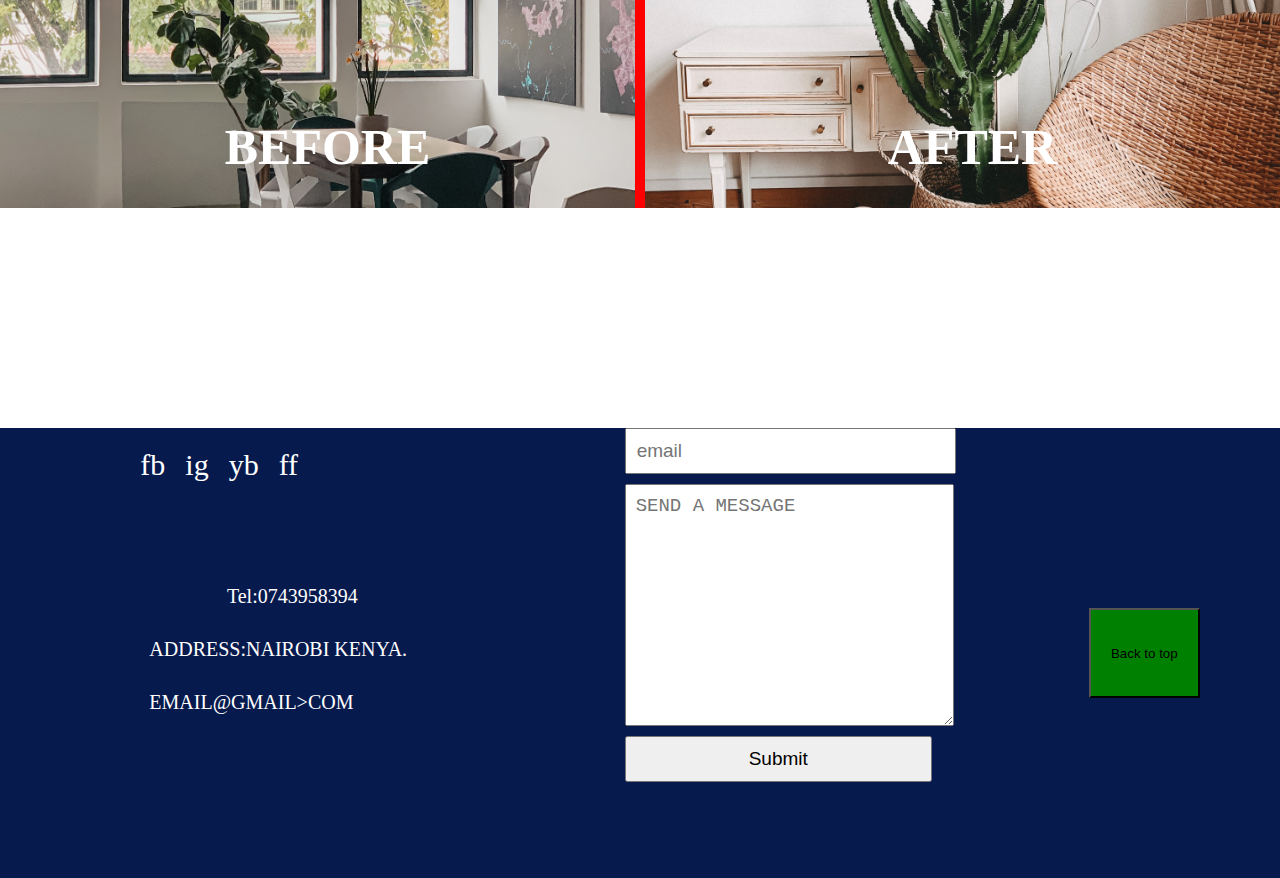
<file: renovations.html>
<!DOCTYPE html>
<!--[if lt IE 7]>      <html class="no-js lt-ie9 lt-ie8 lt-ie7"> <![endif]-->
<!--[if IE 7]>         <html class="no-js lt-ie9 lt-ie8"> <![endif]-->
<!--[if IE 8]>         <html class="no-js lt-ie9"> <![endif]-->
<!--[if gt IE 8]>      <html class="no-js"> <!--<![endif]-->
<html>
    <head>
        <meta charset="utf-8">
        <meta http-equiv="X-UA-Compatible" content="IE=edge">
        <title>Projects</title>
        <meta name="description" content="">
        <meta name="viewport" content="width=device-width, initial-scale=1">
        <link rel="stylesheet" href="tabs.css">

    </head>
    <style>
        *{
            padding: 0;
            margin: 0;
            overflow-x: hidden;
        }
        .nav{
                background-color: rgb(245, 247, 245);
                width: 100vw;
                height: 100px;
                display: flex;
                flex-direction: row-reverse;
            }
            .links{
                /* background-color: red; */
                height: 100%;
                width: 60%;
                display: flex;
                flex-direction: row;
                align-items: center; 

            }
            .links a{
                text-decoration: none;
                color: white;
                margin: 10px;
                align-self: center;
                font-size: 27px;
            }
            .logo{
                /* background-color: yellow; */
                height: 100%;
                width: 40%;
                display: flex;
                align-items: center;
                font-size: 20px;
            }
            .logo button{
                display: none;
            }
            .logo h1{
                margin-left: 20px;
                font-size: 2.2rem;
                font-weight: bolder;
            }
            .links a{    
                color: black;
                align-self: center;
                text-decoration: none;
                margin: 10px;
                font-weight: bold;
                font-family: Georgia, 'Times New Roman', Times, serif;
                align-self: center;
                font-size: 27px;
            }
        .nav{
            width: 100vw;
            height: 100px;
        }
        .projects{
            background-color: rgb(99, 194, 43);
            width: 100vw;
            height: 50vh;
            display: flex;
            flex-direction: row;
        }
        .projects button{
            height: 60px;
            margin-right: 50px;
            margin-top: 100px;
            padding: 10px;
        }
        .resturants,.offices,.Homes{
            background-color: white;
            margin-left: 50px ;

            margin-top: 60px;
            margin-bottom: 30px ;
            width: 40%;
            height: 30vh;
            display: flex;
            flex-direction: column;
        }
        .resturants button,.offices button,.Homes button{
            margin-top: 38%;
            padding: 10px;
        }
        .images{
            display: flex;
            flex-direction: row;
            background-color: white;
            margin-left: 40px ;
            margin-bottom: 30px;
            width: 100%;
        }
        .before{
            background-color: red;
            height: 40vh;
            width: 50%;
        }
        .after{
            height: 40vh;

            background-color: blue;
            width: 50%;
        }
        .footer{
            background-color: red;
            width: 100vw;
            height: 40vh;
            display: flex;
            flex-direction: row;
            justify-content: space-evenly;
        }
        .contactsfooter{
                background-color: rgb(7, 26, 77);
                width: 100vw;
                height: 50vh;
                display: flex;
                flex-direction: row;
                justify-content: space-evenly;
            }
            .contactsfooter>div{
                margin-left: 40px ;
                margin-bottom: 30px;
                width: 30%;
                height: 46vh;
            }
            .contact1{
            }
            .social{
                height: 10vh;
                display: flex;
                flex-direction: row;
                padding: 10px;
            }
            .social a{
                padding: 10px;
                text-decoration: none;
                color: white;
                font-size: 30px;
            }
            .info{
                padding: 14px;
                height: 30vh;
                color: white;
            }
            .info p{
                font-size: 20px;
                padding: 15px;
            }
            .contact2{
                height: 48vh;
            }
            .contact2 form{
                display: flex;
                flex-direction: column;
            }  
            .contact2 form input,textarea{
                width: 80%;
                margin-bottom: 10px;
                padding: 10px;
                font-size: 19px;
            }.backtotop{
                background-color: green;
                height: 10vh;
                margin-top: 20vh;padding: 20px;
            }
            .grid{
                width: 100vw;
                height: 400vh;
                background-color: blue;
                display: flex;
                flex-direction: row;
                flex-wrap: wrap;
                justify-content: space-evenly;
            }
            .child{

                padding-bottom: 10px;
                width: 500px;
                height: 600px;
                background-image: url('alex-zeng-vPIbf9XXnJA-unsplash.jpg');
            }
            .renovations{
                display: flex;
                width: 100vw;
                flex-direction: column;
                height: 390vh;
            }
            .image{
                background-color: red;
                width: 100vw;
                display: flex;
                margin-top: 20px;
            }
            .before{
                background-image: url('alex-zeng-vPIbf9XXnJA-unsplash.jpg');
                width: 50%;
                height: 50vh;
                background-size: cover;
                background-repeat: no-repeat;
                background-position: center;
                margin-right: 10px;
            
            }
            .after{
                background-image: url('alyssa-strohmann-2r2RUsEU1Aw-unsplash.jpg');
                width: 50%;
                height: 50vh;
                background-size: cover;
                background-repeat: no-repeat;
                background-position: center;
            
            }
            .before h1,.after h1{
                color: white;
                font-size: 50px;
                margin-left: 20px;
                margin-top: 40vh;
                font-weight: bolder;
            
            }
@media only screen and (max-width: 600px) {
    
.links{
width: 100%;
flex-direction: column;
height: 100vh;
position: absolute;
display: none;
margin-top: 100px;
position: fixed!important

}
.logo{
margin-left: 0;
width: 100%;
flex-direction: row;
justify-content: space-evenly;
}
.logo button{
margin-left: 40vw;
display: block;
float: right;
}
.show{
display: flex;
}
.renovations{
    display: flex;
    flex-direction: column;
    height: 680vh;
}
.image{
    display: flex;
    flex-direction: column;
    height: 120vh;
}
.image>div{
    height: 50%;
}
.image>div h1{
    font-size: 30px;
    text-align: center;
    padding-bottom: 70px;
    margin-top: 140px;
}
.image img{
}
                .Projects{
                    display: flex;
                    flex-direction: column;
                }
        .kitchens,.Livingroom,.Bedrooms,.closets,.offices,.gazibos{

                    margin-left: 30px;
                }
                .images{
                    margin-left: 0;
                    width: 80vw;
                    flex-direction: column;
                }
                .before{
                    width: 100%;
                    margin-left: 0;
                }
                .after{
                    width: 100%;
                }
                
.contactsfooter{ 
background-color: rgb(14, 7, 39);
display: flex;
height: auto;
flex-direction: column;
}
.contactsfooter>div{
width: 100vw;
margin-left: 0;
}
.contactsfooter>div:first-of-type{
width: 100vw;
height: 45vh;
}
.social{
display: flex;
flex-direction: row;
justify-content: space-evenly;
height: 40%;
align-items: center;
}
.social a{
text-decoration: none;
color: white;
margin: 10px;
align-self: center;
font-size: 27px;
}
.linkz{
background-color: aqua;
display: flex;

}
.linkz a{
text-decoration: none;
color: white;
margin: 10px;
align-self: center;
font-size: 27px;
}
.info{
height: 60%;
}
.info{
text-align: center;
font-size: 20px;
}
.contactsfooter>div:last-of-type{
width: 100vw;
height: auto;
}
.contactsfooter>div:last-of-type form{
width: 100%;
height: 100%;
}
input,textarea{
width: 90%;
margin-left: 10px;
font-size: 23px;
padding: 8px;
margin-top: 20px;
}
input[type=submit]{
margin-bottom: 10px;     
}
.backtotop{
padding: 20px;
}


        }
    </style>
    <body>
    
   

            <div id="nav" class="nav">
                <div id="links" class="links">
                    <a href="#">Home</a>
                    <a href="#">About</a>
                    <a href="#">Services</a>
                    <a href="#">Projects</a>
                    <a href="#">Projects</a>
    
                    <a href="#"> Contacts</a>
                </div>
                <div class="logo" id="Logo">
                    <h1>Staarab</h1>
                    <button id="Open">  <i class="fa fa-navicon" style="font-size:36px"></i> </button>
                </div>
            </div>
            <div class="headimg">SOME OF OUR RENOVATIONS</div>

            <div class="renovations">
                <div class="image">

                    <div class="before">                <h1>BEFORE</h1>             </div>
                    <div class="after">              <h1>AFTER</h1>             </div>

                </div>
                <div class="image">

                    <div class="before">                <h1>BEFORE</h1>             </div>
                    <div class="after">              <h1>AFTER</h1>             </div>

                </div> <div class="image">

                    <div class="before">                <h1>BEFORE</h1>             </div>
                    <div class="after">              <h1>AFTER</h1>             </div>

                </div> <div class="image">

                    <div class="before">                <h1>BEFORE</h1>             </div>
                    <div class="after">              <h1>AFTER</h1>             </div>

                </div> <div class="image">

                    <div class="before">                <h1>BEFORE</h1>             </div>
                    <div class="after">              <h1>AFTER</h1>             </div>

                </div> <div class="image">

                    <div class="before">                <h1>BEFORE</h1>             </div>
                    <div class="after">              <h1>AFTER</h1>             </div>

                </div>
            
                <div class="image">

                    <div class="before">                <h1>BEFORE</h1>             </div>
                    <div class="after">              <h1>AFTER</h1>             </div>

                </div>
            </div>
        <div class="contactsfooter">
            <div class="contact1">    
                <div class="social">
                    <a href="#">fb</a><a href="#">ig</a><a href="#">yb</a><a href="#">ff</a>

                 

                </div>
                          <div class="info">

                        
                        
                        <p>Tel:0743958394</p>
                            <p>ADDRESS:NAIROBI KENYA.</p>
                                <p> EMAIL@GMAIL>COM</p>
                                </div>
               

            </div>
         
            <div class="contact2"> 

            <form action="">
                <input type="email" placeholder="email">
                <textarea name="Text" id="textArea" placeholder="SEND A MESSAGE" cols="30" rows="10"></textarea>
                <input type="submit" name="Submit" value="Submit">
            </form>    
            
        </div>
        <button class="backtotop">Back to top  </button>
        </div>
        <script>
              let office=document.getElementById("office");
            let resturant=document.getElementById("resturant");
            let homes=document.getElementById("homes");
            let officeBtn=document.getElementById("officeBtn");
            let resturantBtn=document.getElementById("resturantBtn")
            let homeBtn=document.getElementById("homeBtn");
            let btn=document.querySelectorAll("button");
         
           




            resturantBtn.addEventListener("click",()=>{
                office.style.display="none";
                resturant.style.display="block"; 
                homes.style.display="none";

        })

          
        officeBtn.addEventListener("click",()=>{
                office.style.display="flex";
                resturant.style.display="none"; 
                homes.style.display="none";

        })

          
            
             homeBtn.addEventListener("click",()=>{
                office.style.display="none";
                resturant.style.display="none"; 
                homes.style.display="block";


        })


        // contact.addEventListener("click",()=>{
        //          contactsText.style.display="block";
        //          questionsText.style.display="none";
        //          aboutText.style.display="none";

        //      });
        //      questions.addEventListener("click",()=>{
        //          questionsText.style.display="block";
        //          aboutText.style.display="none";
        //          contactsText.style.display="none";


        //      });





        </script>
    </body>
</html>
</file>
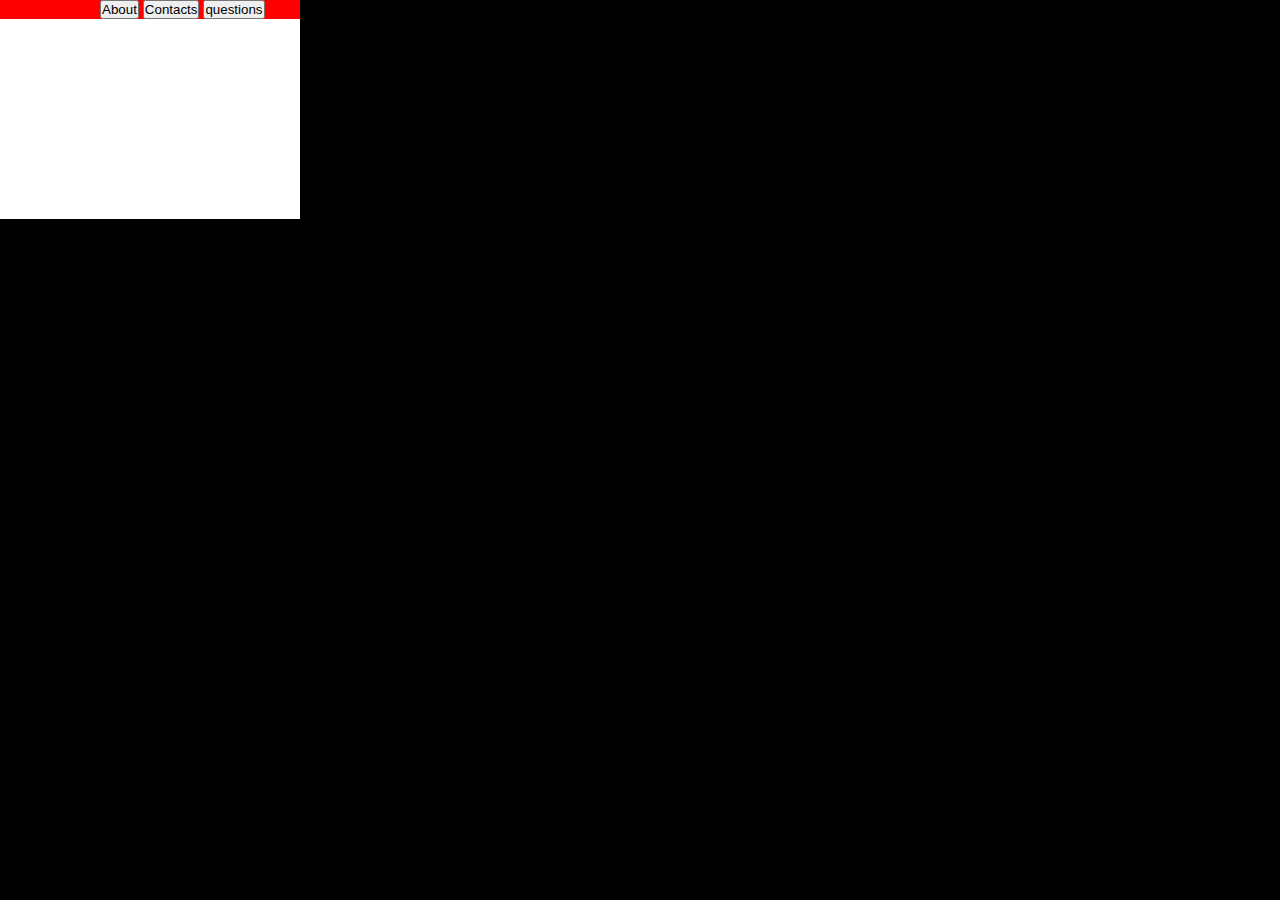
<file: tab.html>
<!DOCTYPE html>
<!--[if lt IE 7]>      <html class="no-js lt-ie9 lt-ie8 lt-ie7"> <![endif]-->
<!--[if IE 7]>         <html class="no-js lt-ie9 lt-ie8"> <![endif]-->
<!--[if IE 8]>         <html class="no-js lt-ie9"> <![endif]-->
<!--[if gt IE 8]>      <html class="no-js"> <!--<![endif]-->
<html>
    <head>
        <meta charset="utf-8">
        <meta http-equiv="X-UA-Compatible" content="IE=edge">
        <title>Tab</title>
        <meta name="description" content="">
        <meta name="viewport" content="width=device-width, initial-scale=1">
        <link rel="stylesheet" href="">
        <style>
            *{
                padding: 0;
                margin: 0;
            }
            .Mother{
                background-color: red;
                width: 300px;
                height: 200px;
            }
          body{
            background-color: black;
          }
            #details{
                background-color: white;
                height: 100%;
            }
            #about{
                margin-left: 100px;
            }
            #aboutNotes,#contactsText,#questionsText{
                background-color: goldenrod;
                display: none;
            }
        </style>
    </head>
    <body>
       <div class="Mother">
        <button class="button about" id="about">About</button>
        <button  class="button" id="contacts">Contacts</button>
        <button   class="button"  id="questions">questions</button>

    <div id="details">
        <div id="aboutNotes">

            <p>This is the About secrion </p>
        </div>
        <div id="contactsText">
            <p>this is the contacts section </p>
        </div>
        <div id="questionsText">
            <p>this is the quiz section </p>
        </div>













    </div>




    </div>





        <script>

            let questions=document.getElementById("questions");
            let about=document.getElementById("about");
            let contact=document.getElementById("contacts");
            let aboutText=document.getElementById("aboutNotes");
            let questionsText=document.getElementById("questionsText")
            let contactsText=document.getElementById("contactsText");
            let btn=document.querySelectorAll("button");
         
           






          
            
             about.addEventListener("click",()=>{
                 aboutText.style.display="block";
                 contactsText.style.display="none";
                 questionsText.style.display="none";


        })
             contact.addEventListener("click",()=>{
                 contactsText.style.display="block";
                 questionsText.style.display="none";
                 aboutText.style.display="none";

             });
             questions.addEventListener("click",()=>{
                 questionsText.style.display="block";
                 aboutText.style.display="none";
                 contactsText.style.display="none";


             });





             
        </script>
    </body>
</html>
</file>
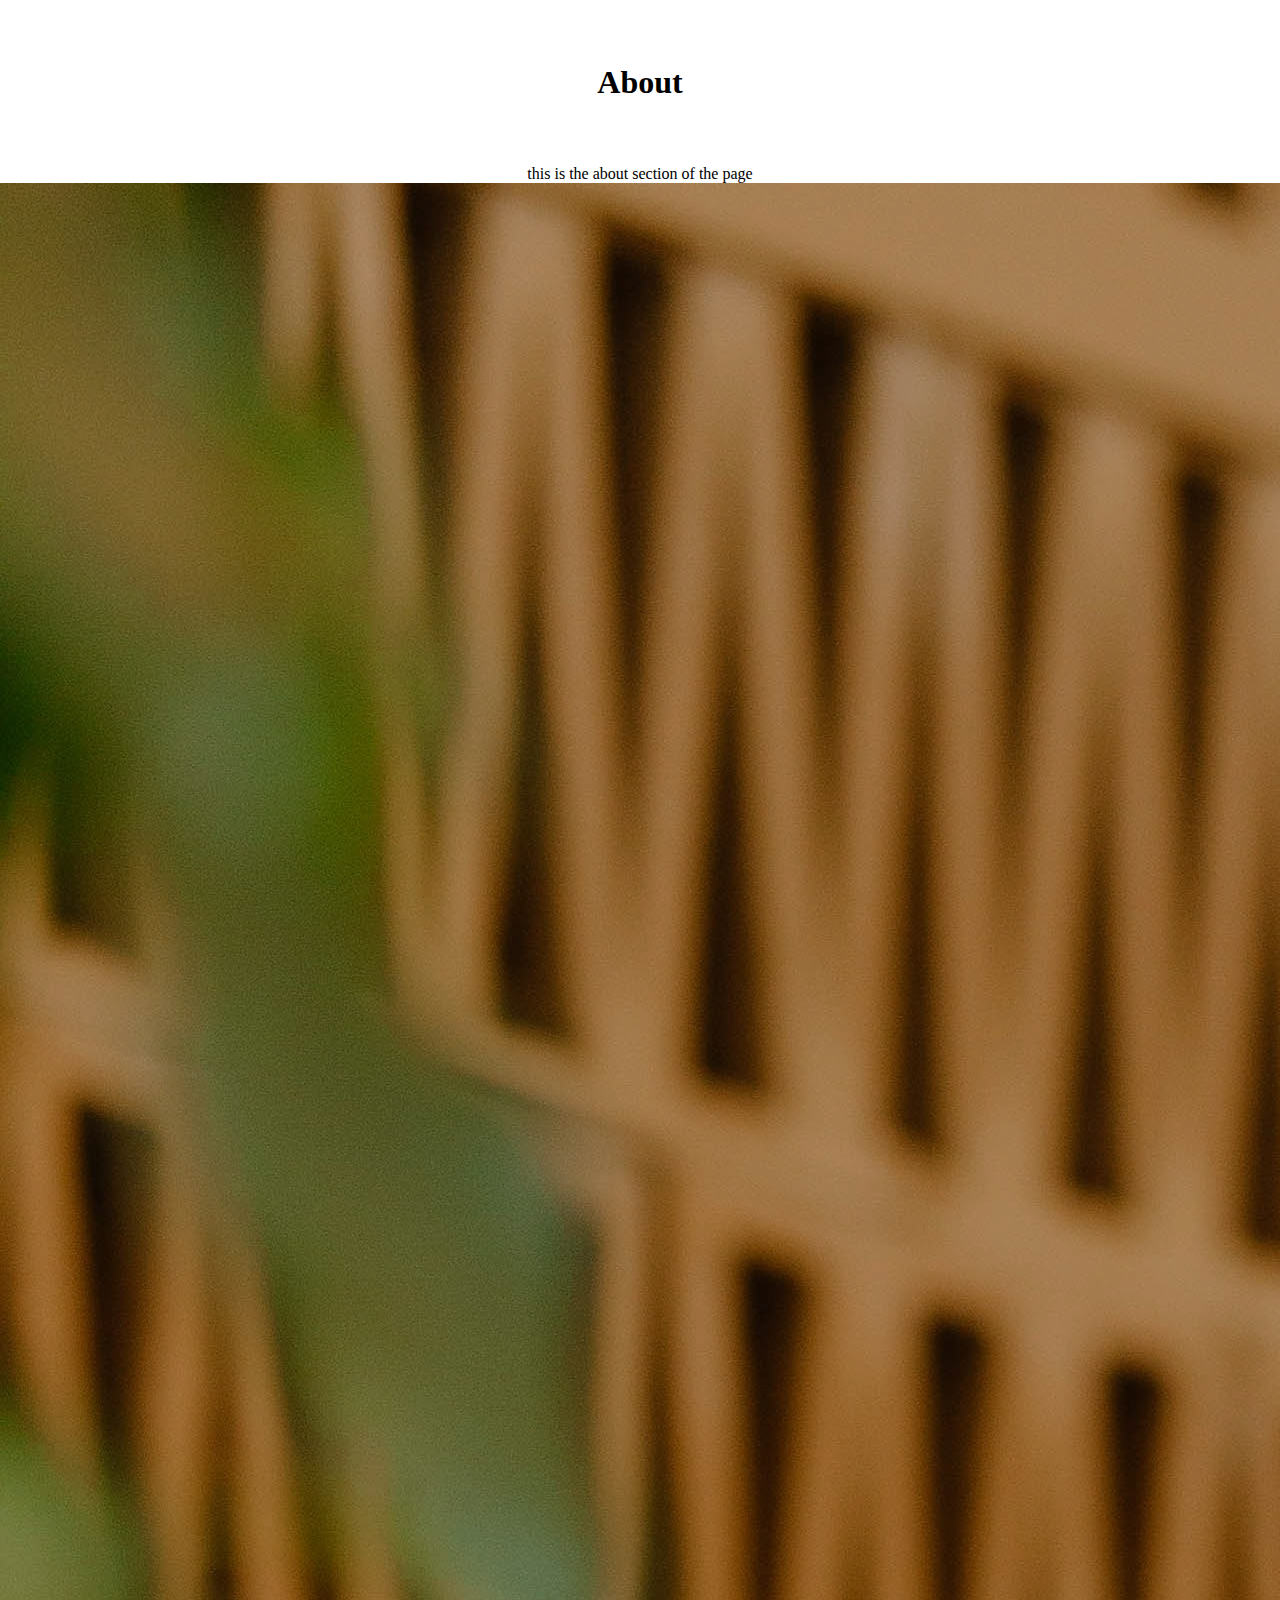
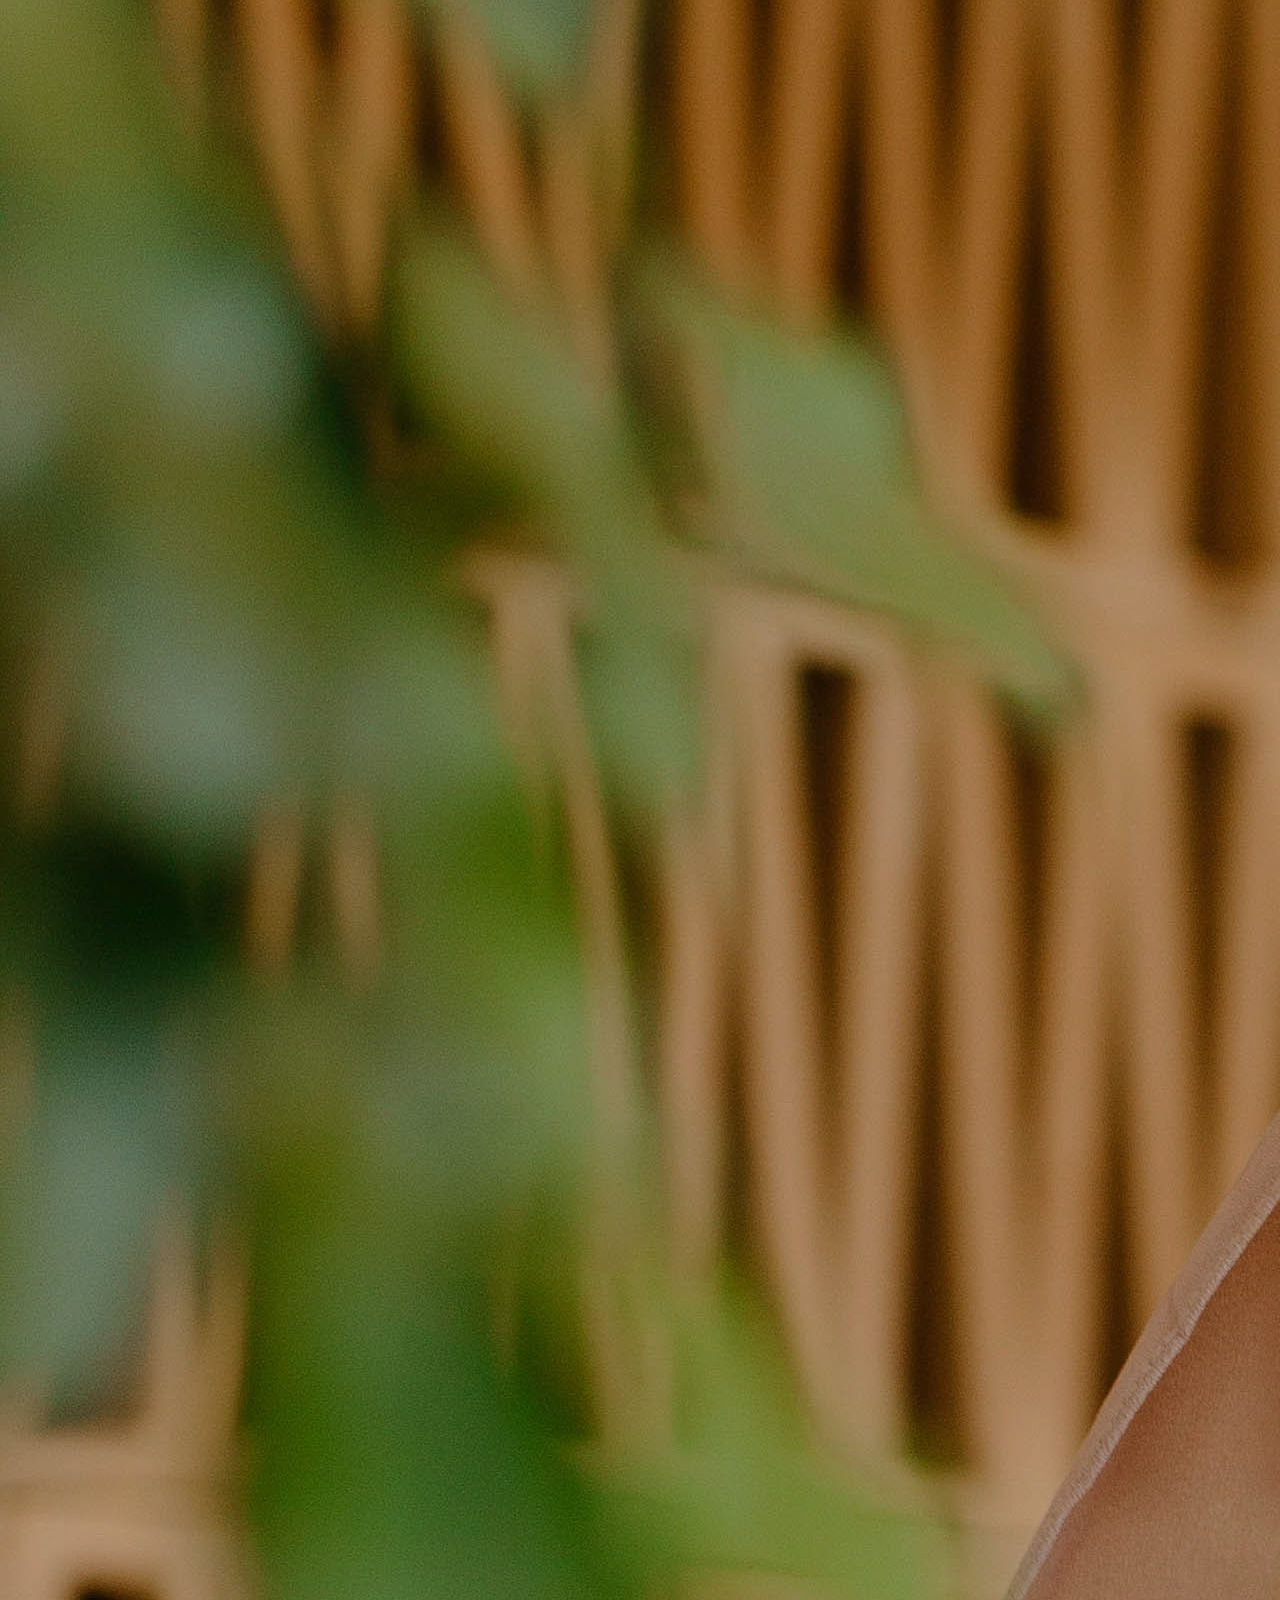
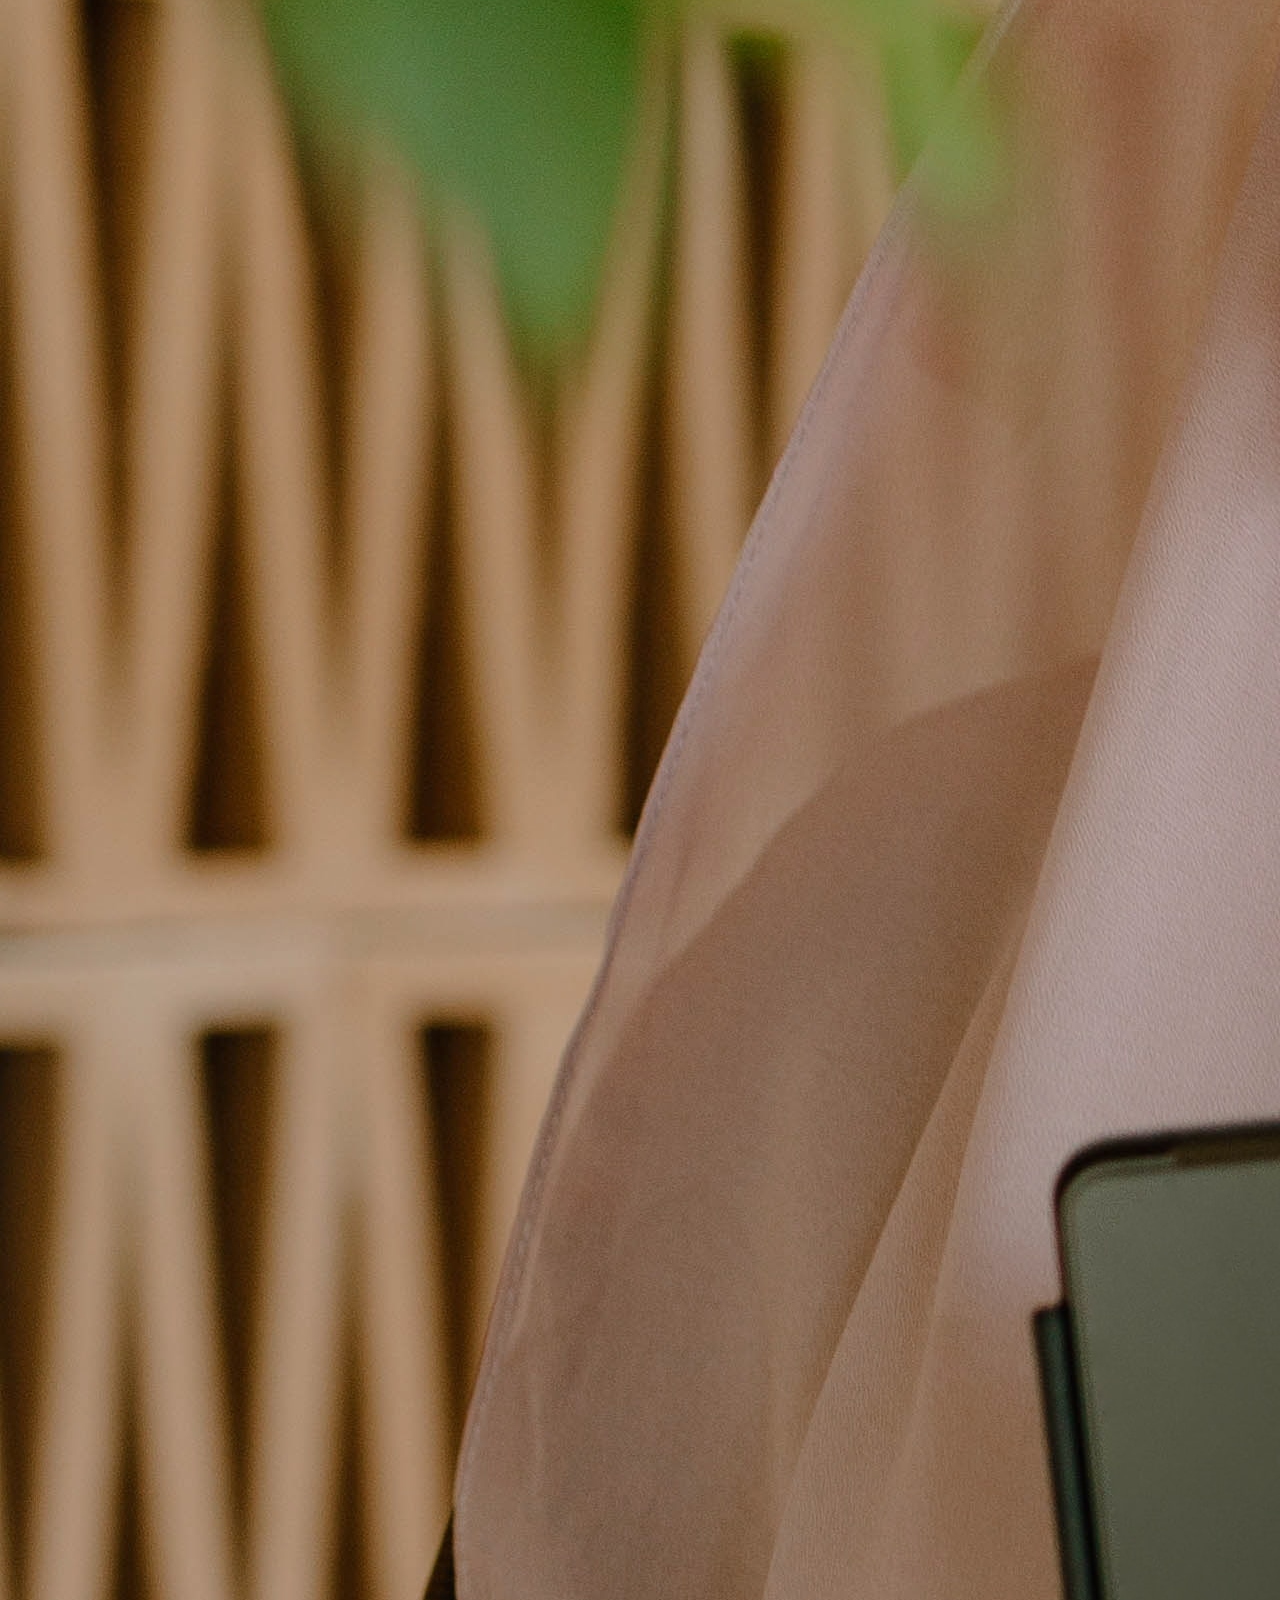
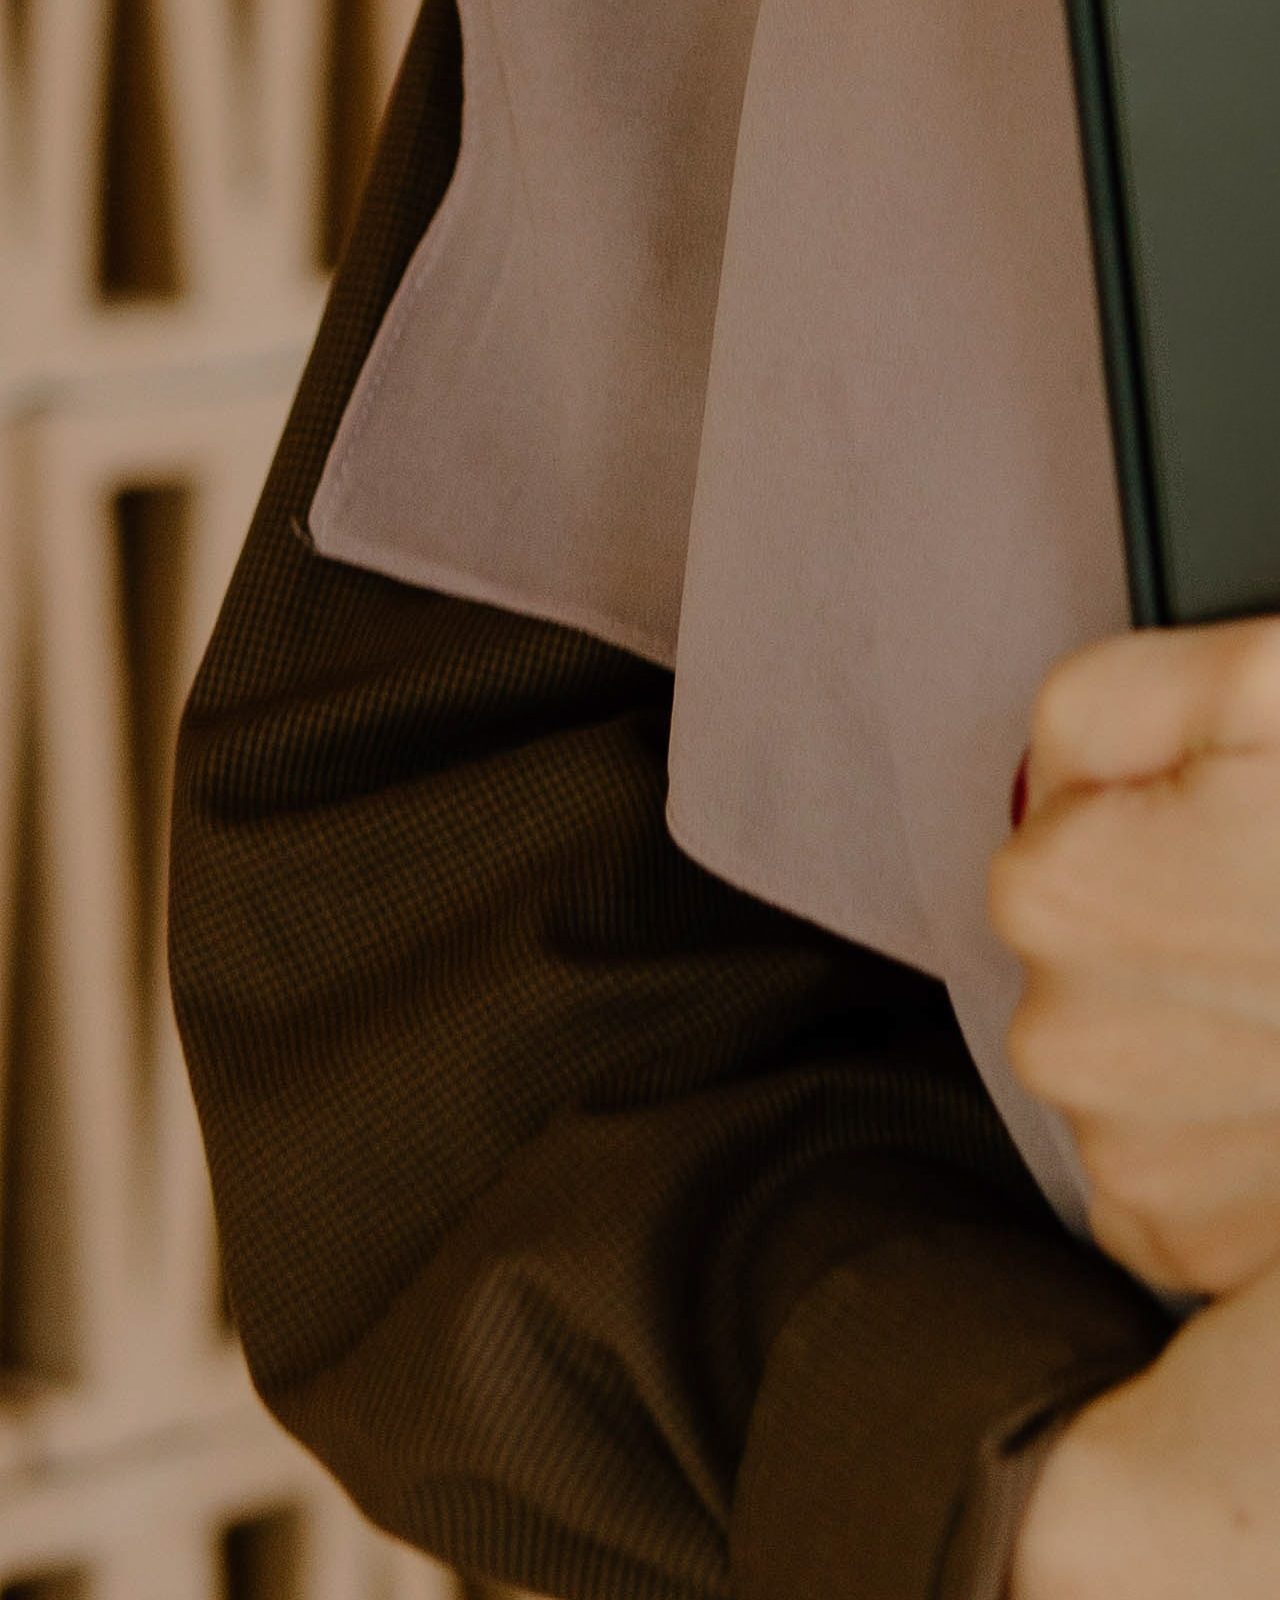
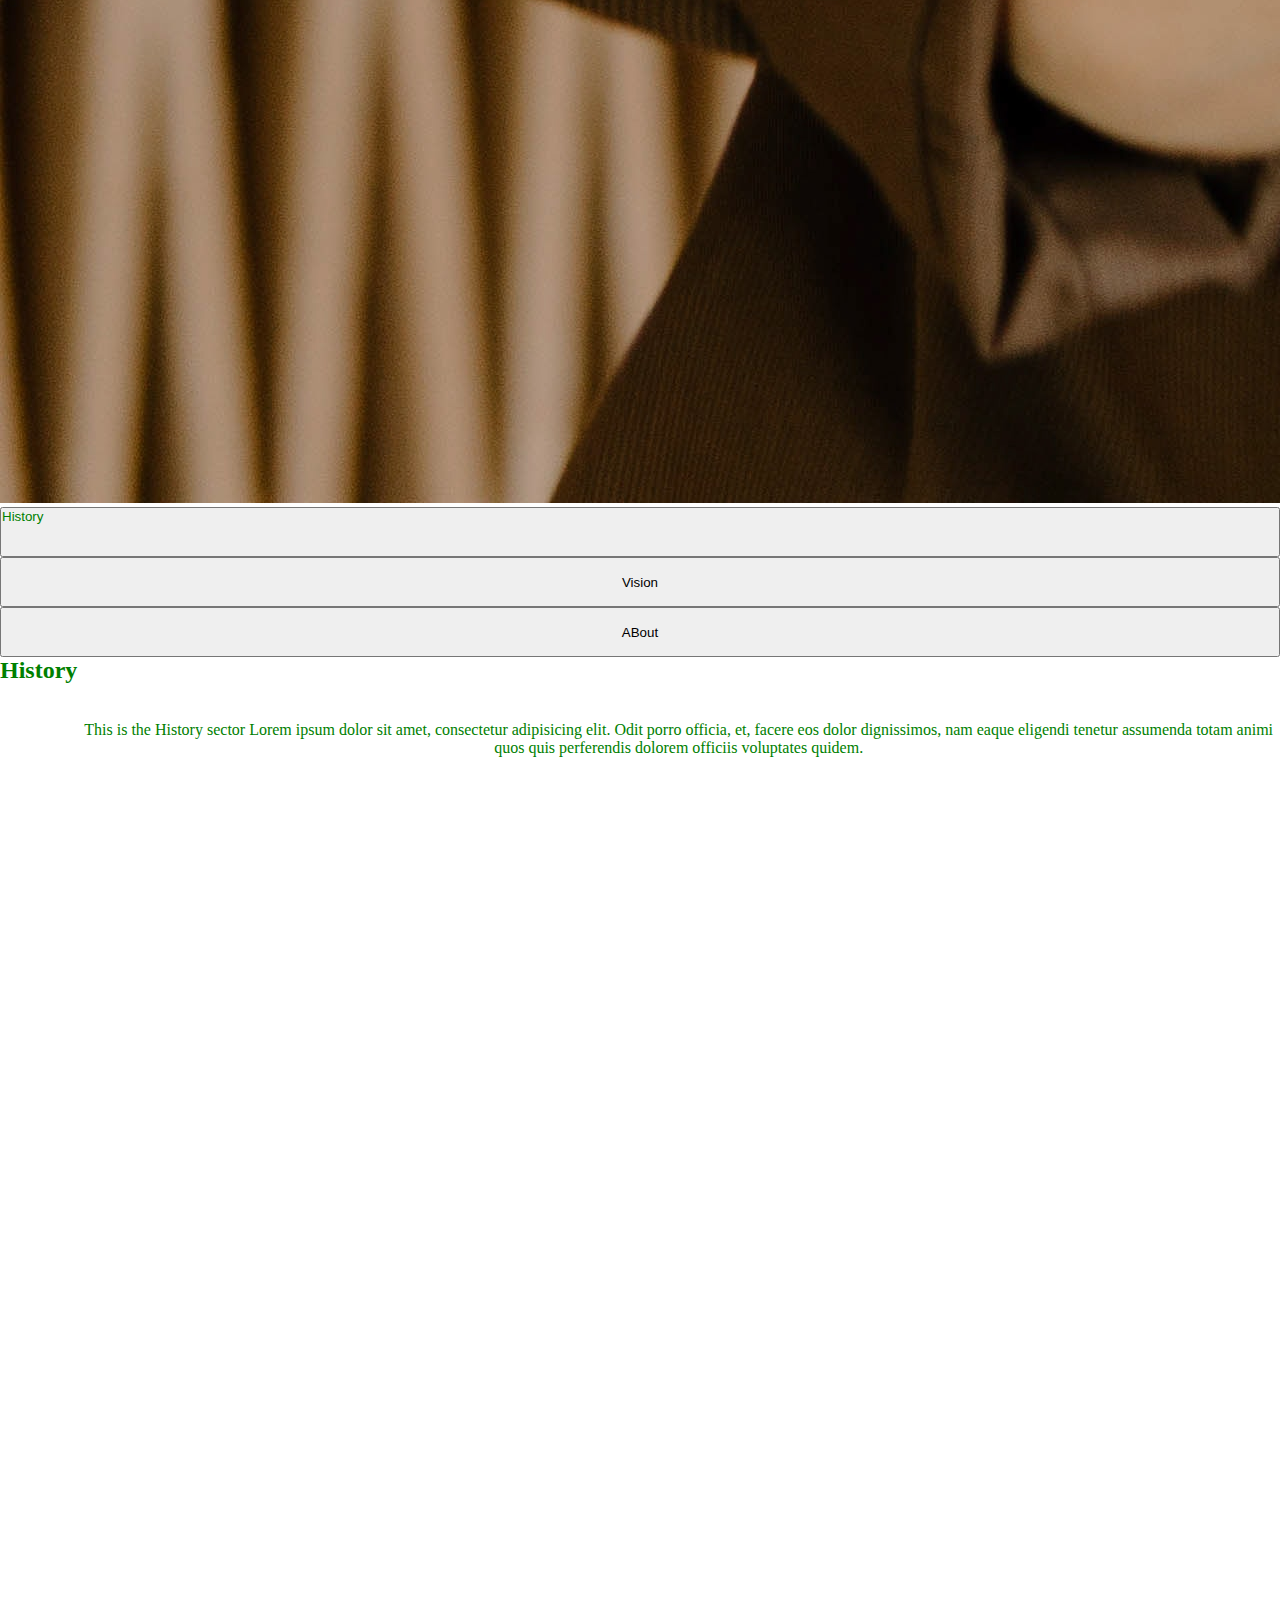
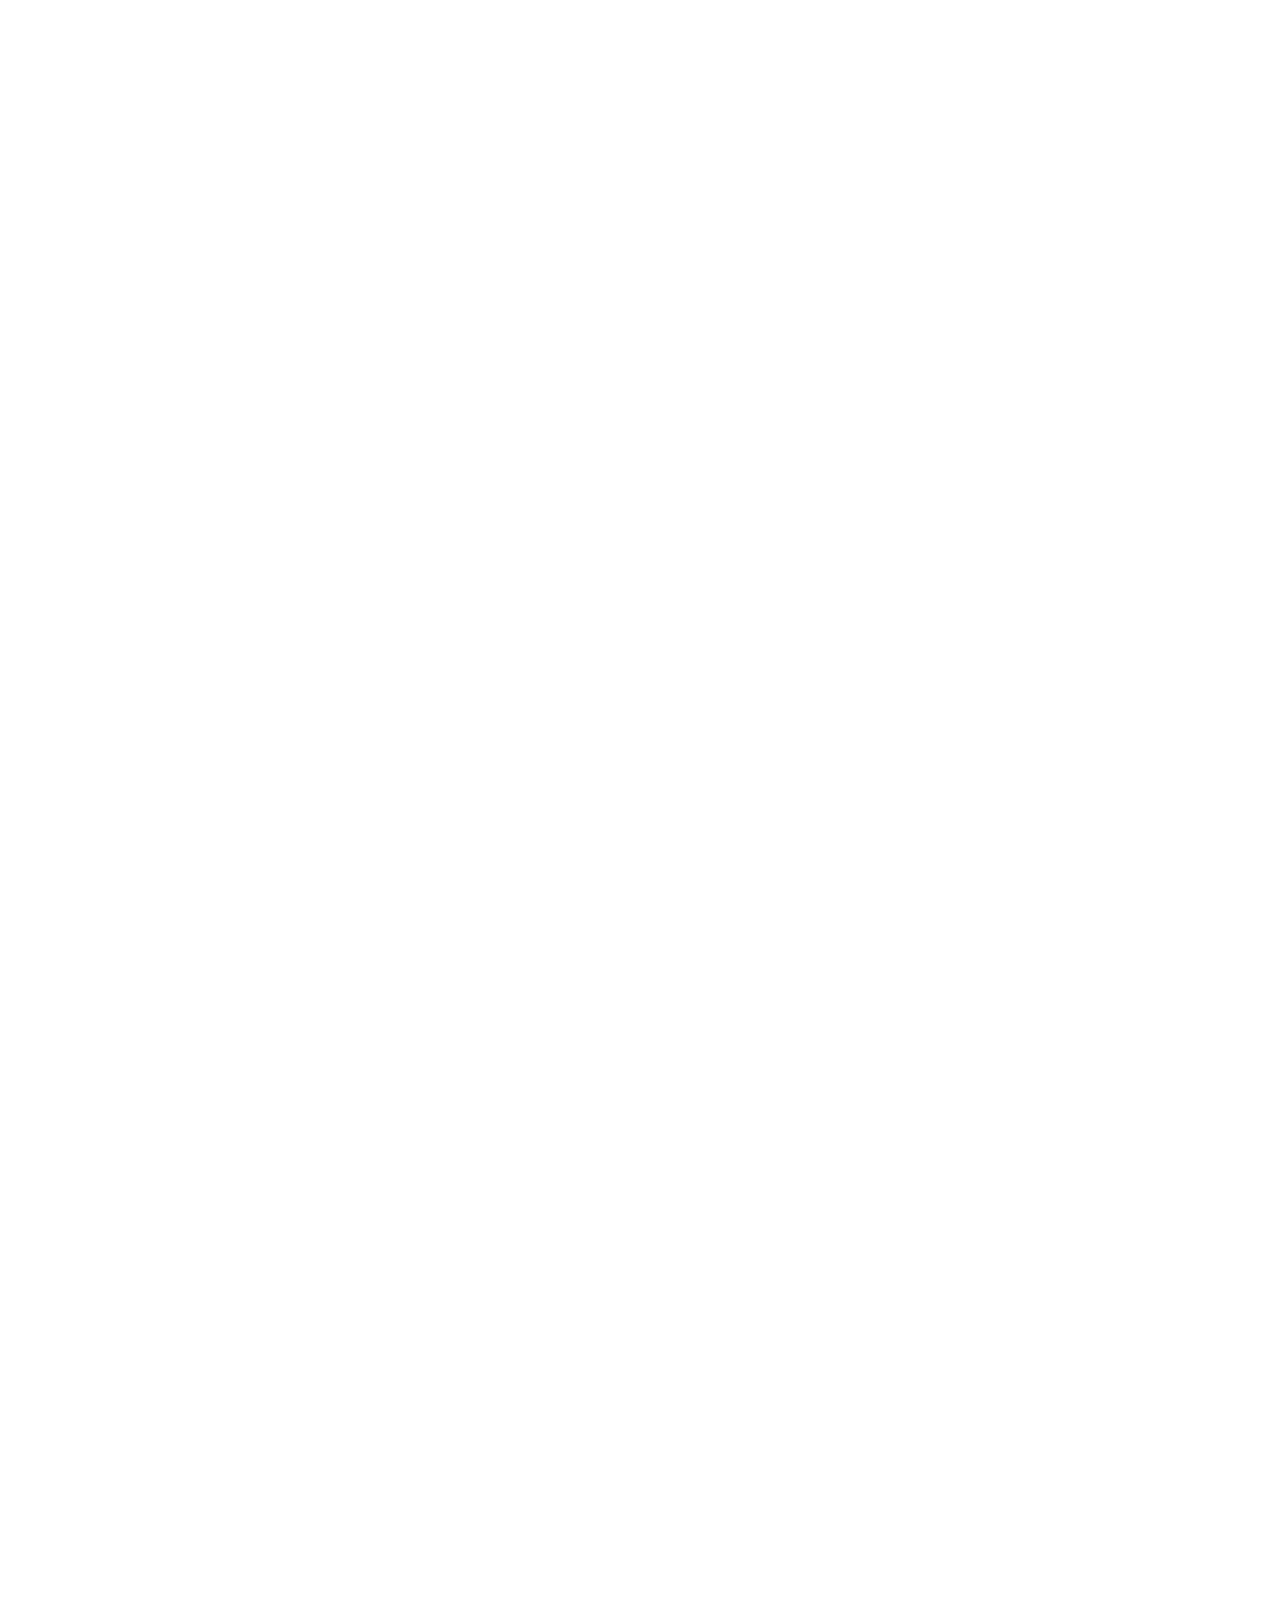
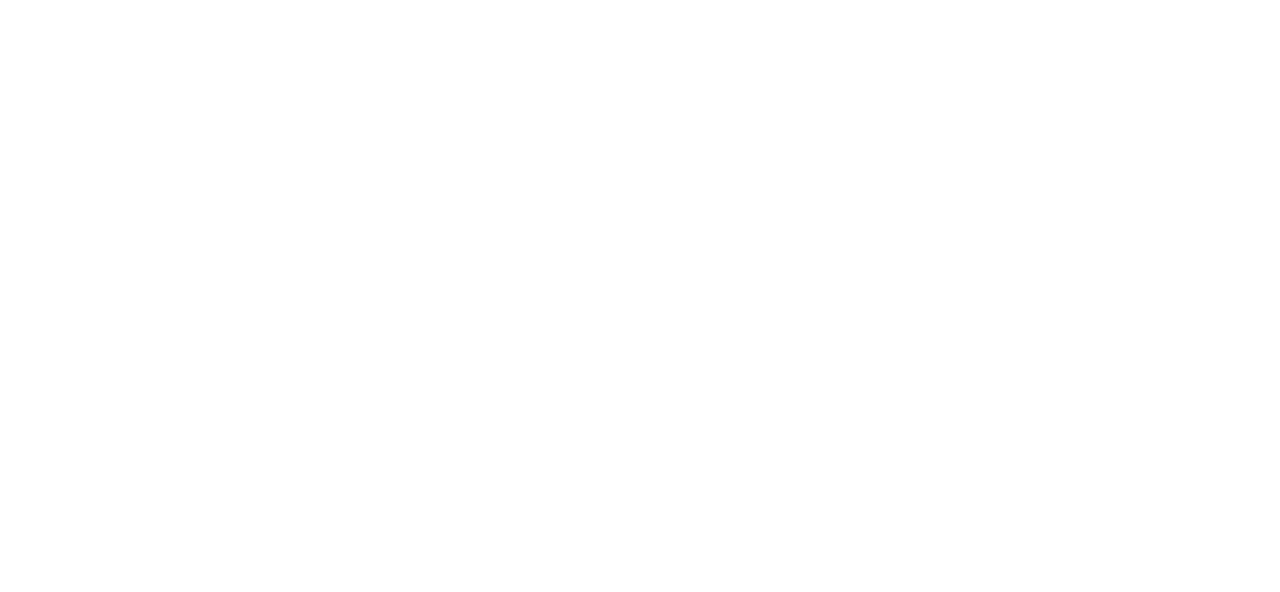
<file: tabs.html>
<!DOCTYPE html>
<!--[if lt IE 7]>      <html class="no-js lt-ie9 lt-ie8 lt-ie7"> <![endif]-->
<!--[if IE 7]>         <html class="no-js lt-ie9 lt-ie8"> <![endif]-->
<!--[if IE 8]>         <html class="no-js lt-ie9"> <![endif]-->
<!--[if gt IE 8]>      <html class="no-js"> <!--<![endif]-->
<html>
    <head>
        <meta charset="utf-8">
        <meta http-equiv="X-UA-Compatible" content="IE=edge">
        <title>Tabs</title>
        <meta name="description" content="">
        <meta name="viewport" content="width=device-width, initial-scale=1">
        <link rel="stylesheet" href="tabs.css">
    </head>
    <body>
        <h1>About</h1>
        <p>
            this is the about section of the page
        </p>
        <div class="left">
            <img src="three.jpg" alt="">

        </div>
        <div class="About">

            <button class="tab-btn active" data-id="History">History</button>
            <button class="tab-btn" data-id="Vision">Vision</button> 
            <button class="tab-btn" data-id="About">ABout</button>
            <div class="about-content">
                <div id="History" class="content active">

                    <h2>History</h2>
                    <p>
                        This is the History sector 
                        Lorem ipsum dolor sit amet, consectetur adipisicing elit. Odit porro officia, et, facere eos dolor dignissimos, 
                        nam eaque eligendi tenetur assumenda totam animi quos quis perferendis dolorem officiis voluptates quidem.
                    </p>
                </div>
                <div id="Vision" class="content ">

                    <h2>Vision</h2>
                    <p>
                        Vision khai  this is the Vision sector
                        Lorem ipsum dolor sit amet, consectetur adipisicing elit. Odit porro officia, et, facere eos dolor dignissimos, 
                        nam eaque eligendi tenetur assumenda totam animi quos quis perferendis dolorem officiis voluptates quidem.
                    </p>
                </div>
                <div id="About" class="content ">

                    <h2>About</h2>
                    <p> 
                        This is the About section aboooout
                        Lorem ipsum dolor sit amet, consectetur adipisicing elit. Odit porro officia, et, facere eos dolor dignissimos, 
                        nam eaque eligendi tenetur assumenda totam animi quos quis perferendis dolorem officiis voluptates quidem.
                    </p>
                </div>
            </div>
        </div>
        <script src="Tabs.js"></script>
    </body>
</html>
</file>
<file: index.css>
*{
    padding: 0;
    margin: 0;
    overflow-x: hidden;
}

.nav{
    background-color: rgb(245, 247, 245);
    width: 100vw;
    height: 100px;
    display: flex;
    flex-direction: row-reverse;
}
.links{
    /* background-color: red; */
    height: 100%;
    width: 60%;
    display: flex;
    flex-direction: row;
    align-items: center; 

}
.links a{
    text-decoration: none;
    color: white;
    margin: 10px;
    align-self: center;
    font-family: 'Abril Fatface'; font-size: 32px;

    font-size: 3vh;
}
.logo{
    /* background-color: yellow; */
    height: 100%;
    width: 40%;
    display: flex;
    align-items: center;
    font-size: 20px;
}
.logo button{
    display: none;
}
.logo h1 a img{
    height: 65px;
    width: 100px;
}
.logo h1{
    margin-left: 20px;
    font-size: 2.2rem;
    font-weight: bolder;
}
.links{
    display: flex;
}
.links a{
    color: black;
    align-self: center;
    text-decoration: none;
    margin: 10px;
    font-weight: bold;
    font-family: Georgia, 'Times New Roman', Times, serif;
    align-self: center;
    font-size: 27px;
}
/**
@keyframes color {
0%   { background-image: url("alex-zeng-vPIbf9XXnJA-unsplash.jpg"); }
/* 40%  { background-image: url("alyssa-strohmann-2r2RUsEU1Aw-unsplash.jpg")} */
/* 50%  { background-image: url("reisetopia-bkdPrItKrrY-unsplash.jpg")} */
/* 100%  { background-image: url("george-kantartzis-AuJs4nKQj0Y-unsplash.jpg") } */
/* } */

.body{
    background-image: url("pexels-vecislavas-popa-1571453.jpg");
    background-repeat: no-repeat;
    background-size: cover;
    background-position: center;
    animation: color 9s infinite linear;
    width: 100vw;
    height: 90vh;
    /* animation: slide 20s 2; */
    transition: 0.4s ;
    background-attachment:fixed ;
}
/* .container{
    background-image: url("3.jpg");
    background-size: cover;
    background-position: top;
    background-repeat: no-repeat;
    filter: grayscale(90%);
    overflow: hidden;
 height: 1000px;
} */
@keyframes slide{
    10%{
        background-image: url("alex-zeng-vPIbf9XXnJA-unsplash.jpg");
        background-size: cover;
        background-position: top;
 /* filter: saturate(70%); */
    }
    43%{
        background-image: url("ansuman-mishra-uVe_TmKxAbA-unsplash.jpg");
        background-size: cover;
        background-position: top;
        /* filter: grayscale(90%); */


    }  80%{
        background-image: url("benjamin-child-0sT9YhNgSEs-unsplash.jpg");
        background-size: cover;
        background-position: center;
        /* filter: grayscale(90%); */
        
    }

}










.contentmiddle{
    background-color: transparent;
    width: 30vw;
    height: 28vh;
    margin-left: 7%;
    margin-top:12%;
    display: flex;
    flex-direction: column;
    justify-content: center;
    align-items: center;
}
.whats{
    position: absolute;
    margin-top: 70vh;
    position: fixed;
    margin-left: 90%;
}
.whats button{
        overflow: hidden;
        background-color: transparent;
        border: none;
    width: 100px;
    height: 100px;
    padding: 10px;
}
.whats a{
    color: red;
}
.whats  i{
    color: green;
    width: 10vh;
    height:20vw;
}
.fa-whatsapp{
    font-size: 60px;
}
.color{
    color: rgb(30, 63, 30);
}
.contentmiddle h1{
    font-size: 5vh;
    font-weight: 700;
    color: white;
    font-weight: bolder;
    margin-bottom: 10px;
}
.contentmiddle button{
    background-color: #355326 ;
    border: none;
    padding: 10px;
    font-size: 20px;
    font-weight: 700;
    margin-top: 12px;
    color: white;
    cursor: pointer;
    width: 200px;
}
.view1{
    background-color: aqua;
    width: 100vw;
    height: 80vh;
    display: flex;
    flex-direction: row;
    justify-content: space-evenly;
}
.res{
    background-color: rgb(254, 254, 254);
    width: 50%;
}
.res h1 {
    text-align: center;
    margin-top: 0%;
    margin-bottom: 10px;

}
.res p{
    font-size: 16px;
    margin-left: 20px;
}
.res button{
    padding: 10px;
    font-size: 19px;
    margin-left: 40%;
    margin-top: 2%;
}
.res img{
    width: 95%;
    margin-right: 10px;
    margin-left: 10px;
    height: 75%;
}
.new{
    background-color: rgb(251, 251, 254);
    width: 50%;
}
.new h1{
    text-align: center;
    margin-top: 0%;
    margin-bottom: 10px;
}
.new p{

    font-size: 16px;
    margin-left: 20px;
}
.new img{
    width: 98%;
    margin-right: 10px;
    
    height: 75%;
}
.new button{
    padding: 10px;
    font-size: 19px;
    margin-left: 40%;
    margin-top: 2%;
}
.projects{
    width: 100vw;
    height: 203vh;
    display: flex;
    flex-wrap: wrap;
    flex-direction: row;
    flex-wrap: wrap;
}

.project1{
    background-size: cover;
    background-image: url("pexels-vecislavas-popa-1571458.jpg");
    background-position: center;
    width: 80vw;
    margin-left: 40px ;
    
}
.project2{
    background-size: cover;
    background-image: url("firstproject.jpg");
    background-position: center;
    margin-left: 50px;
}

.project3{
    background-image: url("pexels-ilya-shakir-2440471.jpg");
    background-size: cover;
    background-position: center;
    margin-left: 70px ;

}
.project4{
    background-image: url("pexels-terry-magallanes-2988860.jpg");
    background-size: cover;
    background-position: center;
    margin-left: 230px;
}

.project0{
    background-color: white;
}
.project5{
    background-image: url("pexels-jean-van-der-meulen-1457845.jpg");
    background-size: cover;
    background-position: center;
}
.project6{
    background-image: url("pexels-m&w-studios-90319.jpg");
    background-size: cover;
    background-position: center;
}
.project0 h1,.heading h1{
    text-align: center;
    margin-left: 100px;
    margin-bottom: 30px;
    text-align: center;
}
.project111{
    width: 100vw;
}
.project111 h1{
    text-align: center;
    font-size: 3rem;
    margin-bottom: 10px;
    margin-top: 10px;
}
.project0{
    background-color: transparent;
    width: 100vw;
    margin-top: -40px;

}
#sbtn  {
    text-decoration: none;
    color: white;
}
.readMorea{
    text-decoration: none;
    color: black;
}
#Logo a{
    text-decoration: none;
    color: black;
}
.project0 button{
    padding: 7px;
    font-size: 19px;
    margin-left: 44%;
    margin-top: 0%;
border-radius: 3px green;

    color: black;
    background-color:white ;
}
.project0 button:hover{
    background-color: green;
    color: white;
}
.project0 button>a{
    text-decoration: none;
    font-size: 27px;
    border: none;
    color: black;
}
.project0 a{
    text-decoration: none;
}
.project0 button a:hover{
    color:white;
}
.project3,.project4{
    width: 37%;
    height: 90vh;

}
.project1{
    width: 70%;
    margin-right: 10px;
    height: 60vh;
}

.projects>div{
    margin-bottom: 20px;
}
/* .projects>div:first-of-type{
   
} */
.projects>div:last-of-type{
    width: 95vw;
    height: 10vh;
    margin-top: -50px;
    margin-bottom: -120%;
}
.project1 h1,.heading h1{
    text-align: center;
    margin-left: 100px;
    text-align: center;
}
.project1,.heading{
    background-color: #FFFBF5;
    width: 100vw;
}
.services{
    background-color: rgb(249, 246, 246);
    width: 100vw;
    height: 83vh;
    display: flex;
    flex-direction: row;
    justify-content: space-evenly;
}
.services>div{
    background-color: white;
    margin-left: 40px ;
    margin-bottom: 30px;
    width: 30%;
}
.services>div img{
    width: 100%;
    height: 50%;
}
.services>div button{
    padding: 10px;
    font-size: 19px;
    margin-left: 40%;
    margin-top: 3%;
}
.services>div h1{
    font-size: 4.5vh;
    margin-top: 3%;
    text-align: center;
}
.services div>p{
    font-size: 20px;
    margin-left: 10px;  
    margin-right: 10px;
}
.about{
    background-color: rgb(250, 250, 255);
    width: 100vw;
    overflow: hidden;
    height: 80vh;
    display: flex;
    flex-direction: row;
    justify-content: space-evenly;
}
#Random{
    margin-left: 46%;
}
.about>div{
    background-color: white;
    margin-bottom: 30px;
    width: 30%;
}
.about .info{
    color: black;
    height: 90%;
}
.about .info h1{
    text-align: center;
    margin-top: 0px;
}
.about .info p{
    font-size: 25px;
    margin-left: 20px;
}
.about .info button{
    padding: 10px;
    font-size: 19px;
    margin-left: 40%;
    margin-top: 6%;
}
.about .image{
    background-image: url("AboutUs.jpg");
    background-position: center;
    background-size:cover;
    width: 60%;
    height: 90%;
}
.reviews{
    background-color: rgb(248, 252, 248);
    width: 100vw;
    height: auto;
    display: flex;
    flex-direction: row;
    justify-content: space-evenly;
}
.reviews>div{
    background-color: rgb(244, 240, 240);
    margin-bottom: 30px;
    width: 70%;
    height: auto;
}
.review1 img{
    width: 200px;
    height: 200px;
    margin-left: 40%;
    margin-top: 20px;
    margin-bottom: 10px;
    border-radius: 50%;
}
.review1 button{
    padding: 20px;
    font-size: 18px;
    margin-top: 20px;
    margin-right: 230px;                
    margin-bottom: 10px;
}
.review1 h1{
    text-align: center;
    margin-left: 40px;
}
.review1 h2{
    font-size: 30px;
    margin-left: 37%;
    margin-bottom: 10px;
}
.review1 p{
    font-size: 20px;
    margin-left: 37%;
}
.review1 button:first-of-type{
    margin-left: 30%;
}
.contactsfooter{
    background-color: #355326 ;

    width: 100vw;
    height: 50vh;
    display: flex;
    flex-direction: row;
    justify-content: space-evenly;
}
.contactsfooter>div{
    margin-left: 40px ;
    margin-bottom: 30px;
    width: 30%;
    height: 46vh;
}
.contact1{
    overflow: hidden;
}
.social{
    height: 10vh;
    display: flex;
    flex-direction: row;
    padding: 10px;
    overflow: hidden;
}
.social a{
    overflow: hidden;
    padding: 10px;
    text-decoration: none;
    color: white;
    font-size: 30px;
}
.info{
    padding: 14px;
    height: 30vh;
    overflow: hidden;
    color: white;
}
.info p{
    font-size: 20px;
    padding: 15px;
}
.contact2{
    height: 48vh;
    overflow: hidden;
}
.contact2 form{
    display: flex;
    flex-direction: column;
}
.contact2 form input,textarea{
    width: 80%;
    margin-bottom: 10px;
    padding: 10px;
    font-size: 19px;
}.backtotop{
    background-color: green;
    height: 10vh;
    overflow: hidden;
    margin-top: 20vh;padding: 20px;
}
@media only screen and (max-width: 600px) {
.links{
width: 100%;
flex-direction: column;
height: 100vh;
position: absolute;
display: none;
margin-top: 100px;
position: fixed!important;
background-color: white;

}
.logo{
margin-left: 0;
width: 100%;
flex-direction: row;
justify-content: space-evenly;
}
.logo button{
margin-left: 40vw;
display: block;
float: right;
}
.show{
display: flex;
}
.view1{
    flex-direction: column;
    height: 210vh;
}
.view1>div{
    width: 100vw;
    height: 50%;
}
.contentmiddle{
    width: 100vw;
    margin-left: 0px;
    height: 30vh;
    margin-top: 45vh;
}
.contentmiddle h1{
    font-size: 1.4rem
}
.projects{
    display: flex;
    flex-direction: column;
    height: 270vh;
}
.projects>div{
    width: 95vw;
    margin-left: 10px;
    margin-right: 10px;
}
.projects>div:last-of-type{
    margin-bottom: 0;
    margin-top: 50px;
    width: 100vw;
}
.projects>div:last-of-type button{
    margin-left: 30%;
    margin-top: 15px;
    padding: 10px;
}
.project0 button{
    margin-left: 34%;
}
.project1 h1,.heading h1{
    margin-left: 5px;
}
.services{
    flex-direction: column;
    height: 310vh;
}
.services>div{
    width: 100vw; 
    height: 45%;
    margin-left: 0;
}
.services>div h1{
    margin-left: 30px;
}
.services>div p{
    margin-left:10px;
    margin-right:10p;
}
.about{
    flex-direction: column;
    height: 150vh;
}
.info{
    background-color: rgb(11, 6, 56);
}
.info p{
    margin-left: 0;
    margin-right: 10px;
}
.about>div{
    width: 100vw;
    background-color: rgb(255, 255, 255);
    height: 200vh;
}
.about>div:first-of-type{
    height: 400vh;
}
.about>div:first-of-type button{
    margin-left: -30px
}
.about>div:first-of-type>p{
    margin-left: -15px;
}
.about>div:last-of-type{
    width: 100vw;
}
.reviews>div{
    background-color: white;
    margin-left: 0;
    width: 100vw;
}
.reviews>div>h1{
    color: white;
    margin-left: 10%;
    font-size: 2rem;
}
.reviews>div>h2{
    color: white;
    margin-left: 11%;
    color: white;
    font-size: 1.4rem;
}
.reviews>div img{
    width: 130px;
    height: 130px;
    margin-left: 35%;
    margin-top: 20px;
    margin-bottom: 10px;
    border-radius: 50%;

}
#Random{
    margin-left:-9%;
    margin-top:50px;
}
.whats{
    margin-left:70%;
}


.reviews>div>button:first-of-type{
    margin-left: 50px;
    margin-right: 0;
    margin-top: 30px;
}

#Prev{
    margin-left: 80px;
    margin-right: -30px;
}
#Random{
    position: absolute;
    margin-left: -140px;
    margin-top: 160px;

}
.reviews>div p{
    color: white;

    font-size: 15px;
    margin-left: 10%;

}
.reviews{
    background-color: aqua;
    height: 100vh;
}
.edit{
    width: 100vw;
}
.reviews>div>button{
    margin-left: 0%;
}
.review1 h1{
    margin-left: -250px;   
}
/* .review1 h2,p{
} */
.edit{
    background-color: red;
}
#Author{

    margin-left: 33% ;
}
#Infoz{
    margin-left: 20%;

}

.body{
    background-image: url("kitchen-living-room-4043091.jpg");

background-repeat: no-repeat;
background-size: cover;
width: 100vw;
height: 90vh;
overflow: hidden;
}
.contactsfooter{ 
background-color: rgb(14, 7, 39);
display: flex;
height: auto;
flex-direction: column;
}
.contactsfooter>div{
width: 100vw;
margin-left: 0;
}
.contactsfooter>div:first-of-type{
width: 100vw;
height: 45vh;
}
.social{
display: flex;
flex-direction: row;
justify-content: space-evenly;
height: 40%;
align-items: center;
}
.social a{
text-decoration: none;
color: white;
margin: 10px;
align-self: center;
font-size: 27px;
}
.linkz{
background-color: aqua;
display: flex;

}
.linkz a{
text-decoration: none;
color: white;
margin: 10px;
align-self: center;
font-size: 27px;
}
.info{
height: 60%;
}
.info{
text-align: center;
font-size: 20px;
}
.contactsfooter>div:last-of-type{
width: 100vw;
height: auto;
}
.contactsfooter>div:last-of-type form{
width: 100%;
height: 100%;
}
input[type=email]{
    margin-left: 20px;
    width: 88vw;
}
input,textarea{
width: 86vw;
margin-left: 15px;
margin-right: 15px;
font-size: 23px;
padding: 8px;
margin-top: 20px;
}
input[type=submit]{
margin-bottom: 10px;
margin-left: 35px;     
}
.backtotop{
padding: 20px;
}







}
</file>
<file: About.css>
.nav{
    background-color: rgb(245, 247, 245);
    width: 100vw;
    height: 100px;
    display: flex;
    flex-direction: row-reverse;
}
.links{
    /* background-color: red; */
    height: 100%;
    width: 60%;
    display: flex;
    flex-direction: row;
    align-items: center; 

}
.links a{
    text-decoration: none;
    color: white;
    margin: 10px;
    align-self: center;
    font-size: 27px;
}
.logo{
    /* background-color: yellow; */
    height: 100%;
    width: 40%;
    display: flex;
    margin-right: 80%;
    align-items: center;
    font-size: 20px;
}
.logo button{
    display: none;
}
.logo h1{
    margin-left: 20px;
    font-size: 2.2rem;
    font-weight: bolder;
}
.links a{
    color: black;
    align-self: center;
    text-decoration: none;
    margin: 10px;
    font-weight: bold;
    font-family: Georgia, 'Times New Roman', Times, serif;
    align-self: center;
    font-size: 27px;
}   
            .nav{
                background-color: rgb(245, 247, 245);
                width: 100vw;
                height: 100px;
                display: flex;
                flex-direction: row-reverse;
            }
            .links{
                /* background-color: red; */
                height: 100%;
                width: 60%;
                display: flex;
                flex-direction: row;
                align-items: center; 

            }
 
            .links{
                width: 100%;
                flex-direction: column;
                height: 100vh;
                position: absolute;
                display: none;
                margin-top: 100px;
                background-color: white;
                position: fixed!important
                
                }
                .whats a{
                    color: red;
                }
                .whats  i{
                    color: green;
                    width: 10vh;
                    height:20vw;
                }
                .fa-whatsapp{
                    font-size: 60px;
                }





            .links a{
                text-decoration: none;
                color: white;
                margin: 10px;
                align-self: center;
                font-size: 27px;
            }
            .logo{
                /* background-color: yellow; */
                height: 100%;
                width: 40%;
                display: flex;
                align-items: center;
                font-size: 20px;
            }
            .logo button{
                display: none;
            }
            .logo h1{
                margin-left: 20px;
                font-size: 2.2rem;
                font-weight: bolder;
            }
            .links a{
                color: black;
                align-self: center;
                text-decoration: none;
                margin: 10px;
                font-weight: bold;
                font-family: Georgia, 'Times New Roman', Times, serif;
                align-self: center;
                font-size: 27px;
            }
            
            *{
                padding: 0;
                margin: 0;
                overflow-x: hidden;
            }
             .nav{
                width: 100vw;
                height: 100px;
            }
            .body{
                background-image: url("adolfo-felix-PG8NyM_Mcts-unsplash.jpg");
                background-size: cover;
                background-position: center;
                background-repeat: no-repeat;
                background-size: cover;
                width: 100vw;
                height: 80vh;
            }
            .Header{
                background-color: aqua;
                width: 100vw;
                height: 95vh;
                display: flex;
                flex-direction: row;
            }
            .left{
                width: 50%;
                overflow: hidden;
                height: 100%;

                background-color: green;
            }
            .right{
                width: 50%;
                height: 100%;
                background-color: rgb(251, 247, 247);
            }
            .right p{
                font-size: 15px;
            }
            .journey{
                background-color: rgb(255, 255, 255);
                width: 100vw;
                overflow:hidden;
                height: 160vh;
            } 
            .journey h1{
                text-align: center;
                margin-left: 6px;
            }
            .journey>div{
                box-shadow: 5px 5px 5px 5px #0e3228;
                background-color: white;
            }
            .journey>div p{
                font-size: 20px;
            }
            .current{
                width: 75vw;
                height: 30vh;
                margin-left: 20vw; 
                margin-bottom: 50px;
            }
            .breakthrough{
                width: 70vw;
                margin-bottom: 50px;

                margin-left: 25vw;
                height: 30vh;
            }
            .stable{
                width: 70vw;
                margin-bottom: 50px;

                height: 30vh;
                margin-left: 30vw;
            }
            .start{
                width: 70vw;
                margin-bottom: 50px;

                height: 30vh;
                margin-left: 35vw;
            }
            .team{
                background-color: rgb(246, 246, 253);
                width: 100vw;
                height: 90vh;
                display: flex;
                flex-direction: row;
                flex-wrap: wrap;
            }
            .team>div{
                background-color: white;
                margin-left: 40px ;
                margin-bottom: 30px;
                width: 30%;
                height: 40vh;
            }
            .team>div img{
            width: 40%;
            margin-top: 20px;
            margin-left: 140px;
                height: 150px;
                border-radius: 50%;
            }
            .team>div p{
                font-size: 19px;
                text-align: center;
            }
            .team>div h3{
                margin-bottom: 5px;
                text-align: center;
            }
            .track{
                background-color: rgb(205, 111, 17);
                width: 100vw;
                height: 40vh;
                display: flex;
                flex-direction: row;
            }
            .awards{
                background-color: white;
                width: 40%;
                height: 40vh;
            }
            .awards ol{
                display: flex;
                flex-direction: column;
                padding: 10px;
                margin-left: 12px;
            }
            /* .awards ol li:first-of-type{ */
            /* } */
            .awards ol li{
                padding-right: 10px;
                font-size: 30px;
                margin-bottom: 10px;

            }
            .logos{
                width: 60%;
                background-color: rgb(255, 255, 255);
                display: flex;
                flex-direction: row;
                overflow: hidden;
                justify-content: space-evenly;
            }
            .logos h1{
                text-align: center;
                color: white;
                overflow: hidden;
            margin-left: 100px;
            }
            .logos img:first-of-type{
                
                margin-left: -270px;
            }
            .logos img{
                margin-top: 80px;
                margin-bottom: 30px;
                width: 15%;
                height: 70px;
                border-radius: 50%;
            }
            .contactsfooter{
                display: flex;
                flex-direction: row;
                justify-content: space-evenly;
                background-color: violet;
            }
            /* .contactsfooter .contact1{
            } */
            .contactsfooter>div{
                width: 30%;
                height: 30vh;
                color: black;
            }
            .left img{
                width: 100%;
                height: 100%;
            }
            .right h1{
                font-size: 40px;
                color: black;
                text-align: center;
            }
            .mission p,.vision p{
                margin-left: 10px;
                margin-right: 10px;
            }
            .right p{
                font-size: 26px;
                margin-left: 15px;
                margin-right: 15px;
                text-align: center;

            }
            .contactsfooter{
                /* background-color: #041562; */
    background-color: #355326 ;
            
                width: 100vw;
                height: 50vh;
                display: flex;
                flex-direction: row;
                overflow: hidden;
                justify-content: space-evenly;
            }
            .contactsfooter>div{
                margin-left: 40px ;
                margin-bottom: 30px;
                width: 30%;
         
         overflow: hidden;       height: 46vh;
            }
            .social{
                height: 10vh;
                display: flex;
                flex-direction: row;
                padding: 10px;
            }
            .social a{
                padding: 10px;
                text-decoration: none;
                color: white;
                font-size: 30px;
            }
            .info{
                padding: 14px;
                height: 30vh;
                color: white;
            }
            .info p{
                font-size: 20px;
                padding: 15px;
            }
            .contact2{
                height: 48vh;
            }
            .contact2 form{
                display: flex;
                flex-direction: column;
                overflow: hidden;
            }
            .contact2 form input,textarea{
                width: 80%;
                margin-bottom: 10px;
                padding: 10px;
                overflow: hidden;
                font-size: 19px;
            }.backtotop{
                background-color: green;
                height: 10vh;
                margin-top: 20vh;padding: 20px;
                overflow: hidden;
            }
            .titleteam h1{
                text-align: center;
                margin-left: 10px;
            }

@media only screen and (max-width: 600px) {

    
.links{
    width: 100%;
    flex-direction: column;
    height: 100vh;
    position: absolute;
    display: none;
    margin-top: 100px;
    position: fixed!important
    
    }
    .logo{
    margin-left: 0;
    width: 100%;
    flex-direction: row;
    justify-content: space-evenly;
    }
    .logo button{
    margin-left: 40vw;
    display: block;
    float: right;
    }
    .show{
    display: flex;
    }
  
                .Header{
                    flex-direction: column;
                    height: 230vh;
                }
                .left{
                    height: 30%;
                    width: 100vw;
                }
                .right{
                    height: 70%;
                    
                    width: 100vw;
                }
                .journey{
                    height: 200vh;
                    overflow: hidden;
                }
                .journey h1{
                    margin-left: 50px;
                    margin-bottom: 70px;
                }
                .Header>div p{
                    margin-left: 5px;
                    margin-right:5px;
                }
                .start{
                    height: 35vh;
                }
                .team{
                    flex-direction: column;
                    height: 220vh;
                    flex-wrap: wrap;
                }
                .team>div{
                    width: 100%;
                    margin-right: 5px;
                    height: 30vh;
                    margin-left: 0;
                }
                .team>div img{
                    margin-left: 100px;
                    width: 35%;
                    height: 55%;
                    border-radius: 50%;
                }
                .track{
                    flex-direction: column;
                    height: 180vh;
                }
                .awards{
                    width: 100%;
                    height: 30%;
                }
                .awards ol li{
                    margin-top: 10px;
                    margin-left: 110px;
                }
                .logos{
                    width: 100%;
                    height: 70%;
                    display: flex;
                    flex-direction: column;
                }
                .logos h1{
                    text-align: center;
                    color: white;
                    margin-left: 0;
                    height: 140px;
                }
                .logos img{
                    width: 35%;
                    height: 20%;
                    border-radius: 50%;
                    margin-top: 0;
                    margin-bottom: 10px;
                    margin-left: 100px;
                }
                .logos img:first-of-type{
                    margin-top: -160px;
                }
                .contactsfooter{
                    flex-direction: column;
                    height: 100vh;
                }
                .contactsfooter>div{
                    width: 100%;
                    height: 30%;
                }
            .contactsfooter{
                background-color: rgb(7, 26, 77);
                width: 100vw;
                height: 50vh;
                display: flex;
                flex-direction: row;
                justify-content: space-evenly;
            }
            .contactsfooter>div{
                margin-left: 40px ;
                margin-bottom: 30px;
                width: 30%;
                height: 46vh;
            }
            .contact1{
                overflow: hidden;
            }
.contactsfooter{ 
    background-color: rgb(14, 7, 39);
    display: flex;
    height: auto;
    overflow: hidden;
    flex-direction: column;
    }
    .contactsfooter>div{
    width: 100vw;
    margin-left: 0;
    }
    .contactsfooter>div:first-of-type{
    width: 100vw;
    height: 45vh;
    }
    .social{
    display: flex;
    overflow: hidden;
    flex-direction: row;
    justify-content: space-evenly;
    height: 40%;
    align-items: center;
    }
    .social a{
    text-decoration: none;
    color: white;
    margin: 10px;
    align-self: center;
    font-size: 27px;
    }
    .linkz{
    background-color: aqua;
    display: flex;
    
    }
    .linkz a{
    text-decoration: none;
    color: white;
    margin: 10px;
    align-self: center;
    font-size: 27px;
    }
    .info{
    height: 60%;
    }
    .info{
    text-align: center;
    font-size: 20px;
    }
    .current,.breakthrough,.stable,.start{
        margin-left:15px;
        width: 90vw;
        margin-right: 0;
    }
    .contactsfooter>div:last-of-type{
    width: 100vw;
    height: auto;
    }
    .contactsfooter>div:last-of-type form{
    width: 100%;
    height: 100%;
    }
    input,textarea{
    width: 90%;
    margin-left: 10px;
    font-size: 23px;
    padding: 8px;
    margin-top: 20px;
    }
    input[type=submit]{
    margin-bottom: 10px;     
    }
    .backtotop{
    padding: 20px;
    }
.contactsfooter>div:last-of-type form{
    width: 100%;
    height: 100%;
    }
    input,textarea{
    width: 90%;
    margin-left: 10px;
    font-size: 23px;
    padding: 8px;
    margin-top: 20px;
    }
    input[type=submit]{
    margin-bottom: 10px;     
    }
    .backtotop{
    padding: 20px;
    }
    
            .titleteam h1{
                text-align: center;
            }
            .contact1{
                color: black;
            }
            .social{
                height: 10vh;
                display: flex;
                flex-direction: row;
                padding: 10px;
            }
            .social a{
                padding: 10px;
                text-decoration: none;
                color: white;
                font-size: 30px;
            }
            .info{
                padding: 14px;
                height: 30vh;
                color: white;
            }
            .info p{
                font-size: 20px;
                padding: 15px;
            }
            .contact2{
                height: 48vh;
            }
            .contact2 form{
                display: flex;
                margin-left: 90px;

                flex-direction: column;
            }
            .contact2 form input,textarea{
                width: 80%;
                margin-bottom: 10px;
                padding: 10px;
                font-size: 19px;
            }.backtotop{
                background-color: green;
                height: 10vh;
                margin-top: 20vh;padding: 20px;
            }
        }
</file>
<file: tabs.css>
*{
    padding: 0;
    margin: 0;
}

.nav{
   background-color: rgb(245, 247, 245);
   width: 100vw;
   height: 100px;
   display: flex;
   flex-direction: row-reverse;
}
.links{
   /* background-color: red; */
   height: 100%;
   width: 60%;
   display: flex;
   flex-direction: row;
   align-items: center; 
   background-color: white;

}
.links a{
   text-decoration: none;
   color: white;
   margin: 10px;
   align-self: center;
   font-size: 27px;
}
.logo{
   /* background-color: yellow; */
   height: 100%;
   width: 40%;
   display: flex;
   align-items: center;
   font-size: 20px;
}
.logo button{
   display: none;
}
.logo h1{
   margin-left: 20px;
   font-size: 2.2rem;
   font-weight: bolder;
}
.links a{
   color: black;
   align-self: center;
   text-decoration: none;
   margin: 10px;
   font-weight: bold;
   font-family: Georgia, 'Times New Roman', Times, serif;
   align-self: center;
   font-size: 27px;
}
.nav{
width: 100vw;
height: 100px;
}
.nav{
   width: 100vw;
   height: 100px;
}
 h1,p:first-of-type{
    text-align: center;
    margin-top: 5%;
 }

 .whats a{
   color: red;
}
.whats  i{
   color: green;
   width: 10vh;
   height:20vw;
}
.fa-whatsapp{
   font-size: 60px;
}





 .About{
    width: 100vw;
    height: 365vh;
    float: right;
background-color: white;
    display: flex;
   flex-direction: column;
     }
     .About button{
      height: 50px;
     }
     .button{
      display: flex;
      padding: 10px;
   
   }
   .button button{
      padding: 10px;
        width: 100px;
         margin-right: 30px;

     }
     .button button:first-of-type{
         margin-left: 40%;
     }
 .right button{
    padding: 10px;
    margin-right: 20px;
    width: 100px;
    height: 50px;
 }
 .project{
   height: 120vh;
 }
 .about-content{
   background-color: white;
    height: 105vh;
    width: 100%;
    position: relative;
}
#office,#homes,#resturant{
   display: flex;
   flex-direction: row;
   flex-wrap: wrap;
   width:70vw;
   height: 360vh;
   margin-top: 20px;
   background-color: transparent;
   margin-left: 260px;
}
#office img{
   margin-right: 40px;
      width: 400px;
      height: 400px;
   
}
#homes{
   display: none;
}
#resturant{
   display: none;
}
#resturant img{
   margin-right: 40px;
      width: 400px;
      height: 400px;
   
}
#homes img{
   margin-right: 40px;
      width: 400px;
      height: 400px;
   
}

.content{
    display: none;
}

.active{
    color: green;
    display: flex;
}
.contactsfooter{
   /* background-color: rgb(7, 26, 77); */
   background-color: #355326 ;
  
   width: 100vw;
   height: 50vh;
   overflow: hidden;
   display: flex;
   flex-direction: row;
   justify-content: space-evenly;
}
.contactsfooter>div{
   margin-left: 40px ;
   margin-bottom: 30px;
   width: 30%;
   height: 46vh;
   overflow: hidden;
}
/* .contact1{
} */
.reviews ol li{
   font-size: 20px;
}
.social{
   height: 10vh;
   display: flex;
   flex-direction: row;
   padding: 10px;
}
.social a{
   padding: 10px;
   text-decoration: none;
   color: white;
   font-size: 30px;
   overflow: hidden;
}
.info{
   padding: 14px;
   height: 30vh;
   color: white;
}
.info p{
   font-size: 20px;
   padding: 15px;

}
.info p:first-of-type {
   margin-left:-40px;
}
.contact2{
   height: 48vh;
}
.contact2 form{
   display: flex;
   flex-direction: column;
}
.contact2 form input,textarea{
   width: 80%;
   margin-bottom: 10px;
   padding: 10px;
   font-size: 19px;
}.backtotop{
   background-color: green;
   height: 10vh;
   overflow: hidden;
   margin-top: 20vh;padding: 20px;
}


























/* 
.contactsfooter{
   background-color: rgb(7, 26, 77);
   width: 100vw;
   height: 50vh;
   display: flex;
   flex-direction: row;
   justify-content: space-evenly;
}
.contactsfooter>div{
   margin-left: 40px ;
   margin-bottom: 30px;
   overflow: hidden;
   width: 30%;
   height: 46vh;
}
.contact1{
}
.social{
   height: 10vh;
   display: flex;
   flex-direction: row;
   padding: 10px;
}
.social a{
   padding: 10px;
   text-decoration: none;
   color: white;
   font-size: 30px;
}
.info{
   padding: 14px;
   height: 30vh;
   color: white;
}
.info p{
   font-size: 20px;
   padding: 15px;
}
.contact2{
   height: 48vh;
}
.contact2 form{
   display: flex;
   flex-direction: column;
}  
.contact2 form input,textarea{
   width: 80%;
   margin-bottom: 10px;
   padding: 10px;
   font-size: 19px;
}.backtotop{
   background-color: green;
   overflow: hidden;
   height: 10vh;
   margin-top: 20vh;padding: 20px;
}
.grid{
   width: 100vw;
   height: 400vh;
   background-color: blue;
   display: flex;
   flex-direction: row;
   flex-wrap: wrap;
   justify-content: space-evenly;
}
.child{

   padding-bottom: 10px;
   width: 500px;
   height: 600px;
   background-image: url('alex-zeng-vPIbf9XXnJA-unsplash.jpg');
} */
@media only screen and (max-width: 600px) {
             
.links{
   width: 100%;
   flex-direction: column;
   height: 100vh;
   position: absolute;
   display: none;
   margin-top: 100px;
   position: fixed!important
   
   }
   .logo{
   margin-left: 0;
   width: 100%;
   flex-direction: row;
   justify-content: space-evenly;
   }
   .logo button{
   margin-left: 40vw;
   display: block;
   float: right;
   }
  
   .show{
   display: flex;
   }
      .button{
         background-color: gray;
      }
      .button button{
         width: 25vw;
      }
      .button button:first-of-type{
         margin-left: 10px;
      }
      .About{
         height: 550vh;
         width: 98vw;
         margin-left: 10px;
         margin-right: 10px;
         background-color: white;
      }
      #office img{
         width: 100vw;
         margin-right: 0;
         margin-bottom: 5px;
      }
     #office{
      display: flex;

     }
#homes,#resturant{
   display: none;
}
     #office,#homes,#resturant{
         flex-direction: row;
         flex-wrap: wrap;
         height: 550vh;
         overflow: hidden;
         width: 97vw;
         background-color: white;
         margin-top: 30px;
         margin-left: 10px;
         margin-right: 10px;
      }

      .contactsfooter{
         display: flex;
         flex-direction: column;
     }
 
 
                   
     .contactsfooter{ 
         background-color: rgb(14, 7, 39);
         display: flex;
         height: auto;
         flex-direction: column;
         }
         .contactsfooter>div{
         width: 100vw;
         margin-left: 0;
         }
         .contactsfooter>div:first-of-type{
         width: 100vw;
         height: 45vh;
         overflow: hidden;
         }
         .social{
         display: flex;
         flex-direction: row; 
         justify-content: space-evenly;
         height: 40%;
         overflow: hidden;
         align-items: center;
         }
         .social a{
         text-decoration: none;
         color: white;
         margin: 10px;
         align-self: center;
         font-size: 27px;
         }
         .linkz{
         background-color: aqua;
         display: flex;
         
         }
         .linkz a{
         text-decoration: none;
         color: white;
         margin: 10px;
         align-self: center;
         font-size: 27px;
         }
         .info{
         height: 60%;
         }
         .info{
         text-align: center;
         font-size: 20px;
         }
         .contactsfooter>div:last-of-type{
         width: 100vw;
         height: auto;
         }
         .contactsfooter>div:last-of-type form{
         width: 90%;
         background-color:transparent;
         height: 100%;
         margin-left: 20px;
         margin-right: 10px;
         }
         .contactsfooter>div:last-of-type form input{
             width: 90%;
             margin-left: 10px;
 
             word-wrap: break-word;
         }
         textarea{
             width: 90%;
             margin-left: 10px;
         }
         input,textarea{
         font-size: 23px;
         padding: 8px;
         word-wrap: break-word;
         margin-top: 20px;
         }
         input[type=submit]{
         margin-bottom: 10px;     
         width: 115%;
         }
         input[type=email]{
         margin-bottom: 10px;    
         width: 135%; 
         }
         .backtotop{
         padding: 20px;
         }
 
 









}
</file>
